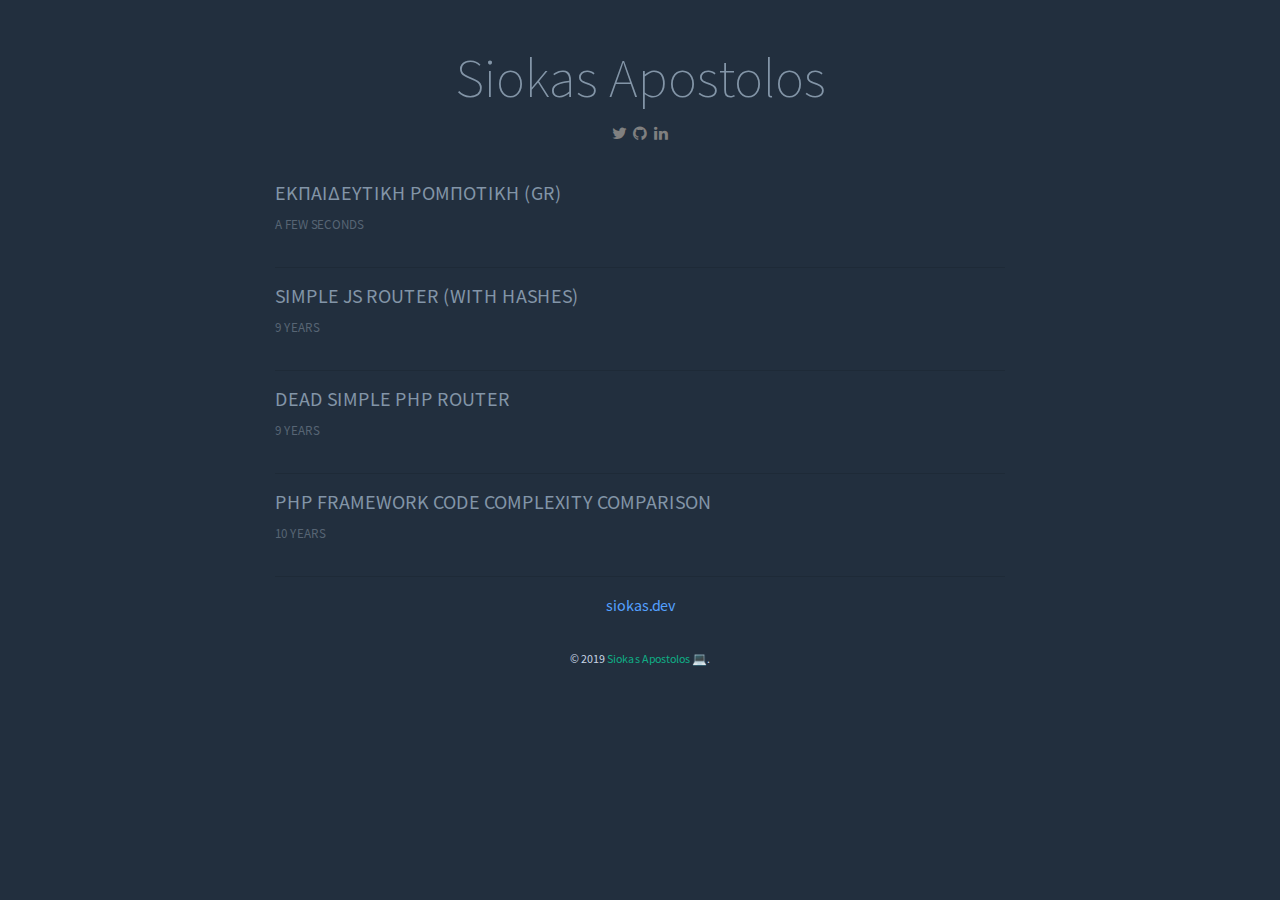
<file: index.html>
<!DOCTYPE html>
<html lang="en-US">
  <head>
    <meta charset="utf-8">
    <meta name="viewport" content="width=device-width,initial-scale=1">
    <title>Siokas Apostolos</title>
    <meta name="description" content="Web Developer">
    
    
    <link rel="preload" href="/assets/css/0.styles.3da053f5.css" as="style"><link rel="preload" href="/assets/js/app.16acf519.js" as="script"><link rel="prefetch" href="/assets/js/2.f928726d.js"><link rel="prefetch" href="/assets/js/3.016cfcdb.js"><link rel="prefetch" href="/assets/js/4.4dfbf852.js"><link rel="prefetch" href="/assets/js/5.325f3bdd.js"><link rel="prefetch" href="/assets/js/6.32c1d606.js"><link rel="prefetch" href="/assets/js/7.08c28e0e.js"><link rel="prefetch" href="/assets/js/8.53304658.js">
    <link rel="stylesheet" href="/assets/css/0.styles.3da053f5.css">
  </head>
  <body>
    <div id="app" data-server-rendered="true"><div class="container"><div id="head-c"><div class="row"><div class="offset-lg-2 col-lg-8 offset-md-1 col-md-10"><h1 id="blog-name"><a href="/" class="router-link-exact-active router-link-active">Siokas Apostolos</a></h1> <a href="https://twitter.com/siokas_" target="_blank" class="social"><i class="fa fa-fw fa-twitter"></i></a><a href="https://github.com/siokas" target="_blank" class="social"><i class="fa fa-fw fa-github"></i></a><a href="https://www.linkedin.com/in/siokas" target="_blank" class="social"><i class="fa fa-fw fa-linkedin"></i></a></div></div></div> <div class="row"><div class="offset-lg-2 col-lg-8 offset-md-1 col-md-10"><nav class="can-hide"><div><div class="post-preview"><h2 class="post-title"><a href="/robot-set-go.html" class="nav-link">
        Εκπαιδευτικη Ρομποτικη (GR)
    </a></h2> <p title="2019-05-02" class="post-meta">
    a few seconds
  </p></div> <hr></div><div><div class="post-preview"><h2 class="post-title"><a href="/simple-js-router.html" class="nav-link">
        Simple JS Router (with hashes)
    </a></h2> <p title="2017-12-20" class="post-meta">
    a year
  </p></div> <hr></div><div><div class="post-preview"><h2 class="post-title"><a href="/simple-php-router.html" class="nav-link">
        Dead Simple PHP Router
    </a></h2> <p title="2017-12-20" class="post-meta">
    a year
  </p></div> <hr></div><div><div class="post-preview"><h2 class="post-title"><a href="/php-code-complexity-comparison.html" class="nav-link">
        PHP Framework Code Complexity Comparison
    </a></h2> <p title="2017-01-13" class="post-meta">
    2 years
  </p></div> <hr></div></nav></div></div> <center><span id="subtitle"><a href="https://siokas.dev" style="color:#54a0ff;text-decoration:none;">siokas.dev</a></span> <div class="row"><div class="offset-lg-2 col-lg-8 offset-md-1 col-md-10"><p class="small">© 2019 <a href="https://siokas.dev">Siokas Apostolos</a> 💻.</p></div></div></center></div></div>
    <script src="/assets/js/app.16acf519.js" defer></script>
  </body>
</html>
</file>
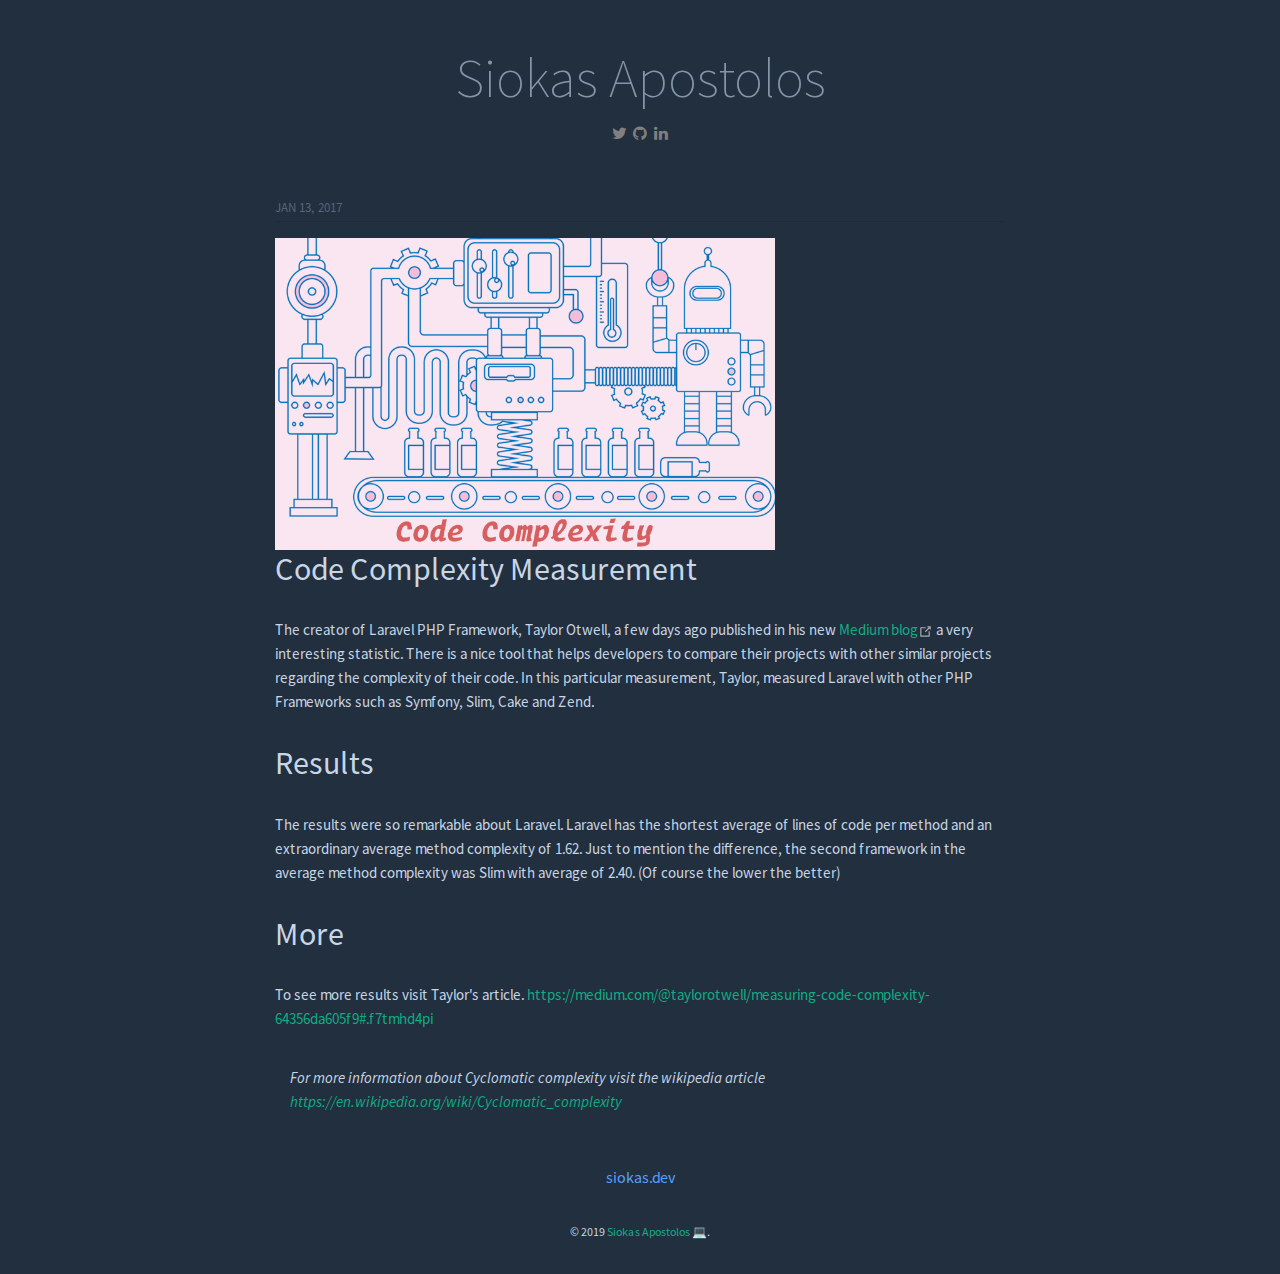
<file: php-code-complexity-comparison.html>
<!DOCTYPE html>
<html lang="en-US">
  <head>
    <meta charset="utf-8">
    <meta name="viewport" content="width=device-width,initial-scale=1">
    <title>PHP Framework Code Complexity Comparison | Siokas Apostolos</title>
    <meta name="description" content="Web Developer">
    
    
    <link rel="preload" href="/assets/css/0.styles.3da053f5.css" as="style"><link rel="preload" href="/assets/js/app.16acf519.js" as="script"><link rel="preload" href="/assets/js/4.4dfbf852.js" as="script"><link rel="prefetch" href="/assets/js/2.f928726d.js"><link rel="prefetch" href="/assets/js/3.016cfcdb.js"><link rel="prefetch" href="/assets/js/5.325f3bdd.js"><link rel="prefetch" href="/assets/js/6.32c1d606.js"><link rel="prefetch" href="/assets/js/7.08c28e0e.js"><link rel="prefetch" href="/assets/js/8.53304658.js">
    <link rel="stylesheet" href="/assets/css/0.styles.3da053f5.css">
  </head>
  <body>
    <div id="app" data-server-rendered="true"><div class="container"><div id="head-c"><div class="row"><div class="offset-lg-2 col-lg-8 offset-md-1 col-md-10"><h1 id="blog-name"><a href="/" class="router-link-active">Siokas Apostolos</a></h1> <a href="https://twitter.com/siokas_" target="_blank" class="social"><i class="fa fa-fw fa-twitter"></i></a><a href="https://github.com/siokas" target="_blank" class="social"><i class="fa fa-fw fa-github"></i></a><a href="https://www.linkedin.com/in/siokas" target="_blank" class="social"><i class="fa fa-fw fa-linkedin"></i></a></div></div></div> <div class="row"><div class="offset-lg-2 col-lg-8 offset-md-1 col-md-10"><div><article><p class="post-page-meta">Jan 13, 2017</p> <hr> <div class="content"><img src="/images/complexity.jpg" alt="Code Complexity" width="500px"> <h2 id="code-complexity-measurement"><a href="#code-complexity-measurement" aria-hidden="true" class="header-anchor">#</a> Code Complexity Measurement</h2> <p>The creator of Laravel PHP Framework, Taylor Otwell, a few days ago published in his new <a href="https://medium.com/@taylorotwell" target="_blank" rel="noopener noreferrer">Medium blog<svg xmlns="http://www.w3.org/2000/svg" aria-hidden="true" x="0px" y="0px" viewBox="0 0 100 100" width="15" height="15" class="icon outbound"><path fill="currentColor" d="M18.8,85.1h56l0,0c2.2,0,4-1.8,4-4v-32h-8v28h-48v-48h28v-8h-32l0,0c-2.2,0-4,1.8-4,4v56C14.8,83.3,16.6,85.1,18.8,85.1z"></path> <polygon fill="currentColor" points="45.7,48.7 51.3,54.3 77.2,28.5 77.2,37.2 85.2,37.2 85.2,14.9 62.8,14.9 62.8,22.9 71.5,22.9"></polygon></svg></a> a very interesting statistic.
There is a nice tool that helps developers to compare their projects with other similar projects regarding the complexity of their code. In this particular measurement, Taylor, measured Laravel with other PHP Frameworks such as Symfony, Slim, Cake and Zend.</p> <h2 id="results"><a href="#results" aria-hidden="true" class="header-anchor">#</a> Results</h2> <p>The results were so remarkable about Laravel. Laravel has the shortest average of lines of code per method and an extraordinary average method complexity of 1.62. Just to mention the difference, the second framework in the average method complexity was Slim with average of 2.40. (Of course the lower the better)</p> <h2 id="more"><a href="#more" aria-hidden="true" class="header-anchor">#</a> More</h2> <p>To see more results visit Taylor's article.
<a href="https://medium.com/@taylorotwell/measuring-code-complexity-64356da605f9#.f7tmhd4pi">https://medium.com/@taylorotwell/measuring-code-complexity-64356da605f9#.f7tmhd4pi</a></p> <blockquote><p>For more information about Cyclomatic complexity visit the wikipedia article <a href="https://en.wikipedia.org/wiki/Cyclomatic_complexity">https://en.wikipedia.org/wiki/Cyclomatic_complexity</a></p></blockquote></div></article> <!----> <!----></div></div></div> <center><span id="subtitle"><a href="https://siokas.dev" style="color:#54a0ff;text-decoration:none;">siokas.dev</a></span> <div class="row"><div class="offset-lg-2 col-lg-8 offset-md-1 col-md-10"><p class="small">© 2019 <a href="https://siokas.dev">Siokas Apostolos</a> 💻.</p></div></div></center></div></div>
    <script src="/assets/js/app.16acf519.js" defer></script><script src="/assets/js/4.4dfbf852.js" defer></script>
  </body>
</html>
</file>
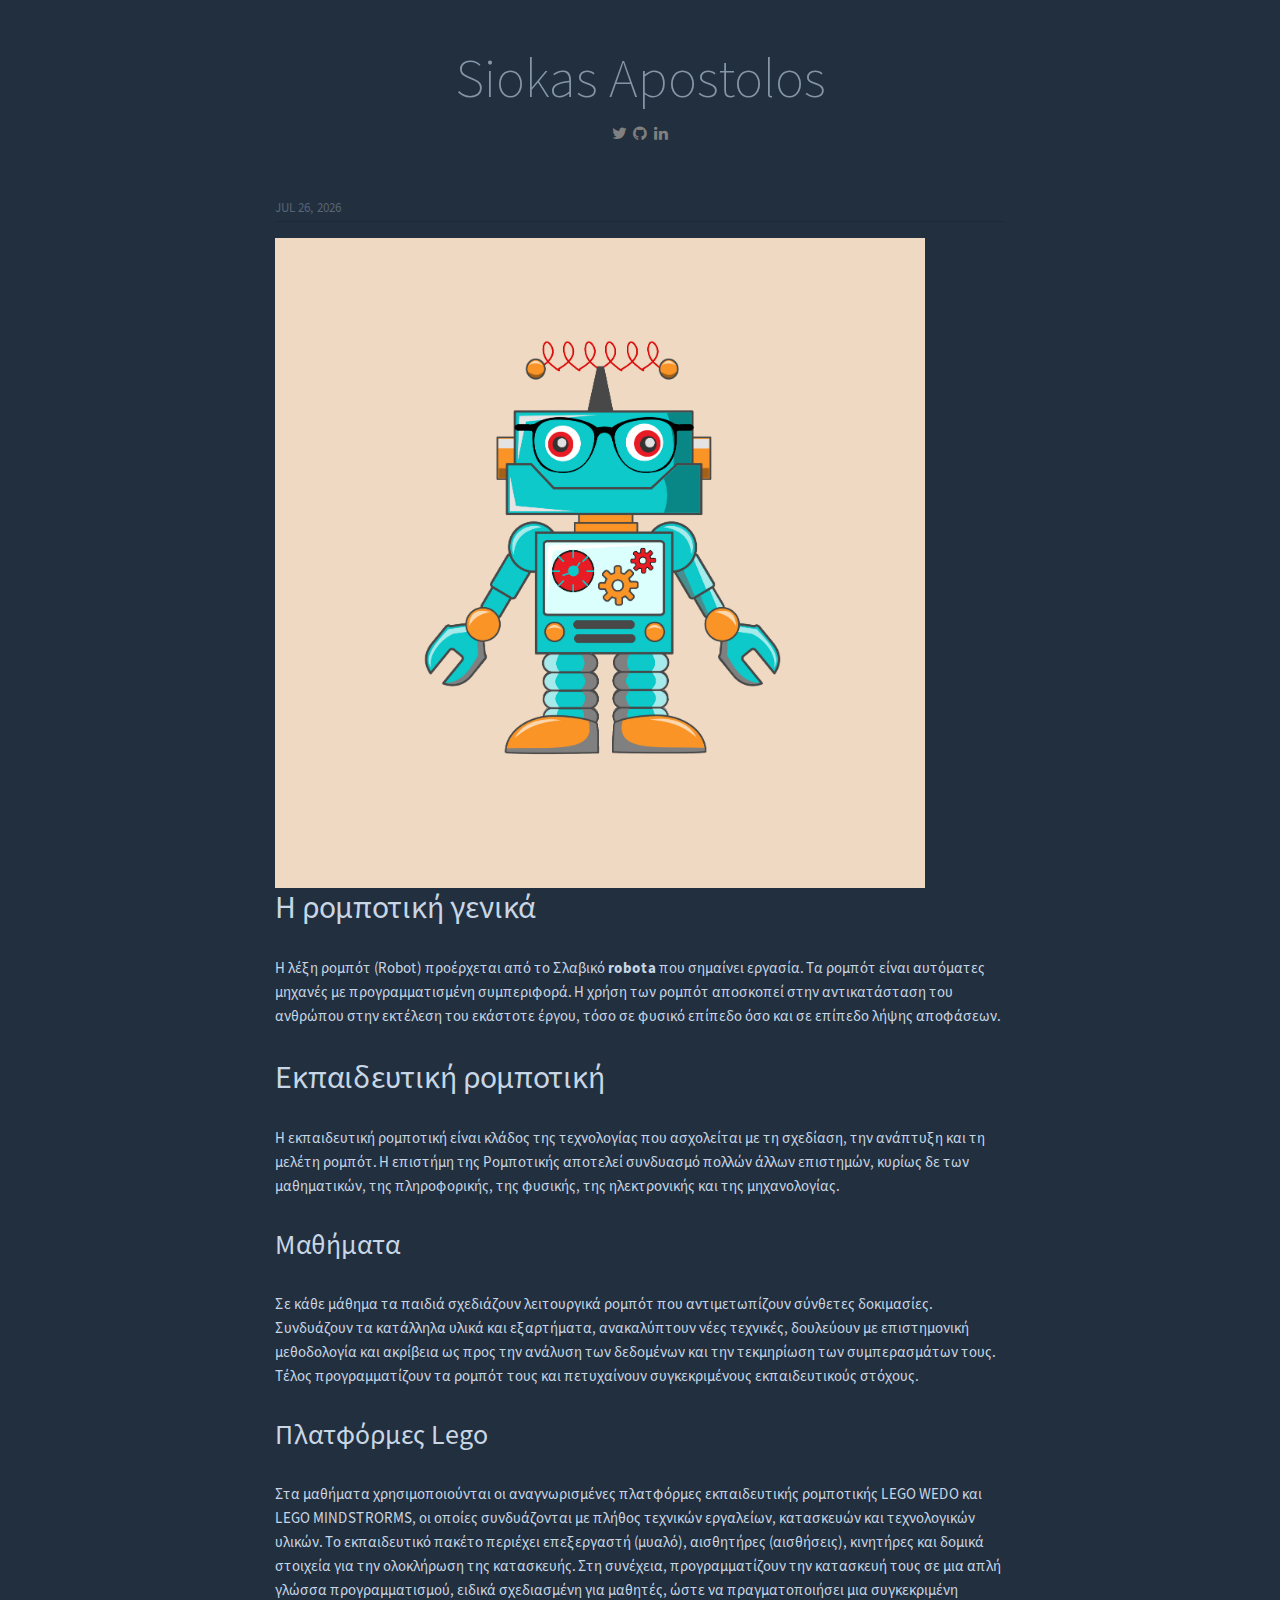
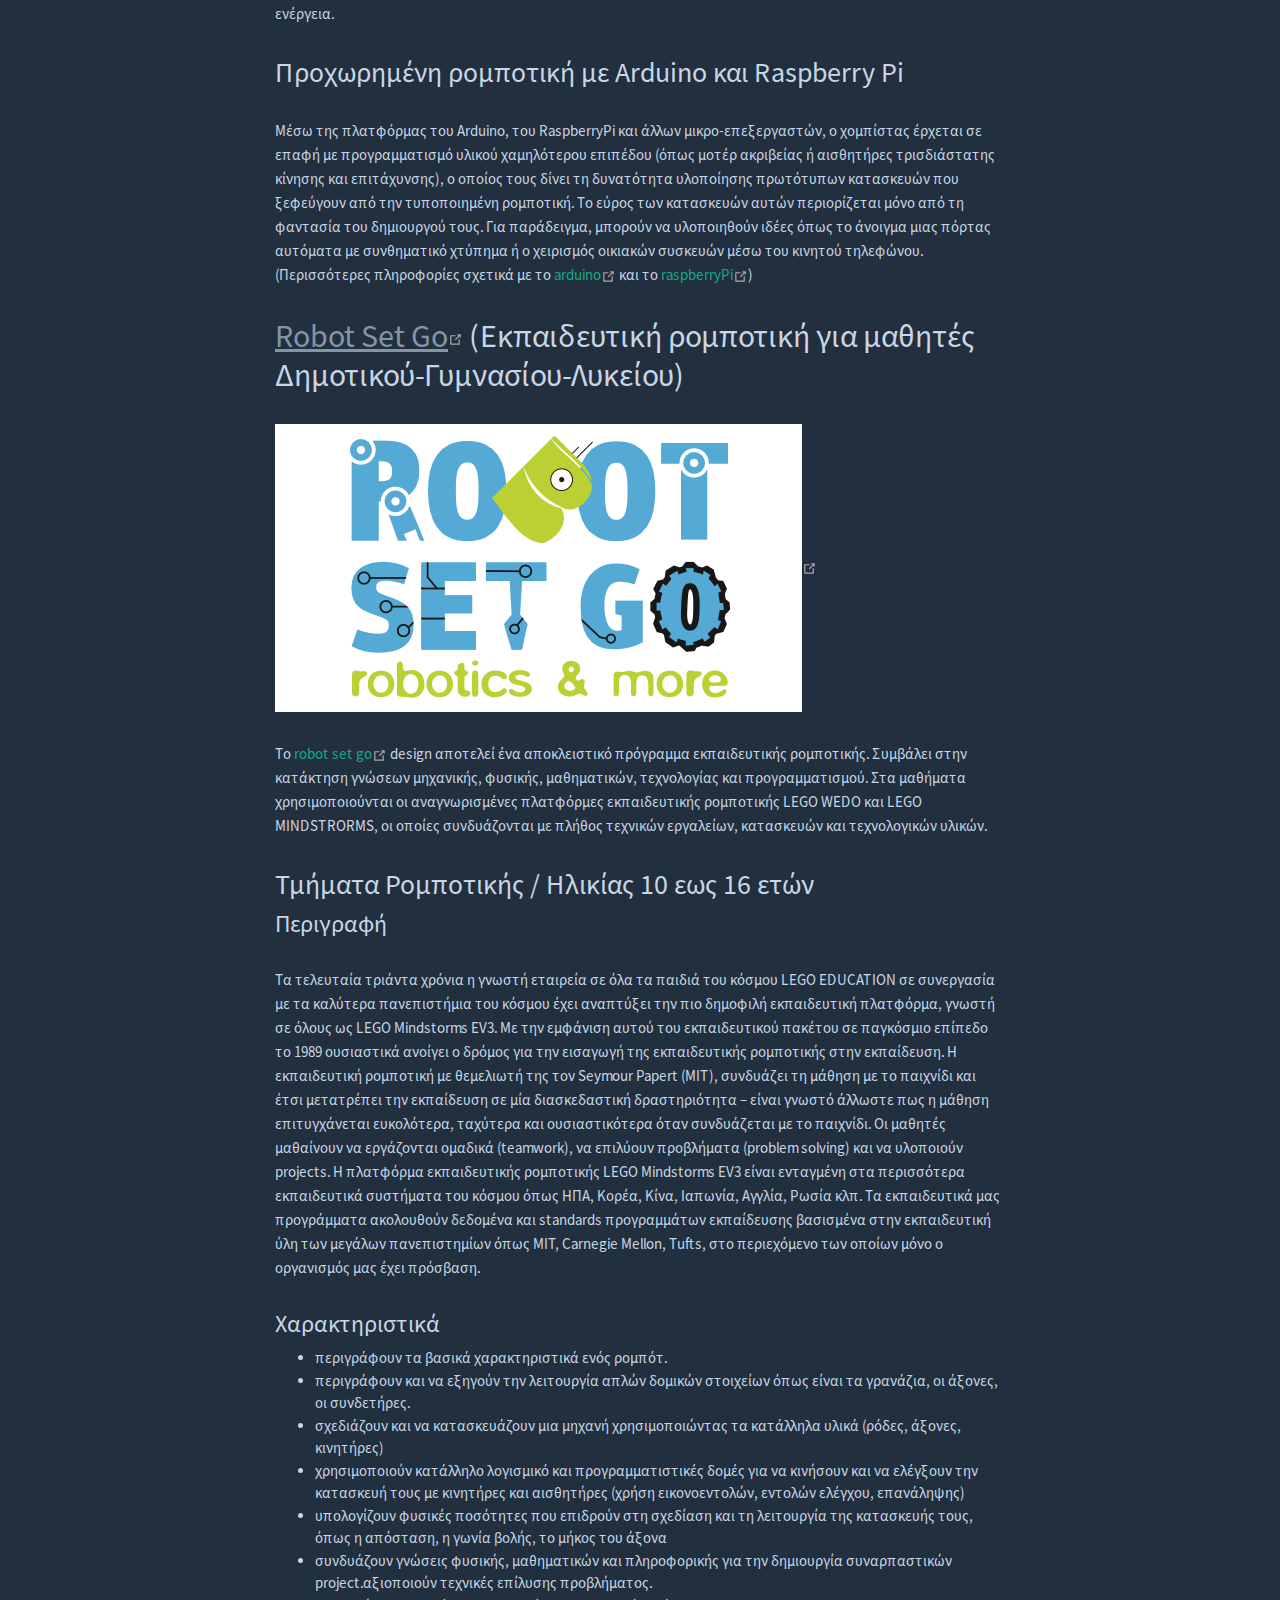
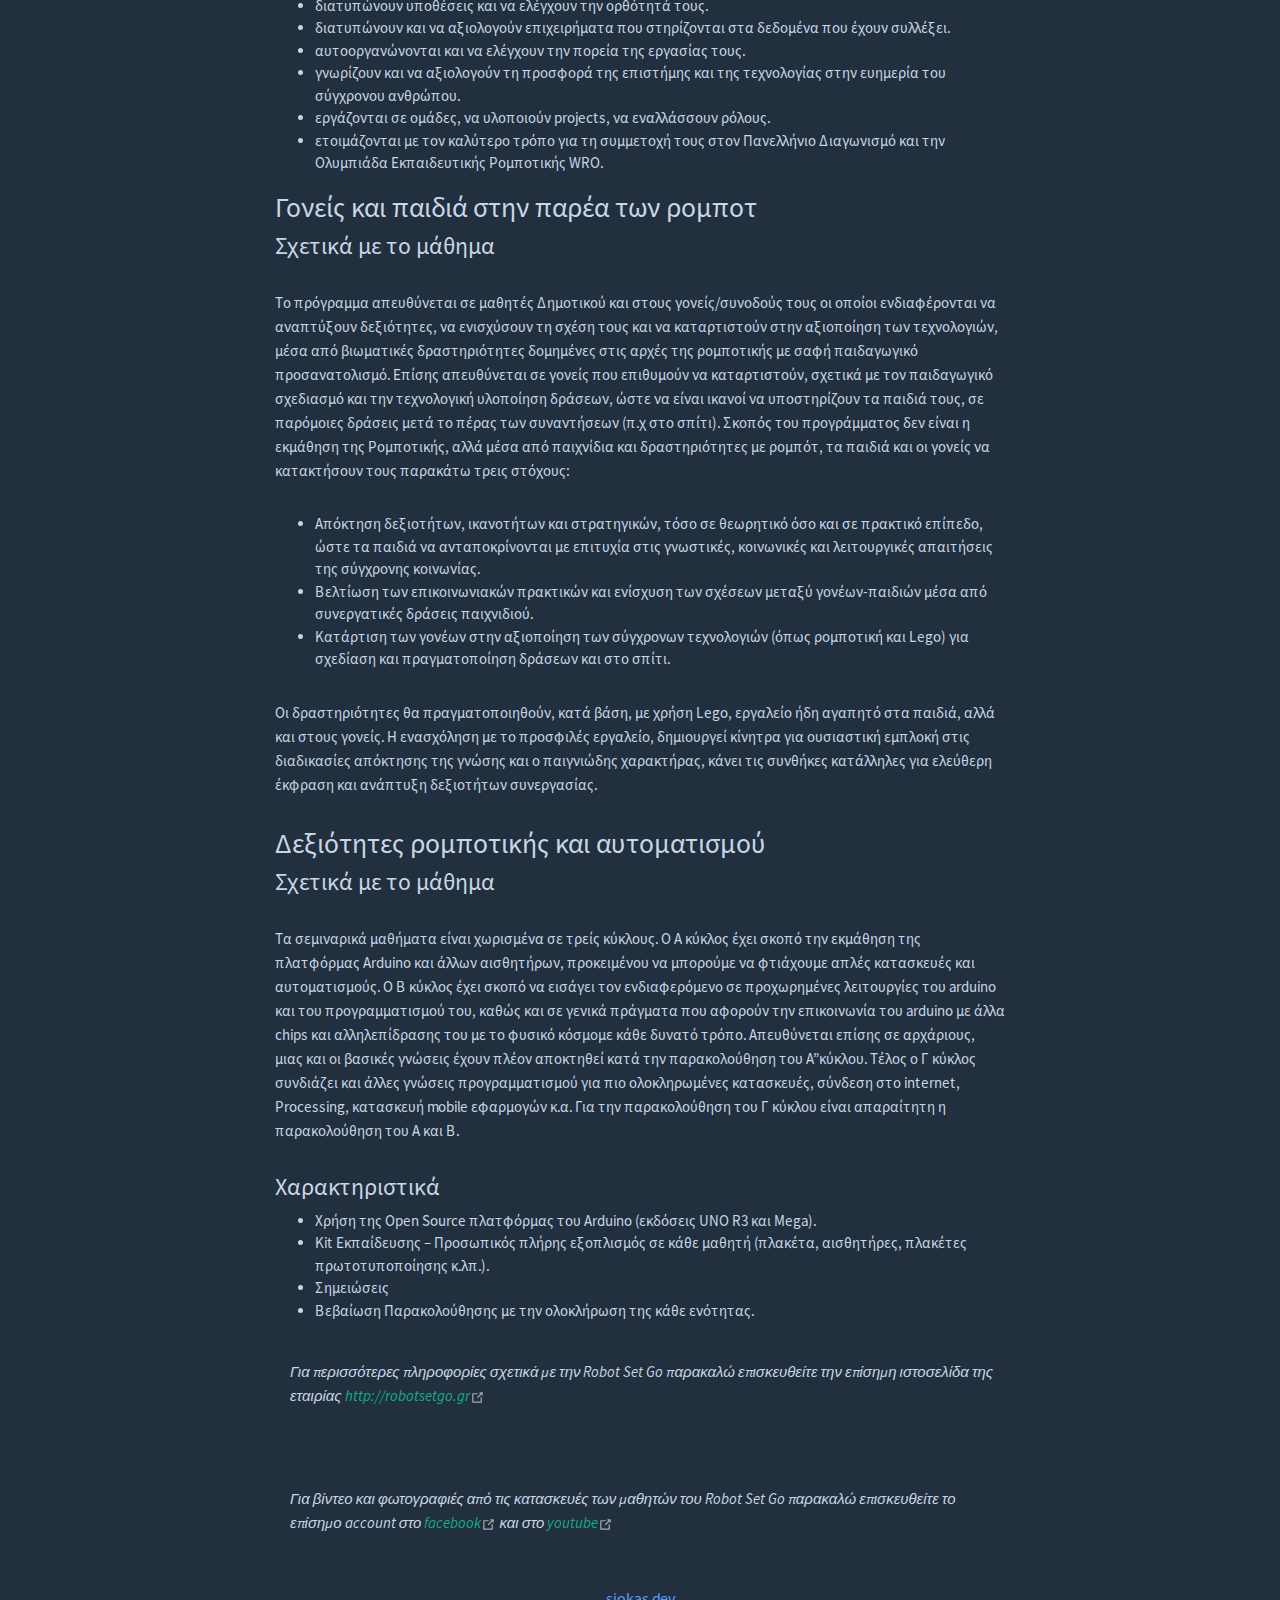
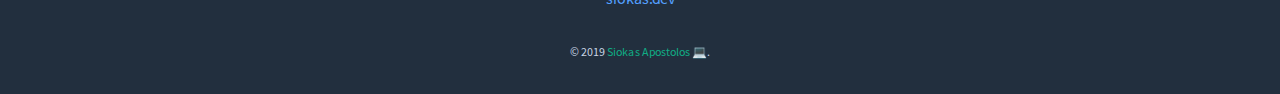
<file: robot-set-go.html>
<!DOCTYPE html>
<html lang="en-US">
  <head>
    <meta charset="utf-8">
    <meta name="viewport" content="width=device-width,initial-scale=1">
    <title>Εκπαιδευτικη Ρομποτικη (GR) | Siokas Apostolos</title>
    <meta name="description" content="Web Developer">
    
    
    <link rel="preload" href="/assets/css/0.styles.3da053f5.css" as="style"><link rel="preload" href="/assets/js/app.16acf519.js" as="script"><link rel="preload" href="/assets/js/5.325f3bdd.js" as="script"><link rel="prefetch" href="/assets/js/2.f928726d.js"><link rel="prefetch" href="/assets/js/3.016cfcdb.js"><link rel="prefetch" href="/assets/js/4.4dfbf852.js"><link rel="prefetch" href="/assets/js/6.32c1d606.js"><link rel="prefetch" href="/assets/js/7.08c28e0e.js"><link rel="prefetch" href="/assets/js/8.53304658.js">
    <link rel="stylesheet" href="/assets/css/0.styles.3da053f5.css">
  </head>
  <body>
    <div id="app" data-server-rendered="true"><div class="container"><div id="head-c"><div class="row"><div class="offset-lg-2 col-lg-8 offset-md-1 col-md-10"><h1 id="blog-name"><a href="/" class="router-link-active">Siokas Apostolos</a></h1> <a href="https://twitter.com/siokas_" target="_blank" class="social"><i class="fa fa-fw fa-twitter"></i></a><a href="https://github.com/siokas" target="_blank" class="social"><i class="fa fa-fw fa-github"></i></a><a href="https://www.linkedin.com/in/siokas" target="_blank" class="social"><i class="fa fa-fw fa-linkedin"></i></a></div></div></div> <div class="row"><div class="offset-lg-2 col-lg-8 offset-md-1 col-md-10"><div><article><p class="post-page-meta">May 02, 2019</p> <hr> <div class="content"><img src="/images/robot.jpg" alt="Simple Router" width="650px"> <h2 id="η-pομποτική-γενικά"><a href="#η-pομποτική-γενικά" aria-hidden="true" class="header-anchor">#</a> Η ρομποτική γενικά</h2> <p>Η λέξη ρομπότ (Robot) προέρχεται από το Σλαβικό <strong>robota</strong> που σημαίνει εργασία. Τα ρομπότ είναι αυτόματες μηχανές με προγραμματισμένη συμπεριφορά. H χρήση των ρομπότ αποσκοπεί στην αντικατάσταση του ανθρώπου στην εκτέλεση του εκάστοτε έργου, τόσο σε φυσικό επίπεδο όσο και σε επίπεδο λήψης αποφάσεων.</p> <h2 id="εκπαιδευτική-pομποτική"><a href="#εκπαιδευτική-pομποτική" aria-hidden="true" class="header-anchor">#</a> Εκπαιδευτική ρομποτική</h2> <p>Η εκπαιδευτική ρομποτική είναι κλάδος της τεχνολογίας που ασχολείται με τη σχεδίαση, την ανάπτυξη και τη μελέτη ρομπότ. Η επιστήμη της Ρομποτικής αποτελεί συνδυασμό πολλών άλλων επιστημών, κυρίως δε των μαθηματικών, της πληροφορικής, της φυσικής, της ηλεκτρονικής και της μηχανολογίας.</p> <h3 id="μαθήματα"><a href="#μαθήματα" aria-hidden="true" class="header-anchor">#</a> Μαθήματα</h3> <p>Σε κάθε μάθημα τα παιδιά σχεδιάζουν λειτουργικά ρομπότ που αντιμετωπίζουν σύνθετες δοκιμασίες. Συνδυάζουν τα κατάλληλα υλικά και εξαρτήματα, ανακαλύπτουν νέες τεχνικές, δουλεύουν με επιστημονική μεθοδολογία και ακρίβεια ως προς την ανάλυση των δεδομένων και την τεκμηρίωση των συμπερασμάτων τους. Τέλος προγραμματίζουν τα ρομπότ τους και πετυχαίνουν συγκεκριμένους εκπαιδευτικούς στόχους.</p> <h3 id="πλατφόpμες-lego"><a href="#πλατφόpμες-lego" aria-hidden="true" class="header-anchor">#</a> Πλατφόρμες Lego</h3> <p>Στα μαθήματα χρησιμοποιούνται οι αναγνωρισμένες πλατφόρμες εκπαιδευτικής ρομποτικής LEGO WEDO και LEGO MINDSTRORMS, οι οποίες συνδυάζονται με πλήθος τεχνικών εργαλείων, κατασκευών και τεχνολογικών υλικών. Το εκπαιδευτικό πακέτο περιέχει επεξεργαστή (μυαλό), αισθητήρες (αισθήσεις), κινητήρες και δομικά στοιχεία για την ολοκλήρωση της κατασκευής. Στη συνέχεια, προγραμματίζουν την κατασκευή τους σε μια απλή γλώσσα προγραμματισμού, ειδικά σχεδιασμένη για μαθητές, ώστε να πραγματοποιήσει μια συγκεκριμένη ενέργεια.</p> <h3 id="πpοχωpημένη-pομποτική-με-arduino-και-raspberry-pi"><a href="#πpοχωpημένη-pομποτική-με-arduino-και-raspberry-pi" aria-hidden="true" class="header-anchor">#</a> Προχωρημένη ρομποτική με Arduino και Raspberry Pi</h3> <p>Μέσω της πλατφόρμας του Arduino, του RaspberryPi και άλλων μικρο-επεξεργαστών, ο χομπίστας έρχεται σε επαφή με προγραμματισμό υλικού χαμηλότερου επιπέδου (όπως μοτέρ ακριβείας ή αισθητήρες τρισδιάστατης κίνησης και επιτάχυνσης), ο οποίος τους δίνει τη δυνατότητα υλοποίησης πρωτότυπων κατασκευών που ξεφεύγουν από την τυποποιημένη ρομποτική. Το εύρος των κατασκευών αυτών περιορίζεται μόνο από τη φαντασία του δημιουργού τους. Για παράδειγμα, μπορούν να υλοποιηθούν ιδέες όπως το άνοιγμα μιας πόρτας αυτόματα με συνθηματικό χτύπημα ή ο χειρισμός οικιακών συσκευών μέσω του κινητού τηλεφώνου. (Περισσότερες πληροφορίες σχετικά με το <a href="https://arduino.cc" target="_blank" rel="noopener noreferrer">arduino<svg xmlns="http://www.w3.org/2000/svg" aria-hidden="true" x="0px" y="0px" viewBox="0 0 100 100" width="15" height="15" class="icon outbound"><path fill="currentColor" d="M18.8,85.1h56l0,0c2.2,0,4-1.8,4-4v-32h-8v28h-48v-48h28v-8h-32l0,0c-2.2,0-4,1.8-4,4v56C14.8,83.3,16.6,85.1,18.8,85.1z"></path> <polygon fill="currentColor" points="45.7,48.7 51.3,54.3 77.2,28.5 77.2,37.2 85.2,37.2 85.2,14.9 62.8,14.9 62.8,22.9 71.5,22.9"></polygon></svg></a> και το <a href="https://www.raspberrypi.org/" target="_blank" rel="noopener noreferrer">raspberryPi<svg xmlns="http://www.w3.org/2000/svg" aria-hidden="true" x="0px" y="0px" viewBox="0 0 100 100" width="15" height="15" class="icon outbound"><path fill="currentColor" d="M18.8,85.1h56l0,0c2.2,0,4-1.8,4-4v-32h-8v28h-48v-48h28v-8h-32l0,0c-2.2,0-4,1.8-4,4v56C14.8,83.3,16.6,85.1,18.8,85.1z"></path> <polygon fill="currentColor" points="45.7,48.7 51.3,54.3 77.2,28.5 77.2,37.2 85.2,37.2 85.2,14.9 62.8,14.9 62.8,22.9 71.5,22.9"></polygon></svg></a>)</p> <h2 id="robot-set-go-εκπαιδευτική-pομποτική-για-μαθητές-δημοτικού-γυμνασίου-λυκείου"><a href="#robot-set-go-εκπαιδευτική-pομποτική-για-μαθητές-δημοτικού-γυμνασίου-λυκείου" aria-hidden="true" class="header-anchor">#</a> <a href="http://robotsetgo.gr" target="_blank" rel="noopener noreferrer">Robot Set Go<svg xmlns="http://www.w3.org/2000/svg" aria-hidden="true" x="0px" y="0px" viewBox="0 0 100 100" width="15" height="15" class="icon outbound"><path fill="currentColor" d="M18.8,85.1h56l0,0c2.2,0,4-1.8,4-4v-32h-8v28h-48v-48h28v-8h-32l0,0c-2.2,0-4,1.8-4,4v56C14.8,83.3,16.6,85.1,18.8,85.1z"></path> <polygon fill="currentColor" points="45.7,48.7 51.3,54.3 77.2,28.5 77.2,37.2 85.2,37.2 85.2,14.9 62.8,14.9 62.8,22.9 71.5,22.9"></polygon></svg></a> (Εκπαιδευτική ρομποτική για μαθητές Δημοτικού-Γυμνασίου-Λυκείου)</h2> <p><a href="http://robotsetgo.gr" target="_blank" rel="noopener noreferrer"><img src="/images/robotsetgo.png" alt="RobotSetGo image"><svg xmlns="http://www.w3.org/2000/svg" aria-hidden="true" x="0px" y="0px" viewBox="0 0 100 100" width="15" height="15" class="icon outbound"><path fill="currentColor" d="M18.8,85.1h56l0,0c2.2,0,4-1.8,4-4v-32h-8v28h-48v-48h28v-8h-32l0,0c-2.2,0-4,1.8-4,4v56C14.8,83.3,16.6,85.1,18.8,85.1z"></path> <polygon fill="currentColor" points="45.7,48.7 51.3,54.3 77.2,28.5 77.2,37.2 85.2,37.2 85.2,14.9 62.8,14.9 62.8,22.9 71.5,22.9"></polygon></svg></a></p> <p>Το <a href="http://robotsetgo.gr" target="_blank" rel="noopener noreferrer">robot set go<svg xmlns="http://www.w3.org/2000/svg" aria-hidden="true" x="0px" y="0px" viewBox="0 0 100 100" width="15" height="15" class="icon outbound"><path fill="currentColor" d="M18.8,85.1h56l0,0c2.2,0,4-1.8,4-4v-32h-8v28h-48v-48h28v-8h-32l0,0c-2.2,0-4,1.8-4,4v56C14.8,83.3,16.6,85.1,18.8,85.1z"></path> <polygon fill="currentColor" points="45.7,48.7 51.3,54.3 77.2,28.5 77.2,37.2 85.2,37.2 85.2,14.9 62.8,14.9 62.8,22.9 71.5,22.9"></polygon></svg></a> design αποτελεί ένα αποκλειστικό πρόγραμμα εκπαιδευτικής ρομποτικής. Συμβάλει στην κατάκτηση γνώσεων μηχανικής, φυσικής, μαθηματικών, τεχνολογίας και προγραμματισμού. Στα μαθήματα χρησιμοποιούνται οι αναγνωρισμένες πλατφόρμες εκπαιδευτικής ρομποτικής LEGO WEDO και LEGO MINDSTRORMS, οι οποίες συνδυάζονται με πλήθος τεχνικών εργαλείων, κατασκευών και τεχνολογικών υλικών.</p> <h3 id="τμήματα-ρομποτικής-ηλικίας-10-εως-16-ετών"><a href="#τμήματα-ρομποτικής-ηλικίας-10-εως-16-ετών" aria-hidden="true" class="header-anchor">#</a> Τμήματα Ρομποτικής / Ηλικίας 10 εως 16 ετών</h3> <h4 id="πεpιγpαφή"><a href="#πεpιγpαφή" aria-hidden="true" class="header-anchor">#</a> Περιγραφή</h4> <p>Τα τελευταία τριάντα χρόνια η γνωστή εταιρεία σε όλα τα παιδιά του κόσμου LEGO EDUCATION σε συνεργασία με τα καλύτερα πανεπιστήμια του κόσμου έχει αναπτύξει την πιο δημοφιλή εκπαιδευτική πλατφόρμα, γνωστή σε όλους ως  LEGO Mindstorms EV3.
Με την εμφάνιση αυτού του εκπαιδευτικού πακέτου σε παγκόσμιο επίπεδο το 1989 ουσιαστικά  ανοίγει ο δρόμος για την εισαγωγή της εκπαιδευτικής ρομποτικής στην εκπαίδευση.
Η εκπαιδευτική ρομποτική με θεμελιωτή της τον Seymour Papert  (MIT), συνδυάζει τη μάθηση με το παιχνίδι και έτσι μετατρέπει την εκπαίδευση σε μία διασκεδαστική δραστηριότητα – είναι γνωστό άλλωστε πως η μάθηση επιτυγχάνεται ευκολότερα, ταχύτερα και ουσιαστικότερα όταν συνδυάζεται με το παιχνίδι. Oι μαθητές μαθαίνουν να εργάζονται ομαδικά (teamwork), να επιλύουν προβλήματα (problem solving) και να υλοποιούν projects.
Η πλατφόρμα εκπαιδευτικής ρομποτικής LEGO Mindstorms EV3 είναι ενταγμένη στα περισσότερα εκπαιδευτικά συστήματα του κόσμου όπως ΗΠΑ, Κορέα, Κίνα, Ιαπωνία, Αγγλία, Ρωσία κλπ.
Τα εκπαιδευτικά μας προγράμματα ακολουθούν δεδομένα και standards προγραμμάτων εκπαίδευσης βασισμένα στην εκπαιδευτική ύλη των μεγάλων πανεπιστημίων όπως MIT, Carnegie Mellon, Tufts, στο περιεχόμενο των οποίων μόνο ο οργανισμός μας έχει πρόσβαση.</p> <h4 id="χαpακτηpιστικά"><a href="#χαpακτηpιστικά" aria-hidden="true" class="header-anchor">#</a> Χαρακτηριστικά</h4> <ul><li>περιγράφουν τα βασικά χαρακτηριστικά ενός ρομπότ.</li> <li>περιγράφουν και να εξηγούν την λειτουργία απλών δομικών στοιχείων όπως είναι τα γρανάζια, οι άξονες, οι συνδετήρες.</li> <li>σχεδιάζουν και να κατασκευάζουν μια μηχανή χρησιμοποιώντας τα κατάλληλα υλικά (ρόδες, άξονες, κινητήρες)</li> <li>χρησιμοποιούν κατάλληλο λογισμικό και προγραμματιστικές δομές για να κινήσουν και να ελέγξουν την κατασκευή τους με κινητήρες και αισθητήρες (χρήση εικονοεντολών, εντολών ελέγχου, επανάληψης)</li> <li>υπολογίζουν φυσικές ποσότητες που επιδρούν στη σχεδίαση και τη λειτουργία της κατασκευής τους, όπως η απόσταση, η γωνία βολής, το μήκος του άξονα</li> <li>συνδυάζουν γνώσεις φυσικής, μαθηματικών και πληροφορικής για την δημιουργία συναρπαστικών project.αξιοποιούν τεχνικές επίλυσης προβλήματος.</li> <li>διατυπώνουν υποθέσεις και να ελέγχουν την ορθότητά τους.</li> <li>διατυπώνουν και να αξιολογούν επιχειρήματα που στηρίζονται στα δεδομένα που έχουν συλλέξει.</li> <li>αυτοοργανώνονται και να ελέγχουν την πορεία της εργασίας τους.</li> <li>γνωρίζουν και να αξιολογούν τη προσφορά της επιστήμης και της τεχνολογίας στην ευημερία του σύγχρονου ανθρώπου.</li> <li>εργάζονται σε ομάδες, να υλοποιούν projects, να εναλλάσσουν ρόλους.</li> <li>ετοιμάζονται με τον καλύτερο τρόπο για τη συμμετοχή τους στον Πανελλήνιο Διαγωνισμό και την Ολυμπιάδα Εκπαιδευτικής Ρομποτικής WRO.</li></ul> <h3 id="γονείς-και-παιδιά-στην-παpέα-των-pομποτ"><a href="#γονείς-και-παιδιά-στην-παpέα-των-pομποτ" aria-hidden="true" class="header-anchor">#</a> Γονείς και παιδιά στην παρέα των ρομποτ</h3> <h4 id="σχετικά-με-το-μάθημα"><a href="#σχετικά-με-το-μάθημα" aria-hidden="true" class="header-anchor">#</a> Σχετικά με το μάθημα</h4> <p>Το πρόγραμμα απευθύνεται σε μαθητές Δημοτικού και στους γονείς/συνοδούς τους οι οποίοι ενδιαφέρονται να αναπτύξουν δεξιότητες, να ενισχύσουν τη σχέση τους και να καταρτιστούν στην αξιοποίηση των τεχνολογιών, μέσα από βιωματικές δραστηριότητες δομημένες στις αρχές της ρομποτικής με σαφή παιδαγωγικό προσανατολισμό.
Επίσης απευθύνεται σε γονείς που επιθυμούν να καταρτιστούν, σχετικά με τον παιδαγωγικό σχεδιασμό και την τεχνολογική υλοποίηση δράσεων, ώστε να είναι ικανοί να υποστηρίζουν τα παιδιά τους, σε παρόμοιες δράσεις μετά το πέρας των συναντήσεων (π.χ στο σπίτι).
Σκοπός του προγράμματος δεν είναι η εκμάθηση της Ρομποτικής, αλλά μέσα από παιχνίδια και δραστηριότητες με ρομπότ, τα παιδιά και οι γονείς να κατακτήσουν τους παρακάτω τρεις στόχους:</p> <ul><li>Απόκτηση δεξιοτήτων, ικανοτήτων και στρατηγικών, τόσο σε θεωρητικό όσο και σε πρακτικό επίπεδο, ώστε τα παιδιά να ανταποκρίνονται με επιτυχία στις γνωστικές, κοινωνικές και λειτουργικές απαιτήσεις της σύγχρονης κοινωνίας.</li> <li>Βελτίωση των επικοινωνιακών πρακτικών και ενίσχυση των σχέσεων μεταξύ γονέων-παιδιών μέσα από συνεργατικές δράσεις παιχνιδιού.</li> <li>Κατάρτιση των γονέων στην αξιοποίηση των σύγχρονων τεχνολογιών (όπως ρομποτική και Lego) για σχεδίαση και πραγματοποίηση δράσεων και στο σπίτι.</li></ul> <p>Οι δραστηριότητες θα πραγματοποιηθούν, κατά βάση, με χρήση Lego, εργαλείο ήδη αγαπητό στα παιδιά, αλλά και στους γονείς. Η ενασχόληση με το προσφιλές εργαλείο, δημιουργεί κίνητρα για ουσιαστική εμπλοκή στις διαδικασίες απόκτησης της γνώσης και ο παιγνιώδης χαρακτήρας, κάνει τις συνθήκες κατάλληλες για ελεύθερη έκφραση και ανάπτυξη δεξιοτήτων συνεργασίας.</p> <h3 id="δεξιότητες-pομποτικής-και-αυτοματισμού"><a href="#δεξιότητες-pομποτικής-και-αυτοματισμού" aria-hidden="true" class="header-anchor">#</a> Δεξιότητες ρομποτικής και αυτοματισμού</h3> <h4 id="σχετικά-με-το-μάθημα-2"><a href="#σχετικά-με-το-μάθημα-2" aria-hidden="true" class="header-anchor">#</a> Σχετικά με το μάθημα</h4> <p>Τα σεμιναρικά μαθήματα είναι χωρισμένα σε τρείς κύκλους.
Ο Α κύκλος έχει σκοπό την εκμάθηση της πλατφόρμας Arduino και άλλων αισθητήρων, προκειμένου να μπορούμε να φτιάχουμε απλές κατασκευές και αυτοματισμούς.
Ο Β κύκλος έχει σκοπό να εισάγει τον ενδιαφερόμενο σε προχωρημένες λειτουργίες του arduino και του προγραμματισμού του, καθώς και σε γενικά πράγματα που αφορούν την επικοινωνία του arduino με άλλα chips και αλληλεπίδρασης του με το φυσικό κόσμομε κάθε δυνατό τρόπο. Απευθύνεται επίσης σε αρχάριους, μιας και οι βασικές γνώσεις έχουν πλέον αποκτηθεί κατά την παρακολούθηση του Α” κύκλου.
Τέλος ο Γ κύκλος συνδιάζει και άλλες γνώσεις προγραμματισμού για πιο ολοκληρωμένες κατασκευές, σύνδεση στο internet, Ρrocessing, κατασκευή mobile εφαρμογών κ.α. Για την παρακολούθηση του Γ κύκλου είναι απαραίτητη η παρακολούθηση του Α και Β.</p> <h4 id="χαpακτηpιστικά-2"><a href="#χαpακτηpιστικά-2" aria-hidden="true" class="header-anchor">#</a> Χαρακτηριστικά</h4> <ul><li>Χρήση της Open Source πλατφόρμας του Arduino (εκδόσεις UNO R3 και Mega).</li> <li>Kit Εκπαίδευσης – Προσωπικός πλήρης εξοπλισμός σε κάθε μαθητή (πλακέτα, αισθητήρες, πλακέτες πρωτοτυποποίησης κ.λπ.).</li> <li>Σημειώσεις</li> <li>Βεβαίωση Παρακολούθησης με την ολοκλήρωση της κάθε ενότητας.</li></ul> <hr> <blockquote><p>Για περισσότερες πληροφορίες σχετικά με την Robot Set Go παρακαλώ επισκευθείτε την επίσημη ιστοσελίδα της εταιρίας <a href="http://robotsetgo.gr" target="_blank" rel="noopener noreferrer">http://robotsetgo.gr<svg xmlns="http://www.w3.org/2000/svg" aria-hidden="true" x="0px" y="0px" viewBox="0 0 100 100" width="15" height="15" class="icon outbound"><path fill="currentColor" d="M18.8,85.1h56l0,0c2.2,0,4-1.8,4-4v-32h-8v28h-48v-48h28v-8h-32l0,0c-2.2,0-4,1.8-4,4v56C14.8,83.3,16.6,85.1,18.8,85.1z"></path> <polygon fill="currentColor" points="45.7,48.7 51.3,54.3 77.2,28.5 77.2,37.2 85.2,37.2 85.2,14.9 62.8,14.9 62.8,22.9 71.5,22.9"></polygon></svg></a></p></blockquote> <br> <blockquote><p>Για βίντεο και φωτογραφιές από τις κατασκευές των μαθητών του Robot Set Go παρακαλώ επισκευθείτε το επίσημο account στο <a href="https://www.facebook.com/robotsetgo" target="_blank" rel="noopener noreferrer">facebook<svg xmlns="http://www.w3.org/2000/svg" aria-hidden="true" x="0px" y="0px" viewBox="0 0 100 100" width="15" height="15" class="icon outbound"><path fill="currentColor" d="M18.8,85.1h56l0,0c2.2,0,4-1.8,4-4v-32h-8v28h-48v-48h28v-8h-32l0,0c-2.2,0-4,1.8-4,4v56C14.8,83.3,16.6,85.1,18.8,85.1z"></path> <polygon fill="currentColor" points="45.7,48.7 51.3,54.3 77.2,28.5 77.2,37.2 85.2,37.2 85.2,14.9 62.8,14.9 62.8,22.9 71.5,22.9"></polygon></svg></a> και στο <a href="https://www.youtube.com/channel/UCxSRrd4JBJCL7hzwWcaPpAQ" target="_blank" rel="noopener noreferrer">youtube<svg xmlns="http://www.w3.org/2000/svg" aria-hidden="true" x="0px" y="0px" viewBox="0 0 100 100" width="15" height="15" class="icon outbound"><path fill="currentColor" d="M18.8,85.1h56l0,0c2.2,0,4-1.8,4-4v-32h-8v28h-48v-48h28v-8h-32l0,0c-2.2,0-4,1.8-4,4v56C14.8,83.3,16.6,85.1,18.8,85.1z"></path> <polygon fill="currentColor" points="45.7,48.7 51.3,54.3 77.2,28.5 77.2,37.2 85.2,37.2 85.2,14.9 62.8,14.9 62.8,22.9 71.5,22.9"></polygon></svg></a></p></blockquote></div></article> <!----> <!----></div></div></div> <center><span id="subtitle"><a href="https://siokas.dev" style="color:#54a0ff;text-decoration:none;">siokas.dev</a></span> <div class="row"><div class="offset-lg-2 col-lg-8 offset-md-1 col-md-10"><p class="small">© 2019 <a href="https://siokas.dev">Siokas Apostolos</a> 💻.</p></div></div></center></div></div>
    <script src="/assets/js/app.16acf519.js" defer></script><script src="/assets/js/5.325f3bdd.js" defer></script>
  </body>
</html>
</file>
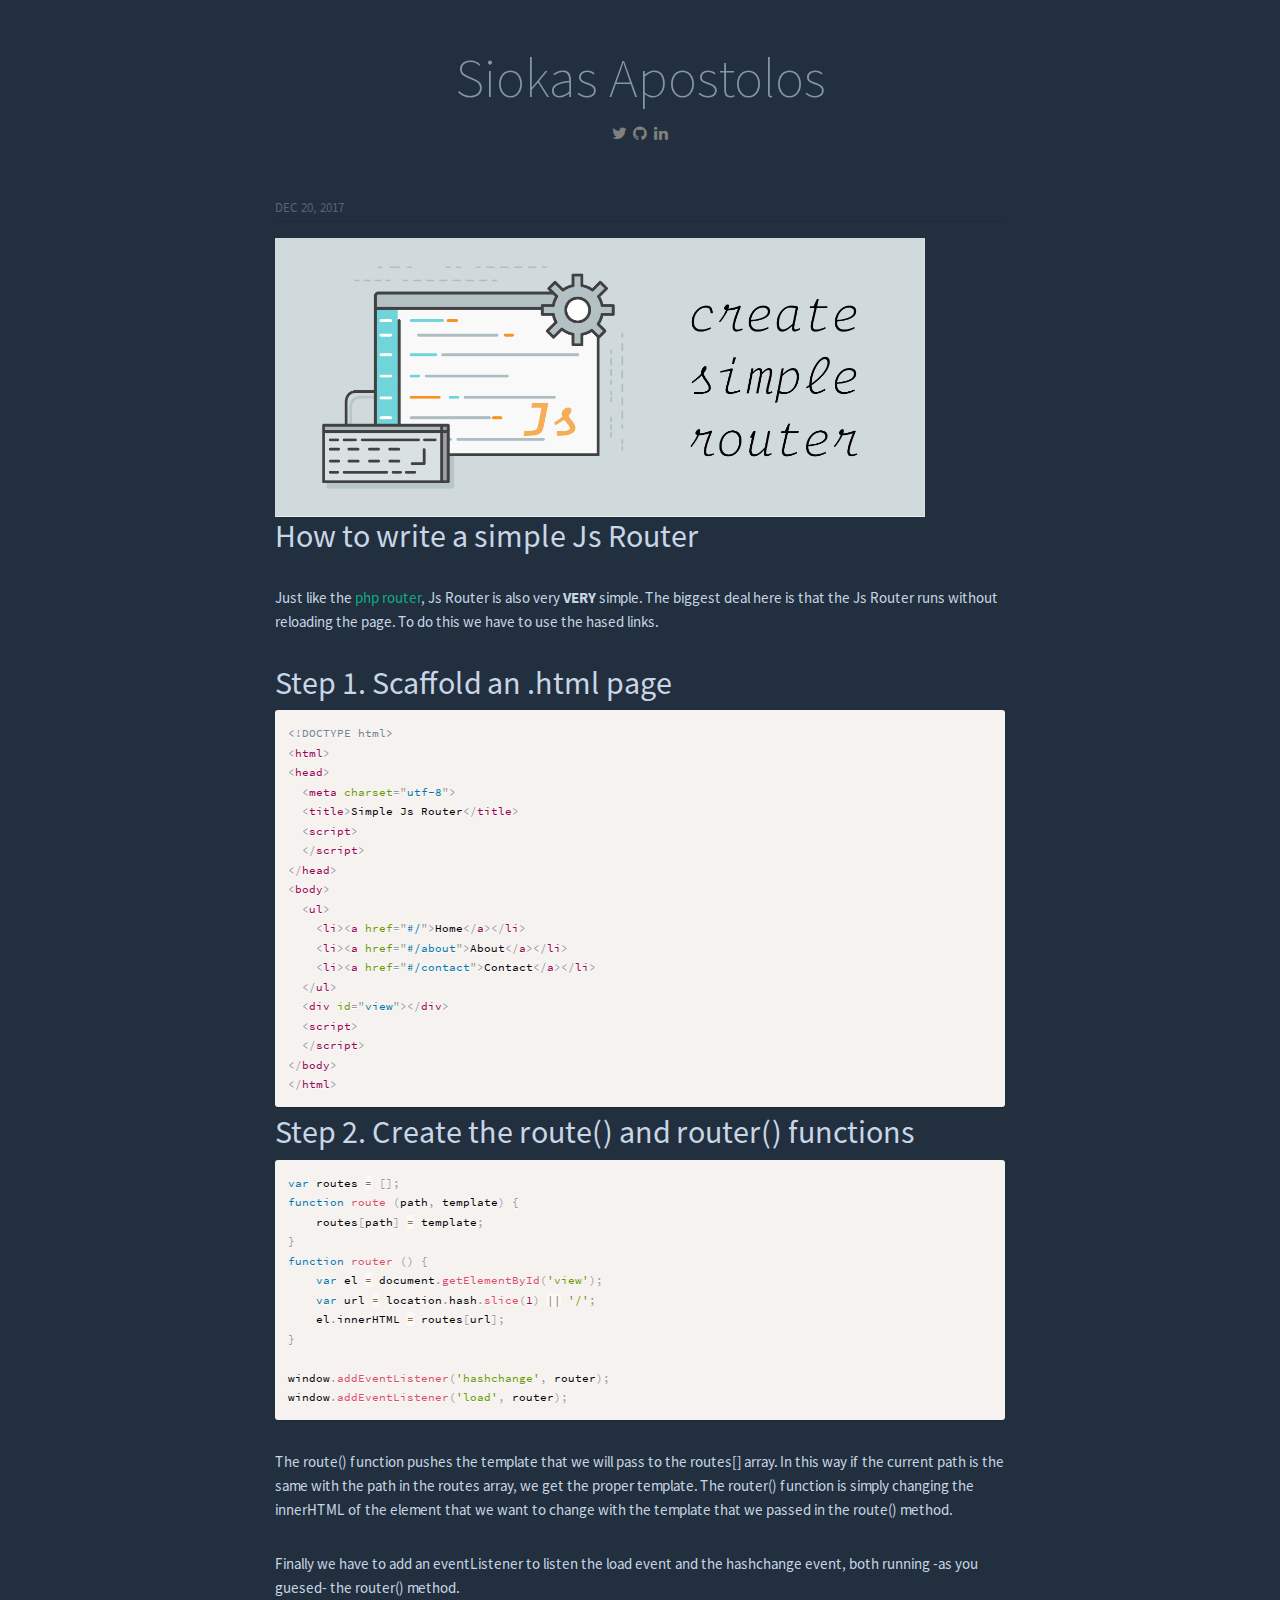
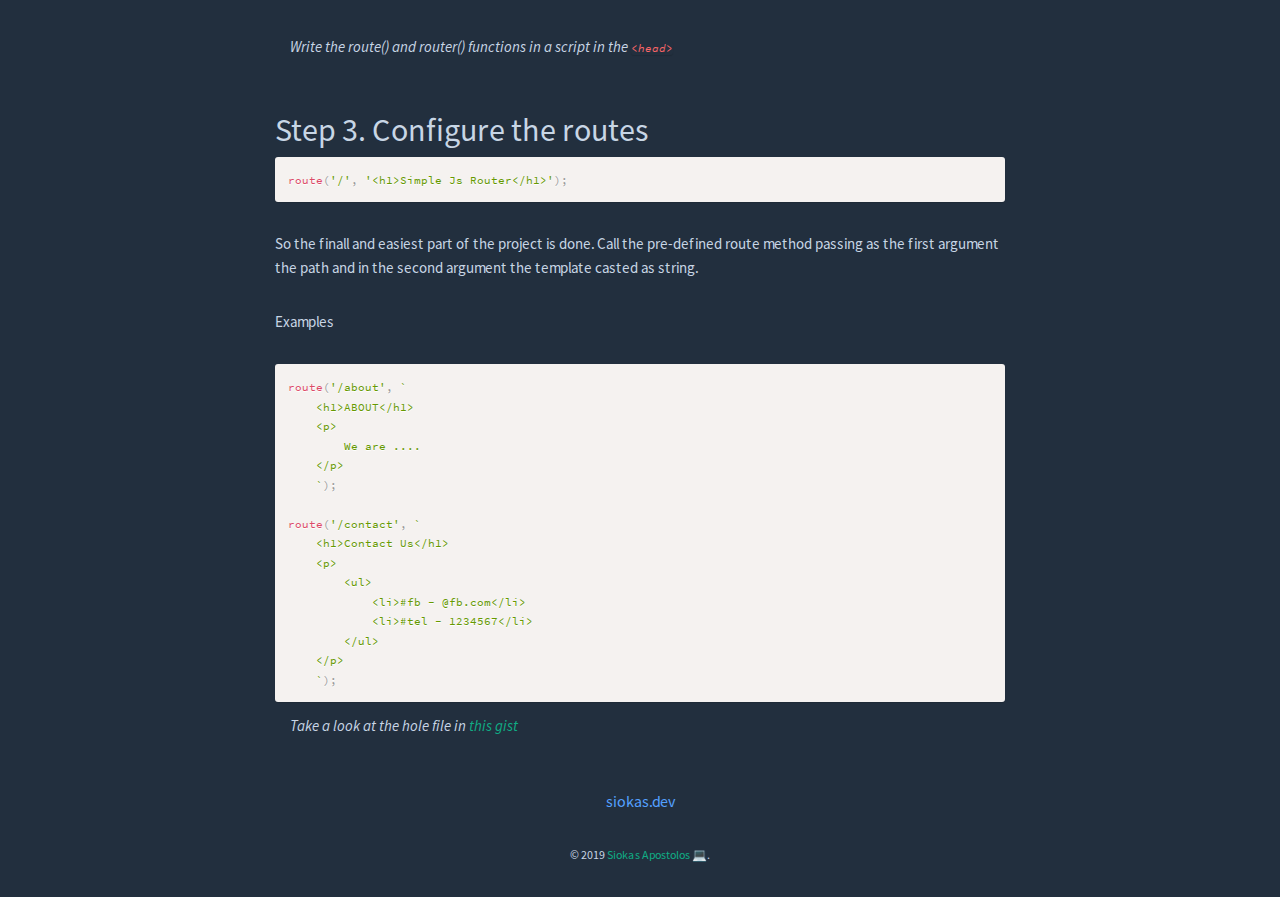
<file: simple-js-router.html>
<!DOCTYPE html>
<html lang="en-US">
  <head>
    <meta charset="utf-8">
    <meta name="viewport" content="width=device-width,initial-scale=1">
    <title>Simple JS Router (with hashes) | Siokas Apostolos</title>
    <meta name="description" content="Web Developer">
    
    
    <link rel="preload" href="/assets/css/0.styles.3da053f5.css" as="style"><link rel="preload" href="/assets/js/app.16acf519.js" as="script"><link rel="preload" href="/assets/js/6.32c1d606.js" as="script"><link rel="prefetch" href="/assets/js/2.f928726d.js"><link rel="prefetch" href="/assets/js/3.016cfcdb.js"><link rel="prefetch" href="/assets/js/4.4dfbf852.js"><link rel="prefetch" href="/assets/js/5.325f3bdd.js"><link rel="prefetch" href="/assets/js/7.08c28e0e.js"><link rel="prefetch" href="/assets/js/8.53304658.js">
    <link rel="stylesheet" href="/assets/css/0.styles.3da053f5.css">
  </head>
  <body>
    <div id="app" data-server-rendered="true"><div class="container"><div id="head-c"><div class="row"><div class="offset-lg-2 col-lg-8 offset-md-1 col-md-10"><h1 id="blog-name"><a href="/" class="router-link-active">Siokas Apostolos</a></h1> <a href="https://twitter.com/siokas_" target="_blank" class="social"><i class="fa fa-fw fa-twitter"></i></a><a href="https://github.com/siokas" target="_blank" class="social"><i class="fa fa-fw fa-github"></i></a><a href="https://www.linkedin.com/in/siokas" target="_blank" class="social"><i class="fa fa-fw fa-linkedin"></i></a></div></div></div> <div class="row"><div class="offset-lg-2 col-lg-8 offset-md-1 col-md-10"><div><article><p class="post-page-meta">Dec 20, 2017</p> <hr> <div class="content"><img src="/images/router-js.jpg" alt="Simple Router" width="650px"> <h2 id="how-to-write-a-simple-js-router"><a href="#how-to-write-a-simple-js-router" aria-hidden="true" class="header-anchor">#</a> How to write a simple Js Router</h2> <p>Just like the <a href="/dead-simple-php-router">php router</a>, Js Router is also very <strong>VERY</strong> simple. The biggest deal here is that the Js Router runs without reloading the page. To do this we have to use the hased links.</p> <h2 id="step-1-scaffold-an-html-page"><a href="#step-1-scaffold-an-html-page" aria-hidden="true" class="header-anchor">#</a> Step 1. Scaffold an .html page</h2> <div class="language-html extra-class"><pre class="language-html"><code><span class="token doctype">&lt;!DOCTYPE html&gt;</span>
<span class="token tag"><span class="token tag"><span class="token punctuation">&lt;</span>html</span><span class="token punctuation">&gt;</span></span>
<span class="token tag"><span class="token tag"><span class="token punctuation">&lt;</span>head</span><span class="token punctuation">&gt;</span></span>
  <span class="token tag"><span class="token tag"><span class="token punctuation">&lt;</span>meta</span> <span class="token attr-name">charset</span><span class="token attr-value"><span class="token punctuation">=</span><span class="token punctuation">&quot;</span>utf-8<span class="token punctuation">&quot;</span></span><span class="token punctuation">&gt;</span></span>
  <span class="token tag"><span class="token tag"><span class="token punctuation">&lt;</span>title</span><span class="token punctuation">&gt;</span></span>Simple Js Router<span class="token tag"><span class="token tag"><span class="token punctuation">&lt;/</span>title</span><span class="token punctuation">&gt;</span></span>
  <span class="token tag"><span class="token tag"><span class="token punctuation">&lt;</span>script</span><span class="token punctuation">&gt;</span></span><span class="token script"><span class="token language-javascript">
  </span></span><span class="token tag"><span class="token tag"><span class="token punctuation">&lt;/</span>script</span><span class="token punctuation">&gt;</span></span>
<span class="token tag"><span class="token tag"><span class="token punctuation">&lt;/</span>head</span><span class="token punctuation">&gt;</span></span>
<span class="token tag"><span class="token tag"><span class="token punctuation">&lt;</span>body</span><span class="token punctuation">&gt;</span></span>
  <span class="token tag"><span class="token tag"><span class="token punctuation">&lt;</span>ul</span><span class="token punctuation">&gt;</span></span>
    <span class="token tag"><span class="token tag"><span class="token punctuation">&lt;</span>li</span><span class="token punctuation">&gt;</span></span><span class="token tag"><span class="token tag"><span class="token punctuation">&lt;</span>a</span> <span class="token attr-name">href</span><span class="token attr-value"><span class="token punctuation">=</span><span class="token punctuation">&quot;</span>#/<span class="token punctuation">&quot;</span></span><span class="token punctuation">&gt;</span></span>Home<span class="token tag"><span class="token tag"><span class="token punctuation">&lt;/</span>a</span><span class="token punctuation">&gt;</span></span><span class="token tag"><span class="token tag"><span class="token punctuation">&lt;/</span>li</span><span class="token punctuation">&gt;</span></span>
    <span class="token tag"><span class="token tag"><span class="token punctuation">&lt;</span>li</span><span class="token punctuation">&gt;</span></span><span class="token tag"><span class="token tag"><span class="token punctuation">&lt;</span>a</span> <span class="token attr-name">href</span><span class="token attr-value"><span class="token punctuation">=</span><span class="token punctuation">&quot;</span>#/about<span class="token punctuation">&quot;</span></span><span class="token punctuation">&gt;</span></span>About<span class="token tag"><span class="token tag"><span class="token punctuation">&lt;/</span>a</span><span class="token punctuation">&gt;</span></span><span class="token tag"><span class="token tag"><span class="token punctuation">&lt;/</span>li</span><span class="token punctuation">&gt;</span></span>
    <span class="token tag"><span class="token tag"><span class="token punctuation">&lt;</span>li</span><span class="token punctuation">&gt;</span></span><span class="token tag"><span class="token tag"><span class="token punctuation">&lt;</span>a</span> <span class="token attr-name">href</span><span class="token attr-value"><span class="token punctuation">=</span><span class="token punctuation">&quot;</span>#/contact<span class="token punctuation">&quot;</span></span><span class="token punctuation">&gt;</span></span>Contact<span class="token tag"><span class="token tag"><span class="token punctuation">&lt;/</span>a</span><span class="token punctuation">&gt;</span></span><span class="token tag"><span class="token tag"><span class="token punctuation">&lt;/</span>li</span><span class="token punctuation">&gt;</span></span>
  <span class="token tag"><span class="token tag"><span class="token punctuation">&lt;/</span>ul</span><span class="token punctuation">&gt;</span></span>
  <span class="token tag"><span class="token tag"><span class="token punctuation">&lt;</span>div</span> <span class="token attr-name">id</span><span class="token attr-value"><span class="token punctuation">=</span><span class="token punctuation">&quot;</span>view<span class="token punctuation">&quot;</span></span><span class="token punctuation">&gt;</span></span><span class="token tag"><span class="token tag"><span class="token punctuation">&lt;/</span>div</span><span class="token punctuation">&gt;</span></span>
  <span class="token tag"><span class="token tag"><span class="token punctuation">&lt;</span>script</span><span class="token punctuation">&gt;</span></span><span class="token script"><span class="token language-javascript">
  </span></span><span class="token tag"><span class="token tag"><span class="token punctuation">&lt;/</span>script</span><span class="token punctuation">&gt;</span></span>
<span class="token tag"><span class="token tag"><span class="token punctuation">&lt;/</span>body</span><span class="token punctuation">&gt;</span></span>
<span class="token tag"><span class="token tag"><span class="token punctuation">&lt;/</span>html</span><span class="token punctuation">&gt;</span></span>
</code></pre></div><h2 id="step-2-create-the-route-and-router-functions"><a href="#step-2-create-the-route-and-router-functions" aria-hidden="true" class="header-anchor">#</a> Step 2. Create the route() and router() functions</h2> <div class="language-javascript extra-class"><pre class="language-javascript"><code><span class="token keyword">var</span> routes <span class="token operator">=</span> <span class="token punctuation">[</span><span class="token punctuation">]</span><span class="token punctuation">;</span>
<span class="token keyword">function</span> <span class="token function">route</span> <span class="token punctuation">(</span><span class="token parameter">path<span class="token punctuation">,</span> template</span><span class="token punctuation">)</span> <span class="token punctuation">{</span>
    routes<span class="token punctuation">[</span>path<span class="token punctuation">]</span> <span class="token operator">=</span> template<span class="token punctuation">;</span>
<span class="token punctuation">}</span>
<span class="token keyword">function</span> <span class="token function">router</span> <span class="token punctuation">(</span><span class="token punctuation">)</span> <span class="token punctuation">{</span>
    <span class="token keyword">var</span> el <span class="token operator">=</span> document<span class="token punctuation">.</span><span class="token function">getElementById</span><span class="token punctuation">(</span><span class="token string">'view'</span><span class="token punctuation">)</span><span class="token punctuation">;</span>
    <span class="token keyword">var</span> url <span class="token operator">=</span> location<span class="token punctuation">.</span>hash<span class="token punctuation">.</span><span class="token function">slice</span><span class="token punctuation">(</span><span class="token number">1</span><span class="token punctuation">)</span> <span class="token operator">||</span> <span class="token string">'/'</span><span class="token punctuation">;</span>
    el<span class="token punctuation">.</span>innerHTML <span class="token operator">=</span> routes<span class="token punctuation">[</span>url<span class="token punctuation">]</span><span class="token punctuation">;</span>
<span class="token punctuation">}</span>

window<span class="token punctuation">.</span><span class="token function">addEventListener</span><span class="token punctuation">(</span><span class="token string">'hashchange'</span><span class="token punctuation">,</span> router<span class="token punctuation">)</span><span class="token punctuation">;</span>
window<span class="token punctuation">.</span><span class="token function">addEventListener</span><span class="token punctuation">(</span><span class="token string">'load'</span><span class="token punctuation">,</span> router<span class="token punctuation">)</span><span class="token punctuation">;</span>
</code></pre></div><p>The route() function pushes the template that we will pass to the routes[] array. In this way if the current path is the same with the path in the routes array, we get the proper template. The router() function is simply changing the innerHTML of the element that we want to change with the template that we passed in the route() method.</p> <p>Finally we have to add an eventListener to listen the load event and the hashchange event, both running -as you guesed- the router() method.</p> <blockquote><p>Write the route() and router() functions in a script in the <code>&lt;head&gt;</code></p></blockquote> <h2 id="step-3-configure-the-routes"><a href="#step-3-configure-the-routes" aria-hidden="true" class="header-anchor">#</a> Step 3. Configure the routes</h2> <div class="language-javascript extra-class"><pre class="language-javascript"><code><span class="token function">route</span><span class="token punctuation">(</span><span class="token string">'/'</span><span class="token punctuation">,</span> <span class="token string">'&lt;h1&gt;Simple Js Router&lt;/h1&gt;'</span><span class="token punctuation">)</span><span class="token punctuation">;</span>
</code></pre></div><p>So the finall and easiest part of the project is done. Call the pre-defined route method passing as the first argument the path and in the second argument the template casted as string.</p> <p>Examples</p> <div class="language-javascript extra-class"><pre class="language-javascript"><code><span class="token function">route</span><span class="token punctuation">(</span><span class="token string">'/about'</span><span class="token punctuation">,</span> <span class="token template-string"><span class="token string">`
    &lt;h1&gt;ABOUT&lt;/h1&gt;
    &lt;p&gt;
        We are ....
    &lt;/p&gt;
    `</span></span><span class="token punctuation">)</span><span class="token punctuation">;</span>

<span class="token function">route</span><span class="token punctuation">(</span><span class="token string">'/contact'</span><span class="token punctuation">,</span> <span class="token template-string"><span class="token string">`
    &lt;h1&gt;Contact Us&lt;/h1&gt;
    &lt;p&gt;
        &lt;ul&gt;
            &lt;li&gt;#fb - @fb.com&lt;/li&gt;
            &lt;li&gt;#tel - 1234567&lt;/li&gt;
        &lt;/ul&gt;
    &lt;/p&gt;
    `</span></span><span class="token punctuation">)</span><span class="token punctuation">;</span>
</code></pre></div><blockquote><p>Take a look at the hole file in <a href="https://gist.github.com/siokas/7a68723b0ddabcb31806fce46923b67d">this gist</a></p></blockquote></div></article> <!----> <!----></div></div></div> <center><span id="subtitle"><a href="https://siokas.dev" style="color:#54a0ff;text-decoration:none;">siokas.dev</a></span> <div class="row"><div class="offset-lg-2 col-lg-8 offset-md-1 col-md-10"><p class="small">© 2019 <a href="https://siokas.dev">Siokas Apostolos</a> 💻.</p></div></div></center></div></div>
    <script src="/assets/js/app.16acf519.js" defer></script><script src="/assets/js/6.32c1d606.js" defer></script>
  </body>
</html>
</file>
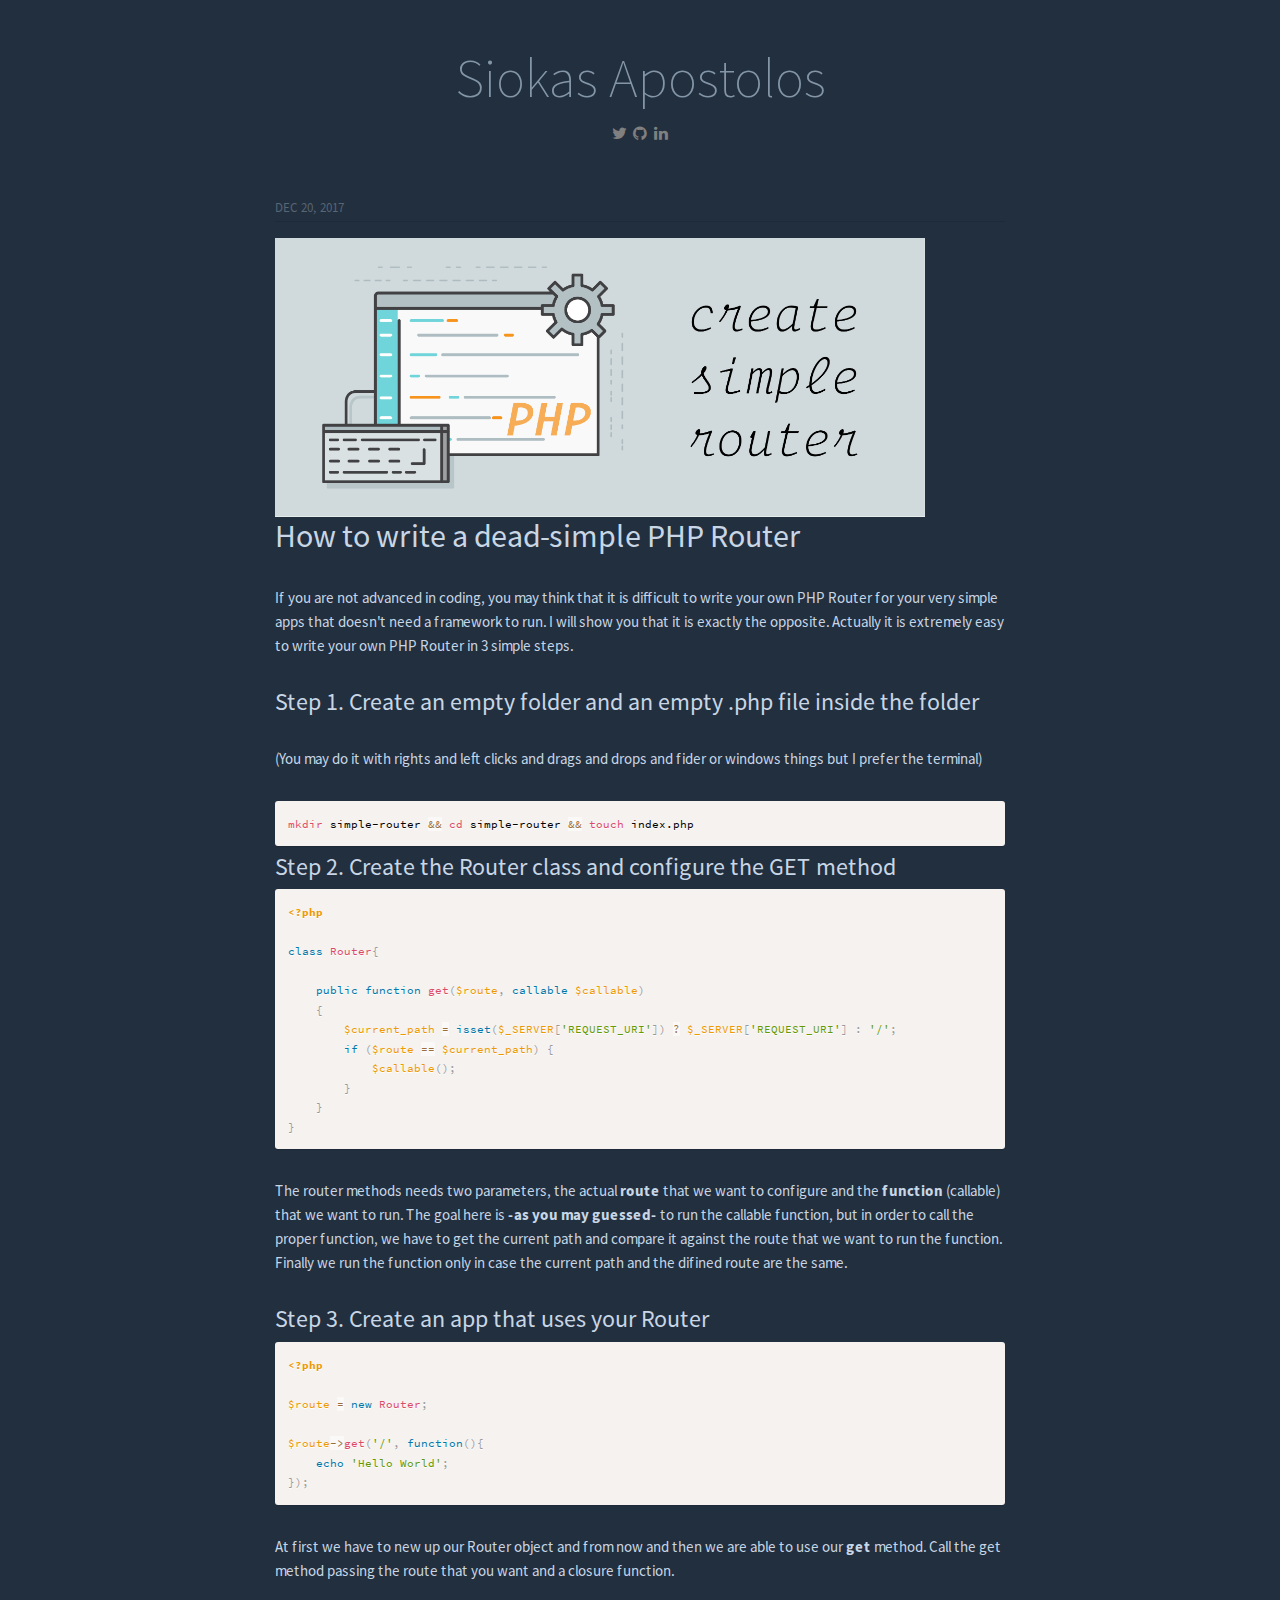
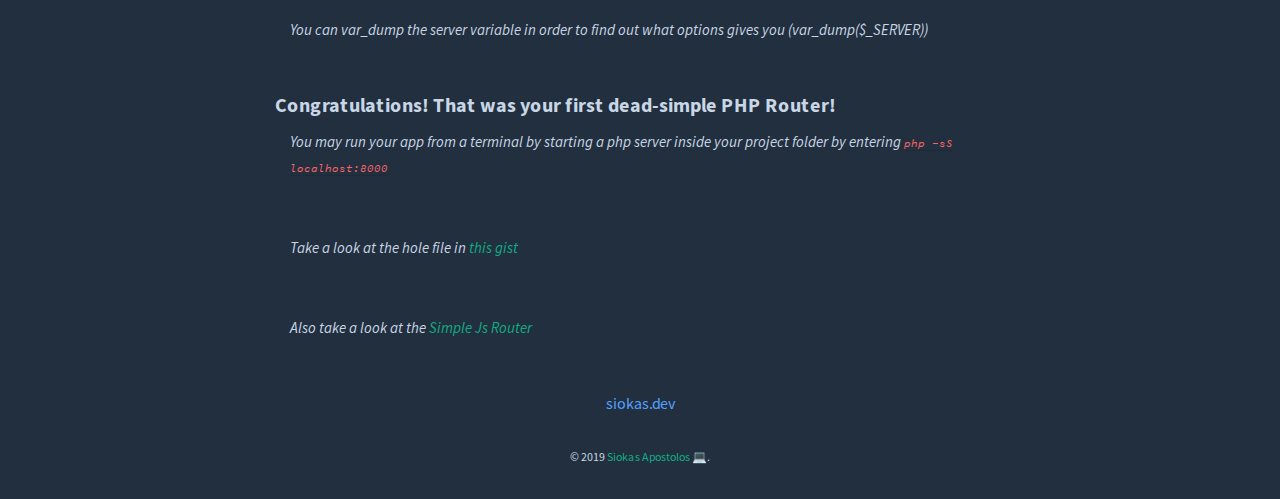
<file: simple-php-router.html>
<!DOCTYPE html>
<html lang="en-US">
  <head>
    <meta charset="utf-8">
    <meta name="viewport" content="width=device-width,initial-scale=1">
    <title>Dead Simple PHP Router | Siokas Apostolos</title>
    <meta name="description" content="Web Developer">
    
    
    <link rel="preload" href="/assets/css/0.styles.3da053f5.css" as="style"><link rel="preload" href="/assets/js/app.16acf519.js" as="script"><link rel="preload" href="/assets/js/7.08c28e0e.js" as="script"><link rel="prefetch" href="/assets/js/2.f928726d.js"><link rel="prefetch" href="/assets/js/3.016cfcdb.js"><link rel="prefetch" href="/assets/js/4.4dfbf852.js"><link rel="prefetch" href="/assets/js/5.325f3bdd.js"><link rel="prefetch" href="/assets/js/6.32c1d606.js"><link rel="prefetch" href="/assets/js/8.53304658.js">
    <link rel="stylesheet" href="/assets/css/0.styles.3da053f5.css">
  </head>
  <body>
    <div id="app" data-server-rendered="true"><div class="container"><div id="head-c"><div class="row"><div class="offset-lg-2 col-lg-8 offset-md-1 col-md-10"><h1 id="blog-name"><a href="/" class="router-link-active">Siokas Apostolos</a></h1> <a href="https://twitter.com/siokas_" target="_blank" class="social"><i class="fa fa-fw fa-twitter"></i></a><a href="https://github.com/siokas" target="_blank" class="social"><i class="fa fa-fw fa-github"></i></a><a href="https://www.linkedin.com/in/siokas" target="_blank" class="social"><i class="fa fa-fw fa-linkedin"></i></a></div></div></div> <div class="row"><div class="offset-lg-2 col-lg-8 offset-md-1 col-md-10"><div><article><p class="post-page-meta">Dec 20, 2017</p> <hr> <div class="content"><img src="/images/router-php.jpg" alt="Simple Router" width="650px"> <h2 id="how-to-write-a-dead-simple-php-router"><a href="#how-to-write-a-dead-simple-php-router" aria-hidden="true" class="header-anchor">#</a> How to write a dead-simple PHP Router</h2> <p>If you are not advanced in coding, you may think that it is difficult to write your own PHP Router for your very simple apps that doesn't need a framework to run. I will show you that it is exactly the opposite. Actually it is extremely easy to write your own PHP Router in 3 simple steps.</p> <h4 id="step-1-create-an-empty-folder-and-an-empty-php-file-inside-the-folder"><a href="#step-1-create-an-empty-folder-and-an-empty-php-file-inside-the-folder" aria-hidden="true" class="header-anchor">#</a> Step 1. Create an empty folder and an empty .php file inside the folder</h4> <p>(You may do it with rights and left clicks and drags and drops and fider or windows things but I prefer the terminal)</p> <div class="language-bash extra-class"><pre class="language-bash"><code><span class="token function">mkdir</span> simple-router <span class="token operator">&amp;&amp;</span> <span class="token function">cd</span> simple-router <span class="token operator">&amp;&amp;</span> <span class="token function">touch</span> index.php
</code></pre></div><h4 id="step-2-create-the-router-class-and-configure-the-get-method"><a href="#step-2-create-the-router-class-and-configure-the-get-method" aria-hidden="true" class="header-anchor">#</a> Step 2. Create the Router class and configure the GET method</h4> <div class="language-php extra-class"><pre class="language-php"><code><span class="token php language-php"><span class="token delimiter important">&lt;?php</span>

<span class="token keyword">class</span> <span class="token class-name">Router</span><span class="token punctuation">{</span>

    <span class="token keyword">public</span> <span class="token keyword">function</span> <span class="token function">get</span><span class="token punctuation">(</span><span class="token variable">$route</span><span class="token punctuation">,</span> <span class="token keyword">callable</span> <span class="token variable">$callable</span><span class="token punctuation">)</span>
    <span class="token punctuation">{</span>
        <span class="token variable">$current_path</span> <span class="token operator">=</span> <span class="token keyword">isset</span><span class="token punctuation">(</span><span class="token variable">$_SERVER</span><span class="token punctuation">[</span><span class="token single-quoted-string string">'REQUEST_URI'</span><span class="token punctuation">]</span><span class="token punctuation">)</span> <span class="token operator">?</span> <span class="token variable">$_SERVER</span><span class="token punctuation">[</span><span class="token single-quoted-string string">'REQUEST_URI'</span><span class="token punctuation">]</span> <span class="token punctuation">:</span> <span class="token single-quoted-string string">'/'</span><span class="token punctuation">;</span>
        <span class="token keyword">if</span> <span class="token punctuation">(</span><span class="token variable">$route</span> <span class="token operator">==</span> <span class="token variable">$current_path</span><span class="token punctuation">)</span> <span class="token punctuation">{</span>
            <span class="token variable">$callable</span><span class="token punctuation">(</span><span class="token punctuation">)</span><span class="token punctuation">;</span>
        <span class="token punctuation">}</span>
    <span class="token punctuation">}</span>
<span class="token punctuation">}</span>
</span></code></pre></div><p>The router methods needs two parameters, the actual <strong>route</strong> that we want to configure and the <strong>function</strong> (callable) that we want to run.
The goal here is <strong>-as you may guessed-</strong> to run the callable function, but in order to call the proper function, we have to get the current path and compare it against the route that we want to run the function. Finally we run the function only in case the current path and the difined route are the same.</p> <h4 id="step-3-create-an-app-that-uses-your-router"><a href="#step-3-create-an-app-that-uses-your-router" aria-hidden="true" class="header-anchor">#</a> Step 3. Create an app that uses your Router</h4> <div class="language-php extra-class"><pre class="language-php"><code><span class="token php language-php"><span class="token delimiter important">&lt;?php</span>

<span class="token variable">$route</span> <span class="token operator">=</span> <span class="token keyword">new</span> <span class="token class-name">Router</span><span class="token punctuation">;</span>

<span class="token variable">$route</span><span class="token operator">-</span><span class="token operator">&gt;</span><span class="token function">get</span><span class="token punctuation">(</span><span class="token single-quoted-string string">'/'</span><span class="token punctuation">,</span> <span class="token keyword">function</span><span class="token punctuation">(</span><span class="token punctuation">)</span><span class="token punctuation">{</span>
    <span class="token keyword">echo</span> <span class="token single-quoted-string string">'Hello World'</span><span class="token punctuation">;</span>
<span class="token punctuation">}</span><span class="token punctuation">)</span><span class="token punctuation">;</span>
</span></code></pre></div><p>At first we have to new up our Router object and from now and then we are able to use our <strong>get</strong> method. Call the get method passing the route that you want and a closure function.</p> <blockquote><p>You can var_dump the server variable in order to find out what options gives you (var_dump($_SERVER))</p></blockquote> <h5 id="congratulations-that-was-your-first-dead-simple-php-router"><a href="#congratulations-that-was-your-first-dead-simple-php-router" aria-hidden="true" class="header-anchor">#</a> <strong>Congratulations! That was your first dead-simple PHP Router!</strong></h5> <blockquote><p>You may run your app from a terminal by starting a php server inside your project folder by entering <code>php -sS localhost:8000</code></p></blockquote> <blockquote><p>Take a look at the hole file in <a href="https://gist.github.com/siokas/10dc267785964332d1ea45daeb41ee33">this gist</a></p></blockquote> <blockquote><p>Also take a look at the <a href="/Simple-JS-Router">Simple Js Router</a></p></blockquote></div></article> <!----> <!----></div></div></div> <center><span id="subtitle"><a href="https://siokas.dev" style="color:#54a0ff;text-decoration:none;">siokas.dev</a></span> <div class="row"><div class="offset-lg-2 col-lg-8 offset-md-1 col-md-10"><p class="small">© 2019 <a href="https://siokas.dev">Siokas Apostolos</a> 💻.</p></div></div></center></div></div>
    <script src="/assets/js/app.16acf519.js" defer></script><script src="/assets/js/7.08c28e0e.js" defer></script>
  </body>
</html>
</file>
<file: assets/css/0.styles.3da053f5.css>
.edit-link.content{padding-top:0!important}.edit-link.content a{color:#4e6e8e;margin-right:.25rem}.page-nav.content{padding-top:1rem!important;padding-bottom:0!important}.page-nav.content .inner{min-height:2rem;margin-top:0!important;border-top:1px solid #eaecef;padding-top:1rem}.page-nav.content .next{float:right}.badge[data-v-0ce9fcdc]{display:inline-block;font-size:14px;height:18px;line-height:18px;border-radius:3px;padding:0 6px;color:#fff;margin-right:5px;background-color:#42b983}.badge.middle[data-v-0ce9fcdc]{vertical-align:middle}.badge.top[data-v-0ce9fcdc]{vertical-align:top}.badge.green[data-v-0ce9fcdc],.badge.tip[data-v-0ce9fcdc]{background-color:#42b983}.badge.error[data-v-0ce9fcdc]{background-color:#da5961}.badge.warn[data-v-0ce9fcdc],.badge.warning[data-v-0ce9fcdc],.badge.yellow[data-v-0ce9fcdc]{background-color:#e7c000}@font-face{font-family:Source Code Pro;font-weight:200;font-style:normal;font-stretch:normal;src:url(/assets/fonts/SourceCodePro-ExtraLight.663b82ac.eot) format("embedded-opentype"),url(/assets/fonts/SourceCodePro-ExtraLight.ttf.6e5fd6d4.woff2) format("woff2"),url(/assets/fonts/SourceCodePro-ExtraLight.otf.2a9a3c98.woff) format("woff"),url(/assets/fonts/SourceCodePro-ExtraLight.c23505a5.otf) format("opentype"),url(/assets/fonts/SourceCodePro-ExtraLight.e91271c3.ttf) format("truetype")}@font-face{font-family:Source Code Pro;font-weight:200;font-style:italic;font-stretch:normal;src:url(/assets/fonts/SourceCodePro-ExtraLightIt.fbe84539.eot) format("embedded-opentype"),url(/assets/fonts/SourceCodePro-ExtraLightIt.ttf.bffdea70.woff2) format("woff2"),url(/assets/fonts/SourceCodePro-ExtraLightIt.otf.e2572504.woff) format("woff"),url(/assets/fonts/SourceCodePro-ExtraLightIt.d89fffe9.otf) format("opentype"),url(/assets/fonts/SourceCodePro-ExtraLightIt.871d88fb.ttf) format("truetype")}@font-face{font-family:Source Code Pro;font-weight:300;font-style:normal;font-stretch:normal;src:url(/assets/fonts/SourceCodePro-Light.ba12b31b.eot) format("embedded-opentype"),url(/assets/fonts/SourceCodePro-Light.ttf.10a6dcd4.woff2) format("woff2"),url(/assets/fonts/SourceCodePro-Light.otf.7229680e.woff) format("woff"),url(/assets/fonts/SourceCodePro-Light.2b369146.otf) format("opentype"),url(/assets/fonts/SourceCodePro-Light.cf1c1e30.ttf) format("truetype")}@font-face{font-family:Source Code Pro;font-weight:300;font-style:italic;font-stretch:normal;src:url(/assets/fonts/SourceCodePro-LightIt.a6007c13.eot) format("embedded-opentype"),url(/assets/fonts/SourceCodePro-LightIt.ttf.1f098640.woff2) format("woff2"),url(/assets/fonts/SourceCodePro-LightIt.otf.97910480.woff) format("woff"),url(/assets/fonts/SourceCodePro-LightIt.191657a5.otf) format("opentype"),url(/assets/fonts/SourceCodePro-LightIt.c053d3c5.ttf) format("truetype")}@font-face{font-family:Source Code Pro;font-weight:400;font-style:normal;font-stretch:normal;src:url(/assets/fonts/SourceCodePro-Regular.d5892edc.eot) format("embedded-opentype"),url(/assets/fonts/SourceCodePro-Regular.ttf.f43ea4c5.woff2) format("woff2"),url(/assets/fonts/SourceCodePro-Regular.otf.13ecee9d.woff) format("woff"),url(/assets/fonts/SourceCodePro-Regular.20964dde.otf) format("opentype"),url(/assets/fonts/SourceCodePro-Regular.1066e54d.ttf) format("truetype")}@font-face{font-family:Source Code Pro;font-weight:400;font-style:italic;font-stretch:normal;src:url(/assets/fonts/SourceCodePro-It.0b13a012.eot) format("embedded-opentype"),url(/assets/fonts/SourceCodePro-It.ttf.d3787f1d.woff2) format("woff2"),url(/assets/fonts/SourceCodePro-It.otf.bd9af36e.woff) format("woff"),url(/assets/fonts/SourceCodePro-It.13ed3db1.otf) format("opentype"),url(/assets/fonts/SourceCodePro-It.4f22015a.ttf) format("truetype")}@font-face{font-family:Source Code Pro;font-weight:500;font-style:normal;font-stretch:normal;src:url(/assets/fonts/SourceCodePro-Medium.358f7b28.eot) format("embedded-opentype"),url(/assets/fonts/SourceCodePro-Medium.ttf.8fcd3359.woff2) format("woff2"),url(/assets/fonts/SourceCodePro-Medium.otf.48629b50.woff) format("woff"),url(/assets/fonts/SourceCodePro-Medium.9db14b70.otf) format("opentype"),url(/assets/fonts/SourceCodePro-Medium.472c7e7a.ttf) format("truetype")}@font-face{font-family:Source Code Pro;font-weight:500;font-style:italic;font-stretch:normal;src:url(/assets/fonts/SourceCodePro-MediumIt.2af5b726.eot) format("embedded-opentype"),url(/assets/fonts/SourceCodePro-MediumIt.ttf.28c695fb.woff2) format("woff2"),url(/assets/fonts/SourceCodePro-MediumIt.otf.235130c2.woff) format("woff"),url(/assets/fonts/SourceCodePro-MediumIt.4e272d34.otf) format("opentype"),url(/assets/fonts/SourceCodePro-MediumIt.7289b325.ttf) format("truetype")}@font-face{font-family:Source Code Pro;font-weight:600;font-style:normal;font-stretch:normal;src:url(/assets/fonts/SourceCodePro-Semibold.b01ff9c3.eot) format("embedded-opentype"),url(/assets/fonts/SourceCodePro-Semibold.ttf.9744f877.woff2) format("woff2"),url(/assets/fonts/SourceCodePro-Semibold.otf.dcad5590.woff) format("woff"),url(/assets/fonts/SourceCodePro-Semibold.fd020cec.otf) format("opentype"),url(/assets/fonts/SourceCodePro-Semibold.0f54274d.ttf) format("truetype")}@font-face{font-family:Source Code Pro;font-weight:600;font-style:italic;font-stretch:normal;src:url(/assets/fonts/SourceCodePro-SemiboldIt.1b78a6d8.eot) format("embedded-opentype"),url(/assets/fonts/SourceCodePro-SemiboldIt.ttf.b2c9b70e.woff2) format("woff2"),url(/assets/fonts/SourceCodePro-SemiboldIt.otf.39da3019.woff) format("woff"),url(/assets/fonts/SourceCodePro-SemiboldIt.cb99819f.otf) format("opentype"),url(/assets/fonts/SourceCodePro-SemiboldIt.83893e6b.ttf) format("truetype")}@font-face{font-family:Source Code Pro;font-weight:700;font-style:normal;font-stretch:normal;src:url(/assets/fonts/SourceCodePro-Bold.32cdd791.eot) format("embedded-opentype"),url(/assets/fonts/SourceCodePro-Bold.ttf.dcedf356.woff2) format("woff2"),url(/assets/fonts/SourceCodePro-Bold.otf.c78ec902.woff) format("woff"),url(/assets/fonts/SourceCodePro-Bold.51ada6ce.otf) format("opentype"),url(/assets/fonts/SourceCodePro-Bold.a3c30828.ttf) format("truetype")}@font-face{font-family:Source Code Pro;font-weight:700;font-style:italic;font-stretch:normal;src:url(/assets/fonts/SourceCodePro-BoldIt.29759126.eot) format("embedded-opentype"),url(/assets/fonts/SourceCodePro-BoldIt.ttf.950bc426.woff2) format("woff2"),url(/assets/fonts/SourceCodePro-BoldIt.otf.dc4c805b.woff) format("woff"),url(/assets/fonts/SourceCodePro-BoldIt.ebb7f769.otf) format("opentype"),url(/assets/fonts/SourceCodePro-BoldIt.d77c7593.ttf) format("truetype")}@font-face{font-family:Source Code Pro;font-weight:900;font-style:normal;font-stretch:normal;src:url(/assets/fonts/SourceCodePro-Black.0297c60f.eot) format("embedded-opentype"),url(/assets/fonts/SourceCodePro-Black.ttf.f56baef8.woff2) format("woff2"),url(/assets/fonts/SourceCodePro-Black.otf.15225489.woff) format("woff"),url(/assets/fonts/SourceCodePro-Black.f141a8e3.otf) format("opentype"),url(/assets/fonts/SourceCodePro-Black.e84e1034.ttf) format("truetype")}@font-face{font-family:Source Code Pro;font-weight:900;font-style:italic;font-stretch:normal;src:url(/assets/fonts/SourceCodePro-BlackIt.c7c4bc85.eot) format("embedded-opentype"),url(/assets/fonts/SourceCodePro-BlackIt.ttf.6c036584.woff2) format("woff2"),url(/assets/fonts/SourceCodePro-BlackIt.otf.c41d6417.woff) format("woff"),url(/assets/fonts/SourceCodePro-BlackIt.ef61c0a4.otf) format("opentype"),url(/assets/fonts/SourceCodePro-BlackIt.b4c4286f.ttf) format("truetype")}@font-face{font-family:Source Sans Pro;font-weight:200;font-style:normal;font-stretch:normal;src:url(/assets/fonts/SourceSansPro-ExtraLight.ttf.9b9194a9.woff2) format("woff2"),url(/assets/fonts/SourceSansPro-ExtraLight.otf.d1e4abae.woff) format("woff"),url(/assets/fonts/SourceSansPro-ExtraLight.945bbe0d.otf) format("opentype"),url(/assets/fonts/SourceSansPro-ExtraLight.b41c2590.ttf) format("truetype")}@font-face{font-family:Source Sans Pro;font-weight:200;font-style:italic;font-stretch:normal;src:url(/assets/fonts/SourceSansPro-ExtraLightIt.ttf.15582fb9.woff2) format("woff2"),url(/assets/fonts/SourceSansPro-ExtraLightIt.otf.32f94be5.woff) format("woff"),url(/assets/fonts/SourceSansPro-ExtraLightIt.fd1c0b2e.otf) format("opentype"),url(/assets/fonts/SourceSansPro-ExtraLightIt.55264fef.ttf) format("truetype")}@font-face{font-family:Source Sans Pro;font-weight:300;font-style:normal;font-stretch:normal;src:url(/assets/fonts/SourceSansPro-Light.ttf.44148ed5.woff2) format("woff2"),url(/assets/fonts/SourceSansPro-Light.otf.b8372501.woff) format("woff"),url(/assets/fonts/SourceSansPro-Light.81492862.otf) format("opentype"),url(/assets/fonts/SourceSansPro-Light.7fb9d6df.ttf) format("truetype")}@font-face{font-family:Source Sans Pro;font-weight:300;font-style:italic;font-stretch:normal;src:url(/assets/fonts/SourceSansPro-LightIt.ttf.9174bc25.woff2) format("woff2"),url(/assets/fonts/SourceSansPro-LightIt.otf.bf4b6077.woff) format("woff"),url(/assets/fonts/SourceSansPro-LightIt.fc1667ad.otf) format("opentype"),url(/assets/fonts/SourceSansPro-LightIt.a81bf4e3.ttf) format("truetype")}@font-face{font-family:Source Sans Pro;font-weight:400;font-style:normal;font-stretch:normal;src:url(/assets/fonts/SourceSansPro-Regular.ttf.c01959f3.woff2) format("woff2"),url(/assets/fonts/SourceSansPro-Regular.otf.93ad6f4a.woff) format("woff"),url(/assets/fonts/SourceSansPro-Regular.8a07bf82.otf) format("opentype"),url(/assets/fonts/SourceSansPro-Regular.ccfcf0c0.ttf) format("truetype")}@font-face{font-family:Source Sans Pro;font-weight:400;font-style:italic;font-stretch:normal;src:url(/assets/fonts/SourceSansPro-It.ttf.9372b66e.woff2) format("woff2"),url(/assets/fonts/SourceSansPro-It.otf.e1e03bf1.woff) format("woff"),url(/assets/fonts/SourceSansPro-It.5798c9ff.otf) format("opentype"),url(/assets/fonts/SourceSansPro-It.28a20445.ttf) format("truetype")}@font-face{font-family:Source Sans Pro;font-weight:600;font-style:normal;font-stretch:normal;src:url(/assets/fonts/SourceSansPro-Semibold.ttf.ece49457.woff2) format("woff2"),url(/assets/fonts/SourceSansPro-Semibold.otf.52e3b830.woff) format("woff"),url(/assets/fonts/SourceSansPro-Semibold.0f0e9905.otf) format("opentype"),url(/assets/fonts/SourceSansPro-Semibold.e27edbc2.ttf) format("truetype")}@font-face{font-family:Source Sans Pro;font-weight:600;font-style:italic;font-stretch:normal;src:url(/assets/fonts/SourceSansPro-SemiboldIt.ttf.7042686e.woff2) format("woff2"),url(/assets/fonts/SourceSansPro-SemiboldIt.otf.98e0e080.woff) format("woff"),url(/assets/fonts/SourceSansPro-SemiboldIt.0cf93152.otf) format("opentype"),url(/assets/fonts/SourceSansPro-SemiboldIt.b08c0f3a.ttf) format("truetype")}@font-face{font-family:Source Sans Pro;font-weight:700;font-style:normal;font-stretch:normal;src:url(/assets/fonts/SourceSansPro-Bold.ttf.202ab4b9.woff2) format("woff2"),url(/assets/fonts/SourceSansPro-Bold.otf.65e56647.woff) format("woff"),url(/assets/fonts/SourceSansPro-Bold.17373feb.otf) format("opentype"),url(/assets/fonts/SourceSansPro-Bold.58b131e1.ttf) format("truetype")}@font-face{font-family:Source Sans Pro;font-weight:700;font-style:italic;font-stretch:normal;src:url(/assets/fonts/SourceSansPro-BoldIt.ttf.e4e5cf5d.woff2) format("woff2"),url(/assets/fonts/SourceSansPro-BoldIt.otf.3eb8f34d.woff) format("woff"),url(/assets/fonts/SourceSansPro-BoldIt.00781910.otf) format("opentype"),url(/assets/fonts/SourceSansPro-BoldIt.c2ab977d.ttf) format("truetype")}@font-face{font-family:Source Sans Pro;font-weight:900;font-style:normal;font-stretch:normal;src:url(/assets/fonts/SourceSansPro-Black.ttf.cafb2eb7.woff2) format("woff2"),url(/assets/fonts/SourceSansPro-Black.otf.f3a0b7a4.woff) format("woff"),url(/assets/fonts/SourceSansPro-Black.fdeb5bb0.otf) format("opentype"),url(/assets/fonts/SourceSansPro-Black.31230d62.ttf) format("truetype")}@font-face{font-family:Source Sans Pro;font-weight:900;font-style:italic;font-stretch:normal;src:url(/assets/fonts/SourceSansPro-BlackIt.ttf.305cc58f.woff2) format("woff2"),url(/assets/fonts/SourceSansPro-BlackIt.otf.e2003b92.woff) format("woff"),url(/assets/fonts/SourceSansPro-BlackIt.931f0e0c.otf) format("opentype"),url(/assets/fonts/SourceSansPro-BlackIt.10c88f1b.ttf) format("truetype")}

/*!
 * Bootstrap v4.1.3 (https://getbootstrap.com/)
 * Copyright 2011-2018 The Bootstrap Authors
 * Copyright 2011-2018 Twitter, Inc.
 * Licensed under MIT (https://github.com/twbs/bootstrap/blob/master/LICENSE)
 */:root{--blue:#007bff;--indigo:#6610f2;--purple:#6f42c1;--pink:#e83e8c;--red:#dc3545;--orange:#fd7e14;--yellow:#ffc107;--green:#28a745;--teal:#20c997;--cyan:#17a2b8;--white:#fff;--gray:#6c757d;--gray-dark:#343a40;--primary:#007bff;--secondary:#6c757d;--success:#28a745;--info:#17a2b8;--warning:#ffc107;--danger:#dc3545;--light:#f8f9fa;--dark:#343a40;--breakpoint-xs:0;--breakpoint-sm:576px;--breakpoint-md:768px;--breakpoint-lg:992px;--breakpoint-xl:1200px;--font-family-sans-serif:-apple-system,BlinkMacSystemFont,"Segoe UI",Roboto,"Helvetica Neue",Arial,sans-serif,"Apple Color Emoji","Segoe UI Emoji","Segoe UI Symbol","Noto Color Emoji";--font-family-monospace:SFMono-Regular,Menlo,Monaco,Consolas,"Liberation Mono","Courier New",monospace}*,:after,:before{box-sizing:border-box}html{font-family:sans-serif;line-height:1.15;-webkit-text-size-adjust:100%;-ms-text-size-adjust:100%;-ms-overflow-style:scrollbar;-webkit-tap-highlight-color:rgba(0,0,0,0)}@-ms-viewport{width:device-width}article,aside,figcaption,figure,footer,header,hgroup,main,nav,section{display:block}body{margin:0;font-family:-apple-system,BlinkMacSystemFont,Segoe UI,Roboto,Helvetica Neue,Arial,sans-serif;font-size:1rem;font-weight:400;line-height:1.5;color:#212529;text-align:left;background-color:#fff}[tabindex="-1"]:focus{outline:0!important}hr{box-sizing:content-box;height:0;overflow:visible}h1,h2,h3,h4,h5,h6{margin-top:0;margin-bottom:.5rem}p{margin-top:0;margin-bottom:1rem}abbr[data-original-title],abbr[title]{text-decoration:underline;-webkit-text-decoration:underline dotted;text-decoration:underline dotted;cursor:help;border-bottom:0}address{font-style:normal;line-height:inherit}address,dl,ol,ul{margin-bottom:1rem}dl,ol,ul{margin-top:0}ol ol,ol ul,ul ol,ul ul{margin-bottom:0}dt{font-weight:700}dd{margin-bottom:.5rem;margin-left:0}blockquote{margin:0 0 1rem}dfn{font-style:italic}b,strong{font-weight:bolder}small{font-size:80%}sub,sup{position:relative;font-size:75%;line-height:0;vertical-align:baseline}sub{bottom:-.25em}sup{top:-.5em}a{color:#007bff;text-decoration:none;background-color:transparent;-webkit-text-decoration-skip:objects}a:hover{color:#0056b3;text-decoration:underline}a:not([href]):not([tabindex]),a:not([href]):not([tabindex]):focus,a:not([href]):not([tabindex]):hover{color:inherit;text-decoration:none}a:not([href]):not([tabindex]):focus{outline:0}code,kbd,pre,samp{font-family:SFMono-Regular,Menlo,Monaco,Consolas,Liberation Mono,Courier New,monospace;font-size:1em}pre{margin-top:0;margin-bottom:1rem;overflow:auto;-ms-overflow-style:scrollbar}figure{margin:0 0 1rem}img{border-style:none}img,svg{vertical-align:middle}svg{overflow:hidden}caption{padding-top:.75rem;padding-bottom:.75rem;color:#6c757d;text-align:left;caption-side:bottom}th{text-align:inherit}label{display:inline-block;margin-bottom:.5rem}button{border-radius:0}button:focus{outline:1px dotted;outline:5px auto -webkit-focus-ring-color}button,input,optgroup,select,textarea{margin:0;font-family:inherit;font-size:inherit;line-height:inherit}button,input{overflow:visible}button,select{text-transform:none}[type=reset],[type=submit],button,html [type=button]{-webkit-appearance:button}[type=button]::-moz-focus-inner,[type=reset]::-moz-focus-inner,[type=submit]::-moz-focus-inner,button::-moz-focus-inner{padding:0;border-style:none}input[type=checkbox],input[type=radio]{box-sizing:border-box;padding:0}input[type=date],input[type=datetime-local],input[type=month],input[type=time]{-webkit-appearance:listbox}textarea{overflow:auto;resize:vertical}fieldset{min-width:0;padding:0;margin:0;border:0}legend{display:block;width:100%;max-width:100%;padding:0;margin-bottom:.5rem;font-size:1.5rem;line-height:inherit;color:inherit;white-space:normal}progress{vertical-align:baseline}[type=number]::-webkit-inner-spin-button,[type=number]::-webkit-outer-spin-button{height:auto}[type=search]{outline-offset:-2px;-webkit-appearance:none}[type=search]::-webkit-search-cancel-button,[type=search]::-webkit-search-decoration{-webkit-appearance:none}::-webkit-file-upload-button{font:inherit;-webkit-appearance:button}output{display:inline-block}summary{display:list-item;cursor:pointer}template{display:none}[hidden]{display:none!important}.h1,.h2,.h3,.h4,.h5,.h6,h1,h2,h3,h4,h5,h6{margin-bottom:.5rem;font-family:inherit;font-weight:500;line-height:1.2;color:inherit}.h1,h1{font-size:2.5rem}.h2,h2{font-size:2rem}.h3,h3{font-size:1.75rem}.h4,h4{font-size:1.5rem}.h5,h5{font-size:1.25rem}.h6,h6{font-size:1rem}.lead{font-size:1.25rem;font-weight:300}.display-1{font-size:6rem}.display-1,.display-2{font-weight:300;line-height:1.2}.display-2{font-size:5.5rem}.display-3{font-size:4.5rem}.display-3,.display-4{font-weight:300;line-height:1.2}.display-4{font-size:3.5rem}hr{margin-top:1rem;margin-bottom:1rem;border:0;border-top:1px solid rgba(0,0,0,.1)}.small,small{font-size:80%;font-weight:400}.mark,mark{padding:.2em;background-color:#fcf8e3}.list-inline,.list-unstyled{padding-left:0;list-style:none}.list-inline-item{display:inline-block}.list-inline-item:not(:last-child){margin-right:.5rem}.initialism{font-size:90%;text-transform:uppercase}.blockquote{margin-bottom:1rem;font-size:1.25rem}.blockquote-footer{display:block;font-size:80%;color:#6c757d}.blockquote-footer:before{content:"\2014   \A0"}.img-fluid,.img-thumbnail{max-width:100%;height:auto}.img-thumbnail{padding:.25rem;background-color:#fff;border:1px solid #dee2e6;border-radius:.25rem}.figure{display:inline-block}.figure-img{margin-bottom:.5rem;line-height:1}.figure-caption{font-size:90%;color:#6c757d}code{font-size:87.5%;color:#e83e8c;word-break:break-word}a>code{color:inherit}kbd{padding:.2rem .4rem;font-size:87.5%;color:#fff;background-color:#212529;border-radius:.2rem}kbd kbd{padding:0;font-size:100%;font-weight:700}pre{display:block;font-size:87.5%;color:#212529}pre code{font-size:inherit;color:inherit;word-break:normal}.pre-scrollable{max-height:340px;overflow-y:scroll}.container{width:100%;padding-right:15px;padding-left:15px;margin-right:auto;margin-left:auto}@media (min-width:576px){.container{max-width:540px}}@media (min-width:768px){.container{max-width:720px}}@media (min-width:992px){.container{max-width:960px}}@media (min-width:1200px){.container{max-width:1140px}}.container-fluid{width:100%;padding-right:15px;padding-left:15px;margin-right:auto;margin-left:auto}.row{display:-ms-flexbox;display:flex;-ms-flex-wrap:wrap;flex-wrap:wrap;margin-right:-15px;margin-left:-15px}.no-gutters{margin-right:0;margin-left:0}.no-gutters>.col,.no-gutters>[class*=col-]{padding-right:0;padding-left:0}.col,.col-1,.col-2,.col-3,.col-4,.col-5,.col-6,.col-7,.col-8,.col-9,.col-10,.col-11,.col-12,.col-auto,.col-lg,.col-lg-1,.col-lg-2,.col-lg-3,.col-lg-4,.col-lg-5,.col-lg-6,.col-lg-7,.col-lg-8,.col-lg-9,.col-lg-10,.col-lg-11,.col-lg-12,.col-lg-auto,.col-md,.col-md-1,.col-md-2,.col-md-3,.col-md-4,.col-md-5,.col-md-6,.col-md-7,.col-md-8,.col-md-9,.col-md-10,.col-md-11,.col-md-12,.col-md-auto,.col-sm,.col-sm-1,.col-sm-2,.col-sm-3,.col-sm-4,.col-sm-5,.col-sm-6,.col-sm-7,.col-sm-8,.col-sm-9,.col-sm-10,.col-sm-11,.col-sm-12,.col-sm-auto,.col-xl,.col-xl-1,.col-xl-2,.col-xl-3,.col-xl-4,.col-xl-5,.col-xl-6,.col-xl-7,.col-xl-8,.col-xl-9,.col-xl-10,.col-xl-11,.col-xl-12,.col-xl-auto{position:relative;width:100%;min-height:1px;padding-right:15px;padding-left:15px}.col{-ms-flex-preferred-size:0;flex-basis:0;-ms-flex-positive:1;flex-grow:1;max-width:100%}.col-auto{-ms-flex:0 0 auto;flex:0 0 auto;width:auto;max-width:none}.col-1{-ms-flex:0 0 8.333333%;flex:0 0 8.333333%;max-width:8.333333%}.col-2{-ms-flex:0 0 16.666667%;flex:0 0 16.666667%;max-width:16.666667%}.col-3{-ms-flex:0 0 25%;flex:0 0 25%;max-width:25%}.col-4{-ms-flex:0 0 33.333333%;flex:0 0 33.333333%;max-width:33.333333%}.col-5{-ms-flex:0 0 41.666667%;flex:0 0 41.666667%;max-width:41.666667%}.col-6{-ms-flex:0 0 50%;flex:0 0 50%;max-width:50%}.col-7{-ms-flex:0 0 58.333333%;flex:0 0 58.333333%;max-width:58.333333%}.col-8{-ms-flex:0 0 66.666667%;flex:0 0 66.666667%;max-width:66.666667%}.col-9{-ms-flex:0 0 75%;flex:0 0 75%;max-width:75%}.col-10{-ms-flex:0 0 83.333333%;flex:0 0 83.333333%;max-width:83.333333%}.col-11{-ms-flex:0 0 91.666667%;flex:0 0 91.666667%;max-width:91.666667%}.col-12{-ms-flex:0 0 100%;flex:0 0 100%;max-width:100%}.order-first{-ms-flex-order:-1;order:-1}.order-last{-ms-flex-order:13;order:13}.order-0{-ms-flex-order:0;order:0}.order-1{-ms-flex-order:1;order:1}.order-2{-ms-flex-order:2;order:2}.order-3{-ms-flex-order:3;order:3}.order-4{-ms-flex-order:4;order:4}.order-5{-ms-flex-order:5;order:5}.order-6{-ms-flex-order:6;order:6}.order-7{-ms-flex-order:7;order:7}.order-8{-ms-flex-order:8;order:8}.order-9{-ms-flex-order:9;order:9}.order-10{-ms-flex-order:10;order:10}.order-11{-ms-flex-order:11;order:11}.order-12{-ms-flex-order:12;order:12}.offset-1{margin-left:8.333333%}.offset-2{margin-left:16.666667%}.offset-3{margin-left:25%}.offset-4{margin-left:33.333333%}.offset-5{margin-left:41.666667%}.offset-6{margin-left:50%}.offset-7{margin-left:58.333333%}.offset-8{margin-left:66.666667%}.offset-9{margin-left:75%}.offset-10{margin-left:83.333333%}.offset-11{margin-left:91.666667%}@media (min-width:576px){.col-sm{-ms-flex-preferred-size:0;flex-basis:0;-ms-flex-positive:1;flex-grow:1;max-width:100%}.col-sm-auto{-ms-flex:0 0 auto;flex:0 0 auto;width:auto;max-width:none}.col-sm-1{-ms-flex:0 0 8.333333%;flex:0 0 8.333333%;max-width:8.333333%}.col-sm-2{-ms-flex:0 0 16.666667%;flex:0 0 16.666667%;max-width:16.666667%}.col-sm-3{-ms-flex:0 0 25%;flex:0 0 25%;max-width:25%}.col-sm-4{-ms-flex:0 0 33.333333%;flex:0 0 33.333333%;max-width:33.333333%}.col-sm-5{-ms-flex:0 0 41.666667%;flex:0 0 41.666667%;max-width:41.666667%}.col-sm-6{-ms-flex:0 0 50%;flex:0 0 50%;max-width:50%}.col-sm-7{-ms-flex:0 0 58.333333%;flex:0 0 58.333333%;max-width:58.333333%}.col-sm-8{-ms-flex:0 0 66.666667%;flex:0 0 66.666667%;max-width:66.666667%}.col-sm-9{-ms-flex:0 0 75%;flex:0 0 75%;max-width:75%}.col-sm-10{-ms-flex:0 0 83.333333%;flex:0 0 83.333333%;max-width:83.333333%}.col-sm-11{-ms-flex:0 0 91.666667%;flex:0 0 91.666667%;max-width:91.666667%}.col-sm-12{-ms-flex:0 0 100%;flex:0 0 100%;max-width:100%}.order-sm-first{-ms-flex-order:-1;order:-1}.order-sm-last{-ms-flex-order:13;order:13}.order-sm-0{-ms-flex-order:0;order:0}.order-sm-1{-ms-flex-order:1;order:1}.order-sm-2{-ms-flex-order:2;order:2}.order-sm-3{-ms-flex-order:3;order:3}.order-sm-4{-ms-flex-order:4;order:4}.order-sm-5{-ms-flex-order:5;order:5}.order-sm-6{-ms-flex-order:6;order:6}.order-sm-7{-ms-flex-order:7;order:7}.order-sm-8{-ms-flex-order:8;order:8}.order-sm-9{-ms-flex-order:9;order:9}.order-sm-10{-ms-flex-order:10;order:10}.order-sm-11{-ms-flex-order:11;order:11}.order-sm-12{-ms-flex-order:12;order:12}.offset-sm-0{margin-left:0}.offset-sm-1{margin-left:8.333333%}.offset-sm-2{margin-left:16.666667%}.offset-sm-3{margin-left:25%}.offset-sm-4{margin-left:33.333333%}.offset-sm-5{margin-left:41.666667%}.offset-sm-6{margin-left:50%}.offset-sm-7{margin-left:58.333333%}.offset-sm-8{margin-left:66.666667%}.offset-sm-9{margin-left:75%}.offset-sm-10{margin-left:83.333333%}.offset-sm-11{margin-left:91.666667%}}@media (min-width:768px){.col-md{-ms-flex-preferred-size:0;flex-basis:0;-ms-flex-positive:1;flex-grow:1;max-width:100%}.col-md-auto{-ms-flex:0 0 auto;flex:0 0 auto;width:auto;max-width:none}.col-md-1{-ms-flex:0 0 8.333333%;flex:0 0 8.333333%;max-width:8.333333%}.col-md-2{-ms-flex:0 0 16.666667%;flex:0 0 16.666667%;max-width:16.666667%}.col-md-3{-ms-flex:0 0 25%;flex:0 0 25%;max-width:25%}.col-md-4{-ms-flex:0 0 33.333333%;flex:0 0 33.333333%;max-width:33.333333%}.col-md-5{-ms-flex:0 0 41.666667%;flex:0 0 41.666667%;max-width:41.666667%}.col-md-6{-ms-flex:0 0 50%;flex:0 0 50%;max-width:50%}.col-md-7{-ms-flex:0 0 58.333333%;flex:0 0 58.333333%;max-width:58.333333%}.col-md-8{-ms-flex:0 0 66.666667%;flex:0 0 66.666667%;max-width:66.666667%}.col-md-9{-ms-flex:0 0 75%;flex:0 0 75%;max-width:75%}.col-md-10{-ms-flex:0 0 83.333333%;flex:0 0 83.333333%;max-width:83.333333%}.col-md-11{-ms-flex:0 0 91.666667%;flex:0 0 91.666667%;max-width:91.666667%}.col-md-12{-ms-flex:0 0 100%;flex:0 0 100%;max-width:100%}.order-md-first{-ms-flex-order:-1;order:-1}.order-md-last{-ms-flex-order:13;order:13}.order-md-0{-ms-flex-order:0;order:0}.order-md-1{-ms-flex-order:1;order:1}.order-md-2{-ms-flex-order:2;order:2}.order-md-3{-ms-flex-order:3;order:3}.order-md-4{-ms-flex-order:4;order:4}.order-md-5{-ms-flex-order:5;order:5}.order-md-6{-ms-flex-order:6;order:6}.order-md-7{-ms-flex-order:7;order:7}.order-md-8{-ms-flex-order:8;order:8}.order-md-9{-ms-flex-order:9;order:9}.order-md-10{-ms-flex-order:10;order:10}.order-md-11{-ms-flex-order:11;order:11}.order-md-12{-ms-flex-order:12;order:12}.offset-md-0{margin-left:0}.offset-md-1{margin-left:8.333333%}.offset-md-2{margin-left:16.666667%}.offset-md-3{margin-left:25%}.offset-md-4{margin-left:33.333333%}.offset-md-5{margin-left:41.666667%}.offset-md-6{margin-left:50%}.offset-md-7{margin-left:58.333333%}.offset-md-8{margin-left:66.666667%}.offset-md-9{margin-left:75%}.offset-md-10{margin-left:83.333333%}.offset-md-11{margin-left:91.666667%}}@media (min-width:992px){.col-lg{-ms-flex-preferred-size:0;flex-basis:0;-ms-flex-positive:1;flex-grow:1;max-width:100%}.col-lg-auto{-ms-flex:0 0 auto;flex:0 0 auto;width:auto;max-width:none}.col-lg-1{-ms-flex:0 0 8.333333%;flex:0 0 8.333333%;max-width:8.333333%}.col-lg-2{-ms-flex:0 0 16.666667%;flex:0 0 16.666667%;max-width:16.666667%}.col-lg-3{-ms-flex:0 0 25%;flex:0 0 25%;max-width:25%}.col-lg-4{-ms-flex:0 0 33.333333%;flex:0 0 33.333333%;max-width:33.333333%}.col-lg-5{-ms-flex:0 0 41.666667%;flex:0 0 41.666667%;max-width:41.666667%}.col-lg-6{-ms-flex:0 0 50%;flex:0 0 50%;max-width:50%}.col-lg-7{-ms-flex:0 0 58.333333%;flex:0 0 58.333333%;max-width:58.333333%}.col-lg-8{-ms-flex:0 0 66.666667%;flex:0 0 66.666667%;max-width:66.666667%}.col-lg-9{-ms-flex:0 0 75%;flex:0 0 75%;max-width:75%}.col-lg-10{-ms-flex:0 0 83.333333%;flex:0 0 83.333333%;max-width:83.333333%}.col-lg-11{-ms-flex:0 0 91.666667%;flex:0 0 91.666667%;max-width:91.666667%}.col-lg-12{-ms-flex:0 0 100%;flex:0 0 100%;max-width:100%}.order-lg-first{-ms-flex-order:-1;order:-1}.order-lg-last{-ms-flex-order:13;order:13}.order-lg-0{-ms-flex-order:0;order:0}.order-lg-1{-ms-flex-order:1;order:1}.order-lg-2{-ms-flex-order:2;order:2}.order-lg-3{-ms-flex-order:3;order:3}.order-lg-4{-ms-flex-order:4;order:4}.order-lg-5{-ms-flex-order:5;order:5}.order-lg-6{-ms-flex-order:6;order:6}.order-lg-7{-ms-flex-order:7;order:7}.order-lg-8{-ms-flex-order:8;order:8}.order-lg-9{-ms-flex-order:9;order:9}.order-lg-10{-ms-flex-order:10;order:10}.order-lg-11{-ms-flex-order:11;order:11}.order-lg-12{-ms-flex-order:12;order:12}.offset-lg-0{margin-left:0}.offset-lg-1{margin-left:8.333333%}.offset-lg-2{margin-left:16.666667%}.offset-lg-3{margin-left:25%}.offset-lg-4{margin-left:33.333333%}.offset-lg-5{margin-left:41.666667%}.offset-lg-6{margin-left:50%}.offset-lg-7{margin-left:58.333333%}.offset-lg-8{margin-left:66.666667%}.offset-lg-9{margin-left:75%}.offset-lg-10{margin-left:83.333333%}.offset-lg-11{margin-left:91.666667%}}@media (min-width:1200px){.col-xl{-ms-flex-preferred-size:0;flex-basis:0;-ms-flex-positive:1;flex-grow:1;max-width:100%}.col-xl-auto{-ms-flex:0 0 auto;flex:0 0 auto;width:auto;max-width:none}.col-xl-1{-ms-flex:0 0 8.333333%;flex:0 0 8.333333%;max-width:8.333333%}.col-xl-2{-ms-flex:0 0 16.666667%;flex:0 0 16.666667%;max-width:16.666667%}.col-xl-3{-ms-flex:0 0 25%;flex:0 0 25%;max-width:25%}.col-xl-4{-ms-flex:0 0 33.333333%;flex:0 0 33.333333%;max-width:33.333333%}.col-xl-5{-ms-flex:0 0 41.666667%;flex:0 0 41.666667%;max-width:41.666667%}.col-xl-6{-ms-flex:0 0 50%;flex:0 0 50%;max-width:50%}.col-xl-7{-ms-flex:0 0 58.333333%;flex:0 0 58.333333%;max-width:58.333333%}.col-xl-8{-ms-flex:0 0 66.666667%;flex:0 0 66.666667%;max-width:66.666667%}.col-xl-9{-ms-flex:0 0 75%;flex:0 0 75%;max-width:75%}.col-xl-10{-ms-flex:0 0 83.333333%;flex:0 0 83.333333%;max-width:83.333333%}.col-xl-11{-ms-flex:0 0 91.666667%;flex:0 0 91.666667%;max-width:91.666667%}.col-xl-12{-ms-flex:0 0 100%;flex:0 0 100%;max-width:100%}.order-xl-first{-ms-flex-order:-1;order:-1}.order-xl-last{-ms-flex-order:13;order:13}.order-xl-0{-ms-flex-order:0;order:0}.order-xl-1{-ms-flex-order:1;order:1}.order-xl-2{-ms-flex-order:2;order:2}.order-xl-3{-ms-flex-order:3;order:3}.order-xl-4{-ms-flex-order:4;order:4}.order-xl-5{-ms-flex-order:5;order:5}.order-xl-6{-ms-flex-order:6;order:6}.order-xl-7{-ms-flex-order:7;order:7}.order-xl-8{-ms-flex-order:8;order:8}.order-xl-9{-ms-flex-order:9;order:9}.order-xl-10{-ms-flex-order:10;order:10}.order-xl-11{-ms-flex-order:11;order:11}.order-xl-12{-ms-flex-order:12;order:12}.offset-xl-0{margin-left:0}.offset-xl-1{margin-left:8.333333%}.offset-xl-2{margin-left:16.666667%}.offset-xl-3{margin-left:25%}.offset-xl-4{margin-left:33.333333%}.offset-xl-5{margin-left:41.666667%}.offset-xl-6{margin-left:50%}.offset-xl-7{margin-left:58.333333%}.offset-xl-8{margin-left:66.666667%}.offset-xl-9{margin-left:75%}.offset-xl-10{margin-left:83.333333%}.offset-xl-11{margin-left:91.666667%}}.table{width:100%;margin-bottom:1rem;background-color:transparent}.table td,.table th{padding:.75rem;vertical-align:top;border-top:1px solid #dee2e6}.table thead th{vertical-align:bottom;border-bottom:2px solid #dee2e6}.table tbody+tbody{border-top:2px solid #dee2e6}.table .table{background-color:#fff}.table-sm td,.table-sm th{padding:.3rem}.table-bordered,.table-bordered td,.table-bordered th{border:1px solid #dee2e6}.table-bordered thead td,.table-bordered thead th{border-bottom-width:2px}.table-borderless tbody+tbody,.table-borderless td,.table-borderless th,.table-borderless thead th{border:0}.table-striped tbody tr:nth-of-type(odd){background-color:rgba(0,0,0,.05)}.table-hover tbody tr:hover{background-color:rgba(0,0,0,.075)}.table-primary,.table-primary>td,.table-primary>th{background-color:#b8daff}.table-hover .table-primary:hover,.table-hover .table-primary:hover>td,.table-hover .table-primary:hover>th{background-color:#9fcdff}.table-secondary,.table-secondary>td,.table-secondary>th{background-color:#d6d8db}.table-hover .table-secondary:hover,.table-hover .table-secondary:hover>td,.table-hover .table-secondary:hover>th{background-color:#c8cbcf}.table-success,.table-success>td,.table-success>th{background-color:#c3e6cb}.table-hover .table-success:hover,.table-hover .table-success:hover>td,.table-hover .table-success:hover>th{background-color:#b1dfbb}.table-info,.table-info>td,.table-info>th{background-color:#bee5eb}.table-hover .table-info:hover,.table-hover .table-info:hover>td,.table-hover .table-info:hover>th{background-color:#abdde5}.table-warning,.table-warning>td,.table-warning>th{background-color:#ffeeba}.table-hover .table-warning:hover,.table-hover .table-warning:hover>td,.table-hover .table-warning:hover>th{background-color:#ffe8a1}.table-danger,.table-danger>td,.table-danger>th{background-color:#f5c6cb}.table-hover .table-danger:hover,.table-hover .table-danger:hover>td,.table-hover .table-danger:hover>th{background-color:#f1b0b7}.table-light,.table-light>td,.table-light>th{background-color:#fdfdfe}.table-hover .table-light:hover,.table-hover .table-light:hover>td,.table-hover .table-light:hover>th{background-color:#ececf6}.table-dark,.table-dark>td,.table-dark>th{background-color:#c6c8ca}.table-hover .table-dark:hover,.table-hover .table-dark:hover>td,.table-hover .table-dark:hover>th{background-color:#b9bbbe}.table-active,.table-active>td,.table-active>th,.table-hover .table-active:hover,.table-hover .table-active:hover>td,.table-hover .table-active:hover>th{background-color:rgba(0,0,0,.075)}.table .thead-dark th{color:#fff;background-color:#212529;border-color:#32383e}.table .thead-light th{color:#495057;background-color:#e9ecef;border-color:#dee2e6}.table-dark{color:#fff;background-color:#212529}.table-dark td,.table-dark th,.table-dark thead th{border-color:#32383e}.table-dark.table-bordered{border:0}.table-dark.table-striped tbody tr:nth-of-type(odd){background-color:hsla(0,0%,100%,.05)}.table-dark.table-hover tbody tr:hover{background-color:hsla(0,0%,100%,.075)}@media (max-width:575.98px){.table-responsive-sm{display:block;width:100%;overflow-x:auto;-webkit-overflow-scrolling:touch;-ms-overflow-style:-ms-autohiding-scrollbar}.table-responsive-sm>.table-bordered{border:0}}@media (max-width:767.98px){.table-responsive-md{display:block;width:100%;overflow-x:auto;-webkit-overflow-scrolling:touch;-ms-overflow-style:-ms-autohiding-scrollbar}.table-responsive-md>.table-bordered{border:0}}@media (max-width:991.98px){.table-responsive-lg{display:block;width:100%;overflow-x:auto;-webkit-overflow-scrolling:touch;-ms-overflow-style:-ms-autohiding-scrollbar}.table-responsive-lg>.table-bordered{border:0}}@media (max-width:1199.98px){.table-responsive-xl{display:block;width:100%;overflow-x:auto;-webkit-overflow-scrolling:touch;-ms-overflow-style:-ms-autohiding-scrollbar}.table-responsive-xl>.table-bordered{border:0}}.table-responsive{display:block;width:100%;overflow-x:auto;-webkit-overflow-scrolling:touch;-ms-overflow-style:-ms-autohiding-scrollbar}.table-responsive>.table-bordered{border:0}.form-control{display:block;width:100%;height:calc(2.25rem + 2px);padding:.375rem .75rem;font-size:1rem;line-height:1.5;color:#495057;background-color:#fff;background-clip:padding-box;border:1px solid #ced4da;border-radius:.25rem;transition:border-color .15s ease-in-out,box-shadow .15s ease-in-out}@media screen and (prefers-reduced-motion:reduce){.form-control{transition:none}}.form-control::-ms-expand{background-color:transparent;border:0}.form-control:focus{color:#495057;background-color:#fff;border-color:#80bdff;outline:0;box-shadow:0 0 0 .2rem rgba(0,123,255,.25)}.form-control::-webkit-input-placeholder{color:#6c757d;opacity:1}.form-control::-moz-placeholder{color:#6c757d;opacity:1}.form-control:-ms-input-placeholder,.form-control::-ms-input-placeholder{color:#6c757d;opacity:1}.form-control::placeholder{color:#6c757d;opacity:1}.form-control:disabled,.form-control[readonly]{background-color:#e9ecef;opacity:1}select.form-control:focus::-ms-value{color:#495057;background-color:#fff}.form-control-file,.form-control-range{display:block;width:100%}.col-form-label{padding-top:calc(.375rem + 1px);padding-bottom:calc(.375rem + 1px);margin-bottom:0;font-size:inherit;line-height:1.5}.col-form-label-lg{padding-top:calc(.5rem + 1px);padding-bottom:calc(.5rem + 1px);font-size:1.25rem;line-height:1.5}.col-form-label-sm{padding-top:calc(.25rem + 1px);padding-bottom:calc(.25rem + 1px);font-size:.875rem;line-height:1.5}.form-control-plaintext{display:block;width:100%;padding-top:.375rem;padding-bottom:.375rem;margin-bottom:0;line-height:1.5;color:#212529;background-color:transparent;border:solid transparent;border-width:1px 0}.form-control-plaintext.form-control-lg,.form-control-plaintext.form-control-sm{padding-right:0;padding-left:0}.form-control-sm{height:calc(1.8125rem + 2px);padding:.25rem .5rem;font-size:.875rem;line-height:1.5;border-radius:.2rem}.form-control-lg{height:calc(2.875rem + 2px);padding:.5rem 1rem;font-size:1.25rem;line-height:1.5;border-radius:.3rem}select.form-control[multiple],select.form-control[size],textarea.form-control{height:auto}.form-group{margin-bottom:1rem}.form-text{display:block;margin-top:.25rem}.form-row{display:-ms-flexbox;display:flex;-ms-flex-wrap:wrap;flex-wrap:wrap;margin-right:-5px;margin-left:-5px}.form-row>.col,.form-row>[class*=col-]{padding-right:5px;padding-left:5px}.form-check{position:relative;display:block;padding-left:1.25rem}.form-check-input{position:absolute;margin-top:.3rem;margin-left:-1.25rem}.form-check-input:disabled~.form-check-label{color:#6c757d}.form-check-label{margin-bottom:0}.form-check-inline{display:-ms-inline-flexbox;display:inline-flex;-ms-flex-align:center;align-items:center;padding-left:0;margin-right:.75rem}.form-check-inline .form-check-input{position:static;margin-top:0;margin-right:.3125rem;margin-left:0}.valid-feedback{display:none;width:100%;margin-top:.25rem;font-size:80%;color:#28a745}.valid-tooltip{position:absolute;top:100%;z-index:5;display:none;max-width:100%;padding:.25rem .5rem;margin-top:.1rem;font-size:.875rem;line-height:1.5;color:#fff;background-color:rgba(40,167,69,.9);border-radius:.25rem}.custom-select.is-valid,.form-control.is-valid,.was-validated .custom-select:valid,.was-validated .form-control:valid{border-color:#28a745}.custom-select.is-valid:focus,.form-control.is-valid:focus,.was-validated .custom-select:valid:focus,.was-validated .form-control:valid:focus{border-color:#28a745;box-shadow:0 0 0 .2rem rgba(40,167,69,.25)}.custom-select.is-valid~.valid-feedback,.custom-select.is-valid~.valid-tooltip,.form-control-file.is-valid~.valid-feedback,.form-control-file.is-valid~.valid-tooltip,.form-control.is-valid~.valid-feedback,.form-control.is-valid~.valid-tooltip,.was-validated .custom-select:valid~.valid-feedback,.was-validated .custom-select:valid~.valid-tooltip,.was-validated .form-control-file:valid~.valid-feedback,.was-validated .form-control-file:valid~.valid-tooltip,.was-validated .form-control:valid~.valid-feedback,.was-validated .form-control:valid~.valid-tooltip{display:block}.form-check-input.is-valid~.form-check-label,.was-validated .form-check-input:valid~.form-check-label{color:#28a745}.form-check-input.is-valid~.valid-feedback,.form-check-input.is-valid~.valid-tooltip,.was-validated .form-check-input:valid~.valid-feedback,.was-validated .form-check-input:valid~.valid-tooltip{display:block}.custom-control-input.is-valid~.custom-control-label,.was-validated .custom-control-input:valid~.custom-control-label{color:#28a745}.custom-control-input.is-valid~.custom-control-label:before,.was-validated .custom-control-input:valid~.custom-control-label:before{background-color:#71dd8a}.custom-control-input.is-valid~.valid-feedback,.custom-control-input.is-valid~.valid-tooltip,.was-validated .custom-control-input:valid~.valid-feedback,.was-validated .custom-control-input:valid~.valid-tooltip{display:block}.custom-control-input.is-valid:checked~.custom-control-label:before,.was-validated .custom-control-input:valid:checked~.custom-control-label:before{background-color:#34ce57}.custom-control-input.is-valid:focus~.custom-control-label:before,.was-validated .custom-control-input:valid:focus~.custom-control-label:before{box-shadow:0 0 0 1px #fff,0 0 0 .2rem rgba(40,167,69,.25)}.custom-file-input.is-valid~.custom-file-label,.was-validated .custom-file-input:valid~.custom-file-label{border-color:#28a745}.custom-file-input.is-valid~.custom-file-label:after,.was-validated .custom-file-input:valid~.custom-file-label:after{border-color:inherit}.custom-file-input.is-valid~.valid-feedback,.custom-file-input.is-valid~.valid-tooltip,.was-validated .custom-file-input:valid~.valid-feedback,.was-validated .custom-file-input:valid~.valid-tooltip{display:block}.custom-file-input.is-valid:focus~.custom-file-label,.was-validated .custom-file-input:valid:focus~.custom-file-label{box-shadow:0 0 0 .2rem rgba(40,167,69,.25)}.invalid-feedback{display:none;width:100%;margin-top:.25rem;font-size:80%;color:#dc3545}.invalid-tooltip{position:absolute;top:100%;z-index:5;display:none;max-width:100%;padding:.25rem .5rem;margin-top:.1rem;font-size:.875rem;line-height:1.5;color:#fff;background-color:rgba(220,53,69,.9);border-radius:.25rem}.custom-select.is-invalid,.form-control.is-invalid,.was-validated .custom-select:invalid,.was-validated .form-control:invalid{border-color:#dc3545}.custom-select.is-invalid:focus,.form-control.is-invalid:focus,.was-validated .custom-select:invalid:focus,.was-validated .form-control:invalid:focus{border-color:#dc3545;box-shadow:0 0 0 .2rem rgba(220,53,69,.25)}.custom-select.is-invalid~.invalid-feedback,.custom-select.is-invalid~.invalid-tooltip,.form-control-file.is-invalid~.invalid-feedback,.form-control-file.is-invalid~.invalid-tooltip,.form-control.is-invalid~.invalid-feedback,.form-control.is-invalid~.invalid-tooltip,.was-validated .custom-select:invalid~.invalid-feedback,.was-validated .custom-select:invalid~.invalid-tooltip,.was-validated .form-control-file:invalid~.invalid-feedback,.was-validated .form-control-file:invalid~.invalid-tooltip,.was-validated .form-control:invalid~.invalid-feedback,.was-validated .form-control:invalid~.invalid-tooltip{display:block}.form-check-input.is-invalid~.form-check-label,.was-validated .form-check-input:invalid~.form-check-label{color:#dc3545}.form-check-input.is-invalid~.invalid-feedback,.form-check-input.is-invalid~.invalid-tooltip,.was-validated .form-check-input:invalid~.invalid-feedback,.was-validated .form-check-input:invalid~.invalid-tooltip{display:block}.custom-control-input.is-invalid~.custom-control-label,.was-validated .custom-control-input:invalid~.custom-control-label{color:#dc3545}.custom-control-input.is-invalid~.custom-control-label:before,.was-validated .custom-control-input:invalid~.custom-control-label:before{background-color:#efa2a9}.custom-control-input.is-invalid~.invalid-feedback,.custom-control-input.is-invalid~.invalid-tooltip,.was-validated .custom-control-input:invalid~.invalid-feedback,.was-validated .custom-control-input:invalid~.invalid-tooltip{display:block}.custom-control-input.is-invalid:checked~.custom-control-label:before,.was-validated .custom-control-input:invalid:checked~.custom-control-label:before{background-color:#e4606d}.custom-control-input.is-invalid:focus~.custom-control-label:before,.was-validated .custom-control-input:invalid:focus~.custom-control-label:before{box-shadow:0 0 0 1px #fff,0 0 0 .2rem rgba(220,53,69,.25)}.custom-file-input.is-invalid~.custom-file-label,.was-validated .custom-file-input:invalid~.custom-file-label{border-color:#dc3545}.custom-file-input.is-invalid~.custom-file-label:after,.was-validated .custom-file-input:invalid~.custom-file-label:after{border-color:inherit}.custom-file-input.is-invalid~.invalid-feedback,.custom-file-input.is-invalid~.invalid-tooltip,.was-validated .custom-file-input:invalid~.invalid-feedback,.was-validated .custom-file-input:invalid~.invalid-tooltip{display:block}.custom-file-input.is-invalid:focus~.custom-file-label,.was-validated .custom-file-input:invalid:focus~.custom-file-label{box-shadow:0 0 0 .2rem rgba(220,53,69,.25)}.form-inline{display:-ms-flexbox;display:flex;-ms-flex-flow:row wrap;flex-flow:row wrap;-ms-flex-align:center;align-items:center}.form-inline .form-check{width:100%}@media (min-width:576px){.form-inline label{-ms-flex-align:center;-ms-flex-pack:center;justify-content:center}.form-inline .form-group,.form-inline label{display:-ms-flexbox;display:flex;align-items:center;margin-bottom:0}.form-inline .form-group{-ms-flex:0 0 auto;flex:0 0 auto;-ms-flex-flow:row wrap;flex-flow:row wrap;-ms-flex-align:center}.form-inline .form-control{display:inline-block;width:auto;vertical-align:middle}.form-inline .form-control-plaintext{display:inline-block}.form-inline .custom-select,.form-inline .input-group{width:auto}.form-inline .form-check{display:-ms-flexbox;display:flex;-ms-flex-align:center;align-items:center;-ms-flex-pack:center;justify-content:center;width:auto;padding-left:0}.form-inline .form-check-input{position:relative;margin-top:0;margin-right:.25rem;margin-left:0}.form-inline .custom-control{-ms-flex-align:center;align-items:center;-ms-flex-pack:center;justify-content:center}.form-inline .custom-control-label{margin-bottom:0}}.btn{display:inline-block;font-weight:400;text-align:center;white-space:nowrap;vertical-align:middle;-webkit-user-select:none;-moz-user-select:none;-ms-user-select:none;user-select:none;border:1px solid transparent;padding:.375rem .75rem;font-size:1rem;line-height:1.5;border-radius:.25rem;transition:color .15s ease-in-out,background-color .15s ease-in-out,border-color .15s ease-in-out,box-shadow .15s ease-in-out}@media screen and (prefers-reduced-motion:reduce){.btn{transition:none}}.btn:focus,.btn:hover{text-decoration:none}.btn.focus,.btn:focus{outline:0;box-shadow:0 0 0 .2rem rgba(0,123,255,.25)}.btn.disabled,.btn:disabled{opacity:.65}.btn:not(:disabled):not(.disabled){cursor:pointer}a.btn.disabled,fieldset:disabled a.btn{pointer-events:none}.btn-primary{color:#fff;background-color:#007bff;border-color:#007bff}.btn-primary:hover{color:#fff;background-color:#0069d9;border-color:#0062cc}.btn-primary.focus,.btn-primary:focus{box-shadow:0 0 0 .2rem rgba(0,123,255,.5)}.btn-primary.disabled,.btn-primary:disabled{color:#fff;background-color:#007bff;border-color:#007bff}.btn-primary:not(:disabled):not(.disabled).active,.btn-primary:not(:disabled):not(.disabled):active,.show>.btn-primary.dropdown-toggle{color:#fff;background-color:#0062cc;border-color:#005cbf}.btn-primary:not(:disabled):not(.disabled).active:focus,.btn-primary:not(:disabled):not(.disabled):active:focus,.show>.btn-primary.dropdown-toggle:focus{box-shadow:0 0 0 .2rem rgba(0,123,255,.5)}.btn-secondary{color:#fff;background-color:#6c757d;border-color:#6c757d}.btn-secondary:hover{color:#fff;background-color:#5a6268;border-color:#545b62}.btn-secondary.focus,.btn-secondary:focus{box-shadow:0 0 0 .2rem hsla(208,7%,46%,.5)}.btn-secondary.disabled,.btn-secondary:disabled{color:#fff;background-color:#6c757d;border-color:#6c757d}.btn-secondary:not(:disabled):not(.disabled).active,.btn-secondary:not(:disabled):not(.disabled):active,.show>.btn-secondary.dropdown-toggle{color:#fff;background-color:#545b62;border-color:#4e555b}.btn-secondary:not(:disabled):not(.disabled).active:focus,.btn-secondary:not(:disabled):not(.disabled):active:focus,.show>.btn-secondary.dropdown-toggle:focus{box-shadow:0 0 0 .2rem hsla(208,7%,46%,.5)}.btn-success{color:#fff;background-color:#28a745;border-color:#28a745}.btn-success:hover{color:#fff;background-color:#218838;border-color:#1e7e34}.btn-success.focus,.btn-success:focus{box-shadow:0 0 0 .2rem rgba(40,167,69,.5)}.btn-success.disabled,.btn-success:disabled{color:#fff;background-color:#28a745;border-color:#28a745}.btn-success:not(:disabled):not(.disabled).active,.btn-success:not(:disabled):not(.disabled):active,.show>.btn-success.dropdown-toggle{color:#fff;background-color:#1e7e34;border-color:#1c7430}.btn-success:not(:disabled):not(.disabled).active:focus,.btn-success:not(:disabled):not(.disabled):active:focus,.show>.btn-success.dropdown-toggle:focus{box-shadow:0 0 0 .2rem rgba(40,167,69,.5)}.btn-info{color:#fff;background-color:#17a2b8;border-color:#17a2b8}.btn-info:hover{color:#fff;background-color:#138496;border-color:#117a8b}.btn-info.focus,.btn-info:focus{box-shadow:0 0 0 .2rem rgba(23,162,184,.5)}.btn-info.disabled,.btn-info:disabled{color:#fff;background-color:#17a2b8;border-color:#17a2b8}.btn-info:not(:disabled):not(.disabled).active,.btn-info:not(:disabled):not(.disabled):active,.show>.btn-info.dropdown-toggle{color:#fff;background-color:#117a8b;border-color:#10707f}.btn-info:not(:disabled):not(.disabled).active:focus,.btn-info:not(:disabled):not(.disabled):active:focus,.show>.btn-info.dropdown-toggle:focus{box-shadow:0 0 0 .2rem rgba(23,162,184,.5)}.btn-warning{color:#212529;background-color:#ffc107;border-color:#ffc107}.btn-warning:hover{color:#212529;background-color:#e0a800;border-color:#d39e00}.btn-warning.focus,.btn-warning:focus{box-shadow:0 0 0 .2rem rgba(255,193,7,.5)}.btn-warning.disabled,.btn-warning:disabled{color:#212529;background-color:#ffc107;border-color:#ffc107}.btn-warning:not(:disabled):not(.disabled).active,.btn-warning:not(:disabled):not(.disabled):active,.show>.btn-warning.dropdown-toggle{color:#212529;background-color:#d39e00;border-color:#c69500}.btn-warning:not(:disabled):not(.disabled).active:focus,.btn-warning:not(:disabled):not(.disabled):active:focus,.show>.btn-warning.dropdown-toggle:focus{box-shadow:0 0 0 .2rem rgba(255,193,7,.5)}.btn-danger{color:#fff;background-color:#dc3545;border-color:#dc3545}.btn-danger:hover{color:#fff;background-color:#c82333;border-color:#bd2130}.btn-danger.focus,.btn-danger:focus{box-shadow:0 0 0 .2rem rgba(220,53,69,.5)}.btn-danger.disabled,.btn-danger:disabled{color:#fff;background-color:#dc3545;border-color:#dc3545}.btn-danger:not(:disabled):not(.disabled).active,.btn-danger:not(:disabled):not(.disabled):active,.show>.btn-danger.dropdown-toggle{color:#fff;background-color:#bd2130;border-color:#b21f2d}.btn-danger:not(:disabled):not(.disabled).active:focus,.btn-danger:not(:disabled):not(.disabled):active:focus,.show>.btn-danger.dropdown-toggle:focus{box-shadow:0 0 0 .2rem rgba(220,53,69,.5)}.btn-light{color:#212529;background-color:#f8f9fa;border-color:#f8f9fa}.btn-light:hover{color:#212529;background-color:#e2e6ea;border-color:#dae0e5}.btn-light.focus,.btn-light:focus{box-shadow:0 0 0 .2rem rgba(248,249,250,.5)}.btn-light.disabled,.btn-light:disabled{color:#212529;background-color:#f8f9fa;border-color:#f8f9fa}.btn-light:not(:disabled):not(.disabled).active,.btn-light:not(:disabled):not(.disabled):active,.show>.btn-light.dropdown-toggle{color:#212529;background-color:#dae0e5;border-color:#d3d9df}.btn-light:not(:disabled):not(.disabled).active:focus,.btn-light:not(:disabled):not(.disabled):active:focus,.show>.btn-light.dropdown-toggle:focus{box-shadow:0 0 0 .2rem rgba(248,249,250,.5)}.btn-dark{color:#fff;background-color:#343a40;border-color:#343a40}.btn-dark:hover{color:#fff;background-color:#23272b;border-color:#1d2124}.btn-dark.focus,.btn-dark:focus{box-shadow:0 0 0 .2rem rgba(52,58,64,.5)}.btn-dark.disabled,.btn-dark:disabled{color:#fff;background-color:#343a40;border-color:#343a40}.btn-dark:not(:disabled):not(.disabled).active,.btn-dark:not(:disabled):not(.disabled):active,.show>.btn-dark.dropdown-toggle{color:#fff;background-color:#1d2124;border-color:#171a1d}.btn-dark:not(:disabled):not(.disabled).active:focus,.btn-dark:not(:disabled):not(.disabled):active:focus,.show>.btn-dark.dropdown-toggle:focus{box-shadow:0 0 0 .2rem rgba(52,58,64,.5)}.btn-outline-primary{color:#007bff;background-color:transparent;background-image:none;border-color:#007bff}.btn-outline-primary:hover{color:#fff;background-color:#007bff;border-color:#007bff}.btn-outline-primary.focus,.btn-outline-primary:focus{box-shadow:0 0 0 .2rem rgba(0,123,255,.5)}.btn-outline-primary.disabled,.btn-outline-primary:disabled{color:#007bff;background-color:transparent}.btn-outline-primary:not(:disabled):not(.disabled).active,.btn-outline-primary:not(:disabled):not(.disabled):active,.show>.btn-outline-primary.dropdown-toggle{color:#fff;background-color:#007bff;border-color:#007bff}.btn-outline-primary:not(:disabled):not(.disabled).active:focus,.btn-outline-primary:not(:disabled):not(.disabled):active:focus,.show>.btn-outline-primary.dropdown-toggle:focus{box-shadow:0 0 0 .2rem rgba(0,123,255,.5)}.btn-outline-secondary{color:#6c757d;background-color:transparent;background-image:none;border-color:#6c757d}.btn-outline-secondary:hover{color:#fff;background-color:#6c757d;border-color:#6c757d}.btn-outline-secondary.focus,.btn-outline-secondary:focus{box-shadow:0 0 0 .2rem hsla(208,7%,46%,.5)}.btn-outline-secondary.disabled,.btn-outline-secondary:disabled{color:#6c757d;background-color:transparent}.btn-outline-secondary:not(:disabled):not(.disabled).active,.btn-outline-secondary:not(:disabled):not(.disabled):active,.show>.btn-outline-secondary.dropdown-toggle{color:#fff;background-color:#6c757d;border-color:#6c757d}.btn-outline-secondary:not(:disabled):not(.disabled).active:focus,.btn-outline-secondary:not(:disabled):not(.disabled):active:focus,.show>.btn-outline-secondary.dropdown-toggle:focus{box-shadow:0 0 0 .2rem hsla(208,7%,46%,.5)}.btn-outline-success{color:#28a745;background-color:transparent;background-image:none;border-color:#28a745}.btn-outline-success:hover{color:#fff;background-color:#28a745;border-color:#28a745}.btn-outline-success.focus,.btn-outline-success:focus{box-shadow:0 0 0 .2rem rgba(40,167,69,.5)}.btn-outline-success.disabled,.btn-outline-success:disabled{color:#28a745;background-color:transparent}.btn-outline-success:not(:disabled):not(.disabled).active,.btn-outline-success:not(:disabled):not(.disabled):active,.show>.btn-outline-success.dropdown-toggle{color:#fff;background-color:#28a745;border-color:#28a745}.btn-outline-success:not(:disabled):not(.disabled).active:focus,.btn-outline-success:not(:disabled):not(.disabled):active:focus,.show>.btn-outline-success.dropdown-toggle:focus{box-shadow:0 0 0 .2rem rgba(40,167,69,.5)}.btn-outline-info{color:#17a2b8;background-color:transparent;background-image:none;border-color:#17a2b8}.btn-outline-info:hover{color:#fff;background-color:#17a2b8;border-color:#17a2b8}.btn-outline-info.focus,.btn-outline-info:focus{box-shadow:0 0 0 .2rem rgba(23,162,184,.5)}.btn-outline-info.disabled,.btn-outline-info:disabled{color:#17a2b8;background-color:transparent}.btn-outline-info:not(:disabled):not(.disabled).active,.btn-outline-info:not(:disabled):not(.disabled):active,.show>.btn-outline-info.dropdown-toggle{color:#fff;background-color:#17a2b8;border-color:#17a2b8}.btn-outline-info:not(:disabled):not(.disabled).active:focus,.btn-outline-info:not(:disabled):not(.disabled):active:focus,.show>.btn-outline-info.dropdown-toggle:focus{box-shadow:0 0 0 .2rem rgba(23,162,184,.5)}.btn-outline-warning{color:#ffc107;background-color:transparent;background-image:none;border-color:#ffc107}.btn-outline-warning:hover{color:#212529;background-color:#ffc107;border-color:#ffc107}.btn-outline-warning.focus,.btn-outline-warning:focus{box-shadow:0 0 0 .2rem rgba(255,193,7,.5)}.btn-outline-warning.disabled,.btn-outline-warning:disabled{color:#ffc107;background-color:transparent}.btn-outline-warning:not(:disabled):not(.disabled).active,.btn-outline-warning:not(:disabled):not(.disabled):active,.show>.btn-outline-warning.dropdown-toggle{color:#212529;background-color:#ffc107;border-color:#ffc107}.btn-outline-warning:not(:disabled):not(.disabled).active:focus,.btn-outline-warning:not(:disabled):not(.disabled):active:focus,.show>.btn-outline-warning.dropdown-toggle:focus{box-shadow:0 0 0 .2rem rgba(255,193,7,.5)}.btn-outline-danger{color:#dc3545;background-color:transparent;background-image:none;border-color:#dc3545}.btn-outline-danger:hover{color:#fff;background-color:#dc3545;border-color:#dc3545}.btn-outline-danger.focus,.btn-outline-danger:focus{box-shadow:0 0 0 .2rem rgba(220,53,69,.5)}.btn-outline-danger.disabled,.btn-outline-danger:disabled{color:#dc3545;background-color:transparent}.btn-outline-danger:not(:disabled):not(.disabled).active,.btn-outline-danger:not(:disabled):not(.disabled):active,.show>.btn-outline-danger.dropdown-toggle{color:#fff;background-color:#dc3545;border-color:#dc3545}.btn-outline-danger:not(:disabled):not(.disabled).active:focus,.btn-outline-danger:not(:disabled):not(.disabled):active:focus,.show>.btn-outline-danger.dropdown-toggle:focus{box-shadow:0 0 0 .2rem rgba(220,53,69,.5)}.btn-outline-light{color:#f8f9fa;background-color:transparent;background-image:none;border-color:#f8f9fa}.btn-outline-light:hover{color:#212529;background-color:#f8f9fa;border-color:#f8f9fa}.btn-outline-light.focus,.btn-outline-light:focus{box-shadow:0 0 0 .2rem rgba(248,249,250,.5)}.btn-outline-light.disabled,.btn-outline-light:disabled{color:#f8f9fa;background-color:transparent}.btn-outline-light:not(:disabled):not(.disabled).active,.btn-outline-light:not(:disabled):not(.disabled):active,.show>.btn-outline-light.dropdown-toggle{color:#212529;background-color:#f8f9fa;border-color:#f8f9fa}.btn-outline-light:not(:disabled):not(.disabled).active:focus,.btn-outline-light:not(:disabled):not(.disabled):active:focus,.show>.btn-outline-light.dropdown-toggle:focus{box-shadow:0 0 0 .2rem rgba(248,249,250,.5)}.btn-outline-dark{color:#343a40;background-color:transparent;background-image:none;border-color:#343a40}.btn-outline-dark:hover{color:#fff;background-color:#343a40;border-color:#343a40}.btn-outline-dark.focus,.btn-outline-dark:focus{box-shadow:0 0 0 .2rem rgba(52,58,64,.5)}.btn-outline-dark.disabled,.btn-outline-dark:disabled{color:#343a40;background-color:transparent}.btn-outline-dark:not(:disabled):not(.disabled).active,.btn-outline-dark:not(:disabled):not(.disabled):active,.show>.btn-outline-dark.dropdown-toggle{color:#fff;background-color:#343a40;border-color:#343a40}.btn-outline-dark:not(:disabled):not(.disabled).active:focus,.btn-outline-dark:not(:disabled):not(.disabled):active:focus,.show>.btn-outline-dark.dropdown-toggle:focus{box-shadow:0 0 0 .2rem rgba(52,58,64,.5)}.btn-link{font-weight:400;color:#007bff;background-color:transparent}.btn-link:hover{color:#0056b3;background-color:transparent}.btn-link.focus,.btn-link:focus,.btn-link:hover{text-decoration:underline;border-color:transparent}.btn-link.focus,.btn-link:focus{box-shadow:none}.btn-link.disabled,.btn-link:disabled{color:#6c757d;pointer-events:none}.btn-group-lg>.btn,.btn-lg{padding:.5rem 1rem;font-size:1.25rem;line-height:1.5;border-radius:.3rem}.btn-group-sm>.btn,.btn-sm{padding:.25rem .5rem;font-size:.875rem;line-height:1.5;border-radius:.2rem}.btn-block{display:block;width:100%}.btn-block+.btn-block{margin-top:.5rem}input[type=button].btn-block,input[type=reset].btn-block,input[type=submit].btn-block{width:100%}.fade{transition:opacity .15s linear}@media screen and (prefers-reduced-motion:reduce){.fade{transition:none}}.fade:not(.show){opacity:0}.collapse:not(.show){display:none}.collapsing{position:relative;height:0;overflow:hidden;transition:height .35s ease}@media screen and (prefers-reduced-motion:reduce){.collapsing{transition:none}}.dropdown,.dropleft,.dropright,.dropup{position:relative}.dropdown-toggle:after{display:inline-block;width:0;height:0;margin-left:.255em;vertical-align:.255em;content:"";border-top:.3em solid;border-right:.3em solid transparent;border-bottom:0;border-left:.3em solid transparent}.dropdown-toggle:empty:after{margin-left:0}.dropdown-menu{position:absolute;top:100%;left:0;z-index:1000;display:none;float:left;min-width:10rem;padding:.5rem 0;margin:.125rem 0 0;font-size:1rem;color:#212529;text-align:left;list-style:none;background-color:#fff;background-clip:padding-box;border:1px solid rgba(0,0,0,.15);border-radius:.25rem}.dropdown-menu-right{right:0;left:auto}.dropup .dropdown-menu{top:auto;bottom:100%;margin-top:0;margin-bottom:.125rem}.dropup .dropdown-toggle:after{display:inline-block;width:0;height:0;margin-left:.255em;vertical-align:.255em;content:"";border-top:0;border-right:.3em solid transparent;border-bottom:.3em solid;border-left:.3em solid transparent}.dropup .dropdown-toggle:empty:after{margin-left:0}.dropright .dropdown-menu{top:0;right:auto;left:100%;margin-top:0;margin-left:.125rem}.dropright .dropdown-toggle:after{display:inline-block;width:0;height:0;margin-left:.255em;vertical-align:.255em;content:"";border-top:.3em solid transparent;border-right:0;border-bottom:.3em solid transparent;border-left:.3em solid}.dropright .dropdown-toggle:empty:after{margin-left:0}.dropright .dropdown-toggle:after{vertical-align:0}.dropleft .dropdown-menu{top:0;right:100%;left:auto;margin-top:0;margin-right:.125rem}.dropleft .dropdown-toggle:after{display:inline-block;width:0;height:0;margin-left:.255em;vertical-align:.255em;content:"";display:none}.dropleft .dropdown-toggle:before{display:inline-block;width:0;height:0;margin-right:.255em;vertical-align:.255em;content:"";border-top:.3em solid transparent;border-right:.3em solid;border-bottom:.3em solid transparent}.dropleft .dropdown-toggle:empty:after{margin-left:0}.dropleft .dropdown-toggle:before{vertical-align:0}.dropdown-menu[x-placement^=bottom],.dropdown-menu[x-placement^=left],.dropdown-menu[x-placement^=right],.dropdown-menu[x-placement^=top]{right:auto;bottom:auto}.dropdown-divider{height:0;margin:.5rem 0;overflow:hidden;border-top:1px solid #e9ecef}.dropdown-item{display:block;width:100%;padding:.25rem 1.5rem;clear:both;font-weight:400;color:#212529;text-align:inherit;white-space:nowrap;background-color:transparent;border:0}.dropdown-item:focus,.dropdown-item:hover{color:#16181b;text-decoration:none;background-color:#f8f9fa}.dropdown-item.active,.dropdown-item:active{color:#fff;text-decoration:none;background-color:#007bff}.dropdown-item.disabled,.dropdown-item:disabled{color:#6c757d;background-color:transparent}.dropdown-menu.show{display:block}.dropdown-header{display:block;padding:.5rem 1.5rem;margin-bottom:0;font-size:.875rem;color:#6c757d;white-space:nowrap}.dropdown-item-text{display:block;padding:.25rem 1.5rem;color:#212529}.btn-group,.btn-group-vertical{position:relative;display:-ms-inline-flexbox;display:inline-flex;vertical-align:middle}.btn-group-vertical>.btn,.btn-group>.btn{position:relative;-ms-flex:0 1 auto;flex:0 1 auto}.btn-group-vertical>.btn.active,.btn-group-vertical>.btn:active,.btn-group-vertical>.btn:focus,.btn-group-vertical>.btn:hover,.btn-group>.btn.active,.btn-group>.btn:active,.btn-group>.btn:focus,.btn-group>.btn:hover{z-index:1}.btn-group-vertical .btn+.btn,.btn-group-vertical .btn+.btn-group,.btn-group-vertical .btn-group+.btn,.btn-group-vertical .btn-group+.btn-group,.btn-group .btn+.btn,.btn-group .btn+.btn-group,.btn-group .btn-group+.btn,.btn-group .btn-group+.btn-group{margin-left:-1px}.btn-toolbar{display:-ms-flexbox;display:flex;-ms-flex-wrap:wrap;flex-wrap:wrap;-ms-flex-pack:start;justify-content:flex-start}.btn-toolbar .input-group{width:auto}.btn-group>.btn:first-child{margin-left:0}.btn-group>.btn-group:not(:last-child)>.btn,.btn-group>.btn:not(:last-child):not(.dropdown-toggle){border-top-right-radius:0;border-bottom-right-radius:0}.btn-group>.btn-group:not(:first-child)>.btn,.btn-group>.btn:not(:first-child){border-top-left-radius:0;border-bottom-left-radius:0}.dropdown-toggle-split{padding-right:.5625rem;padding-left:.5625rem}.dropdown-toggle-split:after,.dropright .dropdown-toggle-split:after,.dropup .dropdown-toggle-split:after{margin-left:0}.dropleft .dropdown-toggle-split:before{margin-right:0}.btn-group-sm>.btn+.dropdown-toggle-split,.btn-sm+.dropdown-toggle-split{padding-right:.375rem;padding-left:.375rem}.btn-group-lg>.btn+.dropdown-toggle-split,.btn-lg+.dropdown-toggle-split{padding-right:.75rem;padding-left:.75rem}.btn-group-vertical{-ms-flex-direction:column;flex-direction:column;-ms-flex-align:start;align-items:flex-start;-ms-flex-pack:center;justify-content:center}.btn-group-vertical .btn,.btn-group-vertical .btn-group{width:100%}.btn-group-vertical>.btn+.btn,.btn-group-vertical>.btn+.btn-group,.btn-group-vertical>.btn-group+.btn,.btn-group-vertical>.btn-group+.btn-group{margin-top:-1px;margin-left:0}.btn-group-vertical>.btn-group:not(:last-child)>.btn,.btn-group-vertical>.btn:not(:last-child):not(.dropdown-toggle){border-bottom-right-radius:0;border-bottom-left-radius:0}.btn-group-vertical>.btn-group:not(:first-child)>.btn,.btn-group-vertical>.btn:not(:first-child){border-top-left-radius:0;border-top-right-radius:0}.btn-group-toggle>.btn,.btn-group-toggle>.btn-group>.btn{margin-bottom:0}.btn-group-toggle>.btn-group>.btn input[type=checkbox],.btn-group-toggle>.btn-group>.btn input[type=radio],.btn-group-toggle>.btn input[type=checkbox],.btn-group-toggle>.btn input[type=radio]{position:absolute;clip:rect(0,0,0,0);pointer-events:none}.input-group{position:relative;display:-ms-flexbox;display:flex;-ms-flex-wrap:wrap;flex-wrap:wrap;-ms-flex-align:stretch;align-items:stretch;width:100%}.input-group>.custom-file,.input-group>.custom-select,.input-group>.form-control{position:relative;-ms-flex:1 1 auto;flex:1 1 auto;width:1%;margin-bottom:0}.input-group>.custom-file+.custom-file,.input-group>.custom-file+.custom-select,.input-group>.custom-file+.form-control,.input-group>.custom-select+.custom-file,.input-group>.custom-select+.custom-select,.input-group>.custom-select+.form-control,.input-group>.form-control+.custom-file,.input-group>.form-control+.custom-select,.input-group>.form-control+.form-control{margin-left:-1px}.input-group>.custom-file .custom-file-input:focus~.custom-file-label,.input-group>.custom-select:focus,.input-group>.form-control:focus{z-index:3}.input-group>.custom-file .custom-file-input:focus{z-index:4}.input-group>.custom-select:not(:last-child),.input-group>.form-control:not(:last-child){border-top-right-radius:0;border-bottom-right-radius:0}.input-group>.custom-select:not(:first-child),.input-group>.form-control:not(:first-child){border-top-left-radius:0;border-bottom-left-radius:0}.input-group>.custom-file{display:-ms-flexbox;display:flex;-ms-flex-align:center;align-items:center}.input-group>.custom-file:not(:last-child) .custom-file-label,.input-group>.custom-file:not(:last-child) .custom-file-label:after{border-top-right-radius:0;border-bottom-right-radius:0}.input-group>.custom-file:not(:first-child) .custom-file-label{border-top-left-radius:0;border-bottom-left-radius:0}.input-group-append,.input-group-prepend{display:-ms-flexbox;display:flex}.input-group-append .btn,.input-group-prepend .btn{position:relative;z-index:2}.input-group-append .btn+.btn,.input-group-append .btn+.input-group-text,.input-group-append .input-group-text+.btn,.input-group-append .input-group-text+.input-group-text,.input-group-prepend .btn+.btn,.input-group-prepend .btn+.input-group-text,.input-group-prepend .input-group-text+.btn,.input-group-prepend .input-group-text+.input-group-text{margin-left:-1px}.input-group-prepend{margin-right:-1px}.input-group-append{margin-left:-1px}.input-group-text{display:-ms-flexbox;display:flex;-ms-flex-align:center;align-items:center;padding:.375rem .75rem;margin-bottom:0;font-size:1rem;font-weight:400;line-height:1.5;color:#495057;text-align:center;white-space:nowrap;background-color:#e9ecef;border:1px solid #ced4da;border-radius:.25rem}.input-group-text input[type=checkbox],.input-group-text input[type=radio]{margin-top:0}.input-group-lg>.form-control,.input-group-lg>.input-group-append>.btn,.input-group-lg>.input-group-append>.input-group-text,.input-group-lg>.input-group-prepend>.btn,.input-group-lg>.input-group-prepend>.input-group-text{height:calc(2.875rem + 2px);padding:.5rem 1rem;font-size:1.25rem;line-height:1.5;border-radius:.3rem}.input-group-sm>.form-control,.input-group-sm>.input-group-append>.btn,.input-group-sm>.input-group-append>.input-group-text,.input-group-sm>.input-group-prepend>.btn,.input-group-sm>.input-group-prepend>.input-group-text{height:calc(1.8125rem + 2px);padding:.25rem .5rem;font-size:.875rem;line-height:1.5;border-radius:.2rem}.input-group>.input-group-append:last-child>.btn:not(:last-child):not(.dropdown-toggle),.input-group>.input-group-append:last-child>.input-group-text:not(:last-child),.input-group>.input-group-append:not(:last-child)>.btn,.input-group>.input-group-append:not(:last-child)>.input-group-text,.input-group>.input-group-prepend>.btn,.input-group>.input-group-prepend>.input-group-text{border-top-right-radius:0;border-bottom-right-radius:0}.input-group>.input-group-append>.btn,.input-group>.input-group-append>.input-group-text,.input-group>.input-group-prepend:first-child>.btn:not(:first-child),.input-group>.input-group-prepend:first-child>.input-group-text:not(:first-child),.input-group>.input-group-prepend:not(:first-child)>.btn,.input-group>.input-group-prepend:not(:first-child)>.input-group-text{border-top-left-radius:0;border-bottom-left-radius:0}.custom-control{position:relative;display:block;min-height:1.5rem;padding-left:1.5rem}.custom-control-inline{display:-ms-inline-flexbox;display:inline-flex;margin-right:1rem}.custom-control-input{position:absolute;z-index:-1;opacity:0}.custom-control-input:checked~.custom-control-label:before{color:#fff;background-color:#007bff}.custom-control-input:focus~.custom-control-label:before{box-shadow:0 0 0 1px #fff,0 0 0 .2rem rgba(0,123,255,.25)}.custom-control-input:active~.custom-control-label:before{color:#fff;background-color:#b3d7ff}.custom-control-input:disabled~.custom-control-label{color:#6c757d}.custom-control-input:disabled~.custom-control-label:before{background-color:#e9ecef}.custom-control-label{position:relative;margin-bottom:0}.custom-control-label:before{pointer-events:none;-webkit-user-select:none;-moz-user-select:none;-ms-user-select:none;user-select:none;background-color:#dee2e6}.custom-control-label:after,.custom-control-label:before{position:absolute;top:.25rem;left:-1.5rem;display:block;width:1rem;height:1rem;content:""}.custom-control-label:after{background-repeat:no-repeat;background-position:50%;background-size:50% 50%}.custom-checkbox .custom-control-label:before{border-radius:.25rem}.custom-checkbox .custom-control-input:checked~.custom-control-label:before{background-color:#007bff}.custom-checkbox .custom-control-input:checked~.custom-control-label:after{background-image:url("data:image/svg+xml;charset=utf8,%3Csvg xmlns='http://www.w3.org/2000/svg' viewBox='0 0 8 8'%3E%3Cpath fill='%23fff' d='M6.564.75l-3.59 3.612-1.538-1.55L0 4.26 2.974 7.25 8 2.193z'/%3E%3C/svg%3E")}.custom-checkbox .custom-control-input:indeterminate~.custom-control-label:before{background-color:#007bff}.custom-checkbox .custom-control-input:indeterminate~.custom-control-label:after{background-image:url("data:image/svg+xml;charset=utf8,%3Csvg xmlns='http://www.w3.org/2000/svg' viewBox='0 0 4 4'%3E%3Cpath stroke='%23fff' d='M0 2h4'/%3E%3C/svg%3E")}.custom-checkbox .custom-control-input:disabled:checked~.custom-control-label:before{background-color:rgba(0,123,255,.5)}.custom-checkbox .custom-control-input:disabled:indeterminate~.custom-control-label:before{background-color:rgba(0,123,255,.5)}.custom-radio .custom-control-label:before{border-radius:50%}.custom-radio .custom-control-input:checked~.custom-control-label:before{background-color:#007bff}.custom-radio .custom-control-input:checked~.custom-control-label:after{background-image:url("data:image/svg+xml;charset=utf8,%3Csvg xmlns='http://www.w3.org/2000/svg' viewBox='-4 -4 8 8'%3E%3Ccircle r='3' fill='%23fff'/%3E%3C/svg%3E")}.custom-radio .custom-control-input:disabled:checked~.custom-control-label:before{background-color:rgba(0,123,255,.5)}.custom-select{display:inline-block;width:100%;height:calc(2.25rem + 2px);padding:.375rem 1.75rem .375rem .75rem;line-height:1.5;color:#495057;vertical-align:middle;background:#fff url("data:image/svg+xml;charset=utf8,%3Csvg xmlns='http://www.w3.org/2000/svg' viewBox='0 0 4 5'%3E%3Cpath fill='%23343a40' d='M2 0L0 2h4zm0 5L0 3h4z'/%3E%3C/svg%3E") no-repeat right .75rem center;background-size:8px 10px;border:1px solid #ced4da;border-radius:.25rem;-webkit-appearance:none;-moz-appearance:none;appearance:none}.custom-select:focus{border-color:#80bdff;outline:0;box-shadow:0 0 0 .2rem rgba(128,189,255,.5)}.custom-select:focus::-ms-value{color:#495057;background-color:#fff}.custom-select[multiple],.custom-select[size]:not([size="1"]){height:auto;padding-right:.75rem;background-image:none}.custom-select:disabled{color:#6c757d;background-color:#e9ecef}.custom-select::-ms-expand{opacity:0}.custom-select-sm{height:calc(1.8125rem + 2px);font-size:75%}.custom-select-lg,.custom-select-sm{padding-top:.375rem;padding-bottom:.375rem}.custom-select-lg{height:calc(2.875rem + 2px);font-size:125%}.custom-file{display:inline-block;margin-bottom:0}.custom-file,.custom-file-input{position:relative;width:100%;height:calc(2.25rem + 2px)}.custom-file-input{z-index:2;margin:0;opacity:0}.custom-file-input:focus~.custom-file-label{border-color:#80bdff;box-shadow:0 0 0 .2rem rgba(0,123,255,.25)}.custom-file-input:focus~.custom-file-label:after{border-color:#80bdff}.custom-file-input:disabled~.custom-file-label{background-color:#e9ecef}.custom-file-input:lang(en)~.custom-file-label:after{content:"Browse"}.custom-file-label{left:0;z-index:1;height:calc(2.25rem + 2px);background-color:#fff;border:1px solid #ced4da;border-radius:.25rem}.custom-file-label,.custom-file-label:after{position:absolute;top:0;right:0;padding:.375rem .75rem;line-height:1.5;color:#495057}.custom-file-label:after{bottom:0;z-index:3;display:block;height:2.25rem;content:"Browse";background-color:#e9ecef;border-left:1px solid #ced4da;border-radius:0 .25rem .25rem 0}.custom-range{width:100%;padding-left:0;background-color:transparent;-webkit-appearance:none;-moz-appearance:none;appearance:none}.custom-range:focus{outline:none}.custom-range:focus::-webkit-slider-thumb{box-shadow:0 0 0 1px #fff,0 0 0 .2rem rgba(0,123,255,.25)}.custom-range:focus::-moz-range-thumb{box-shadow:0 0 0 1px #fff,0 0 0 .2rem rgba(0,123,255,.25)}.custom-range:focus::-ms-thumb{box-shadow:0 0 0 1px #fff,0 0 0 .2rem rgba(0,123,255,.25)}.custom-range::-moz-focus-outer{border:0}.custom-range::-webkit-slider-thumb{width:1rem;height:1rem;margin-top:-.25rem;background-color:#007bff;border:0;border-radius:1rem;transition:background-color .15s ease-in-out,border-color .15s ease-in-out,box-shadow .15s ease-in-out;-webkit-appearance:none;appearance:none}@media screen and (prefers-reduced-motion:reduce){.custom-range::-webkit-slider-thumb{transition:none}}.custom-range::-webkit-slider-thumb:active{background-color:#b3d7ff}.custom-range::-webkit-slider-runnable-track{width:100%;height:.5rem;color:transparent;cursor:pointer;background-color:#dee2e6;border-color:transparent;border-radius:1rem}.custom-range::-moz-range-thumb{width:1rem;height:1rem;background-color:#007bff;border:0;border-radius:1rem;transition:background-color .15s ease-in-out,border-color .15s ease-in-out,box-shadow .15s ease-in-out;-moz-appearance:none;appearance:none}@media screen and (prefers-reduced-motion:reduce){.custom-range::-moz-range-thumb{transition:none}}.custom-range::-moz-range-thumb:active{background-color:#b3d7ff}.custom-range::-moz-range-track{width:100%;height:.5rem;color:transparent;cursor:pointer;background-color:#dee2e6;border-color:transparent;border-radius:1rem}.custom-range::-ms-thumb{width:1rem;height:1rem;margin-top:0;margin-right:.2rem;margin-left:.2rem;background-color:#007bff;border:0;border-radius:1rem;transition:background-color .15s ease-in-out,border-color .15s ease-in-out,box-shadow .15s ease-in-out;appearance:none}@media screen and (prefers-reduced-motion:reduce){.custom-range::-ms-thumb{transition:none}}.custom-range::-ms-thumb:active{background-color:#b3d7ff}.custom-range::-ms-track{width:100%;height:.5rem;color:transparent;cursor:pointer;background-color:transparent;border-color:transparent;border-width:.5rem}.custom-range::-ms-fill-lower,.custom-range::-ms-fill-upper{background-color:#dee2e6;border-radius:1rem}.custom-range::-ms-fill-upper{margin-right:15px}.custom-control-label:before,.custom-file-label,.custom-select{transition:background-color .15s ease-in-out,border-color .15s ease-in-out,box-shadow .15s ease-in-out}@media screen and (prefers-reduced-motion:reduce){.custom-control-label:before,.custom-file-label,.custom-select{transition:none}}.nav{display:-ms-flexbox;display:flex;-ms-flex-wrap:wrap;flex-wrap:wrap;padding-left:0;margin-bottom:0;list-style:none}.nav-link{display:block;padding:.5rem 1rem}.nav-link:focus,.nav-link:hover{text-decoration:none}.nav-link.disabled{color:#6c757d}.nav-tabs{border-bottom:1px solid #dee2e6}.nav-tabs .nav-item{margin-bottom:-1px}.nav-tabs .nav-link{border:1px solid transparent;border-top-left-radius:.25rem;border-top-right-radius:.25rem}.nav-tabs .nav-link:focus,.nav-tabs .nav-link:hover{border-color:#e9ecef #e9ecef #dee2e6}.nav-tabs .nav-link.disabled{color:#6c757d;background-color:transparent;border-color:transparent}.nav-tabs .nav-item.show .nav-link,.nav-tabs .nav-link.active{color:#495057;background-color:#fff;border-color:#dee2e6 #dee2e6 #fff}.nav-tabs .dropdown-menu{margin-top:-1px;border-top-left-radius:0;border-top-right-radius:0}.nav-pills .nav-link{border-radius:.25rem}.nav-pills .nav-link.active,.nav-pills .show>.nav-link{color:#fff;background-color:#007bff}.nav-fill .nav-item{-ms-flex:1 1 auto;flex:1 1 auto;text-align:center}.nav-justified .nav-item{-ms-flex-preferred-size:0;flex-basis:0;-ms-flex-positive:1;flex-grow:1;text-align:center}.tab-content>.tab-pane{display:none}.tab-content>.active{display:block}.navbar{position:relative;padding:.5rem 1rem}.navbar,.navbar>.container,.navbar>.container-fluid{display:-ms-flexbox;display:flex;-ms-flex-wrap:wrap;flex-wrap:wrap;-ms-flex-align:center;align-items:center;-ms-flex-pack:justify;justify-content:space-between}.navbar-brand{display:inline-block;padding-top:.3125rem;padding-bottom:.3125rem;margin-right:1rem;font-size:1.25rem;line-height:inherit;white-space:nowrap}.navbar-brand:focus,.navbar-brand:hover{text-decoration:none}.navbar-nav{display:-ms-flexbox;display:flex;-ms-flex-direction:column;flex-direction:column;padding-left:0;margin-bottom:0;list-style:none}.navbar-nav .nav-link{padding-right:0;padding-left:0}.navbar-nav .dropdown-menu{position:static;float:none}.navbar-text{display:inline-block;padding-top:.5rem;padding-bottom:.5rem}.navbar-collapse{-ms-flex-preferred-size:100%;flex-basis:100%;-ms-flex-positive:1;flex-grow:1;-ms-flex-align:center;align-items:center}.navbar-toggler{padding:.25rem .75rem;font-size:1.25rem;line-height:1;background-color:transparent;border:1px solid transparent;border-radius:.25rem}.navbar-toggler:focus,.navbar-toggler:hover{text-decoration:none}.navbar-toggler:not(:disabled):not(.disabled){cursor:pointer}.navbar-toggler-icon{display:inline-block;width:1.5em;height:1.5em;vertical-align:middle;content:"";background:no-repeat 50%;background-size:100% 100%}@media (max-width:575.98px){.navbar-expand-sm>.container,.navbar-expand-sm>.container-fluid{padding-right:0;padding-left:0}}@media (min-width:576px){.navbar-expand-sm{-ms-flex-flow:row nowrap;flex-flow:row nowrap;-ms-flex-pack:start;justify-content:flex-start}.navbar-expand-sm .navbar-nav{-ms-flex-direction:row;flex-direction:row}.navbar-expand-sm .navbar-nav .dropdown-menu{position:absolute}.navbar-expand-sm .navbar-nav .nav-link{padding-right:.5rem;padding-left:.5rem}.navbar-expand-sm>.container,.navbar-expand-sm>.container-fluid{-ms-flex-wrap:nowrap;flex-wrap:nowrap}.navbar-expand-sm .navbar-collapse{display:-ms-flexbox!important;display:flex!important;-ms-flex-preferred-size:auto;flex-basis:auto}.navbar-expand-sm .navbar-toggler{display:none}}@media (max-width:767.98px){.navbar-expand-md>.container,.navbar-expand-md>.container-fluid{padding-right:0;padding-left:0}}@media (min-width:768px){.navbar-expand-md{-ms-flex-flow:row nowrap;flex-flow:row nowrap;-ms-flex-pack:start;justify-content:flex-start}.navbar-expand-md .navbar-nav{-ms-flex-direction:row;flex-direction:row}.navbar-expand-md .navbar-nav .dropdown-menu{position:absolute}.navbar-expand-md .navbar-nav .nav-link{padding-right:.5rem;padding-left:.5rem}.navbar-expand-md>.container,.navbar-expand-md>.container-fluid{-ms-flex-wrap:nowrap;flex-wrap:nowrap}.navbar-expand-md .navbar-collapse{display:-ms-flexbox!important;display:flex!important;-ms-flex-preferred-size:auto;flex-basis:auto}.navbar-expand-md .navbar-toggler{display:none}}@media (max-width:991.98px){.navbar-expand-lg>.container,.navbar-expand-lg>.container-fluid{padding-right:0;padding-left:0}}@media (min-width:992px){.navbar-expand-lg{-ms-flex-flow:row nowrap;flex-flow:row nowrap;-ms-flex-pack:start;justify-content:flex-start}.navbar-expand-lg .navbar-nav{-ms-flex-direction:row;flex-direction:row}.navbar-expand-lg .navbar-nav .dropdown-menu{position:absolute}.navbar-expand-lg .navbar-nav .nav-link{padding-right:.5rem;padding-left:.5rem}.navbar-expand-lg>.container,.navbar-expand-lg>.container-fluid{-ms-flex-wrap:nowrap;flex-wrap:nowrap}.navbar-expand-lg .navbar-collapse{display:-ms-flexbox!important;display:flex!important;-ms-flex-preferred-size:auto;flex-basis:auto}.navbar-expand-lg .navbar-toggler{display:none}}@media (max-width:1199.98px){.navbar-expand-xl>.container,.navbar-expand-xl>.container-fluid{padding-right:0;padding-left:0}}@media (min-width:1200px){.navbar-expand-xl{-ms-flex-flow:row nowrap;flex-flow:row nowrap;-ms-flex-pack:start;justify-content:flex-start}.navbar-expand-xl .navbar-nav{-ms-flex-direction:row;flex-direction:row}.navbar-expand-xl .navbar-nav .dropdown-menu{position:absolute}.navbar-expand-xl .navbar-nav .nav-link{padding-right:.5rem;padding-left:.5rem}.navbar-expand-xl>.container,.navbar-expand-xl>.container-fluid{-ms-flex-wrap:nowrap;flex-wrap:nowrap}.navbar-expand-xl .navbar-collapse{display:-ms-flexbox!important;display:flex!important;-ms-flex-preferred-size:auto;flex-basis:auto}.navbar-expand-xl .navbar-toggler{display:none}}.navbar-expand{-ms-flex-flow:row nowrap;flex-flow:row nowrap;-ms-flex-pack:start;justify-content:flex-start}.navbar-expand>.container,.navbar-expand>.container-fluid{padding-right:0;padding-left:0}.navbar-expand .navbar-nav{-ms-flex-direction:row;flex-direction:row}.navbar-expand .navbar-nav .dropdown-menu{position:absolute}.navbar-expand .navbar-nav .nav-link{padding-right:.5rem;padding-left:.5rem}.navbar-expand>.container,.navbar-expand>.container-fluid{-ms-flex-wrap:nowrap;flex-wrap:nowrap}.navbar-expand .navbar-collapse{display:-ms-flexbox!important;display:flex!important;-ms-flex-preferred-size:auto;flex-basis:auto}.navbar-expand .navbar-toggler{display:none}.navbar-light .navbar-brand,.navbar-light .navbar-brand:focus,.navbar-light .navbar-brand:hover{color:rgba(0,0,0,.9)}.navbar-light .navbar-nav .nav-link{color:rgba(0,0,0,.5)}.navbar-light .navbar-nav .nav-link:focus,.navbar-light .navbar-nav .nav-link:hover{color:rgba(0,0,0,.7)}.navbar-light .navbar-nav .nav-link.disabled{color:rgba(0,0,0,.3)}.navbar-light .navbar-nav .active>.nav-link,.navbar-light .navbar-nav .nav-link.active,.navbar-light .navbar-nav .nav-link.show,.navbar-light .navbar-nav .show>.nav-link{color:rgba(0,0,0,.9)}.navbar-light .navbar-toggler{color:rgba(0,0,0,.5);border-color:rgba(0,0,0,.1)}.navbar-light .navbar-toggler-icon{background-image:url("data:image/svg+xml;charset=utf8,%3Csvg viewBox='0 0 30 30' xmlns='http://www.w3.org/2000/svg'%3E%3Cpath stroke='rgba(0, 0, 0, 0.5)' stroke-width='2' stroke-linecap='round' stroke-miterlimit='10' d='M4 7h22M4 15h22M4 23h22'/%3E%3C/svg%3E")}.navbar-light .navbar-text{color:rgba(0,0,0,.5)}.navbar-light .navbar-text a,.navbar-light .navbar-text a:focus,.navbar-light .navbar-text a:hover{color:rgba(0,0,0,.9)}.navbar-dark .navbar-brand,.navbar-dark .navbar-brand:focus,.navbar-dark .navbar-brand:hover{color:#fff}.navbar-dark .navbar-nav .nav-link{color:hsla(0,0%,100%,.5)}.navbar-dark .navbar-nav .nav-link:focus,.navbar-dark .navbar-nav .nav-link:hover{color:hsla(0,0%,100%,.75)}.navbar-dark .navbar-nav .nav-link.disabled{color:hsla(0,0%,100%,.25)}.navbar-dark .navbar-nav .active>.nav-link,.navbar-dark .navbar-nav .nav-link.active,.navbar-dark .navbar-nav .nav-link.show,.navbar-dark .navbar-nav .show>.nav-link{color:#fff}.navbar-dark .navbar-toggler{color:hsla(0,0%,100%,.5);border-color:hsla(0,0%,100%,.1)}.navbar-dark .navbar-toggler-icon{background-image:url("data:image/svg+xml;charset=utf8,%3Csvg viewBox='0 0 30 30' xmlns='http://www.w3.org/2000/svg'%3E%3Cpath stroke='rgba(255, 255, 255, 0.5)' stroke-width='2' stroke-linecap='round' stroke-miterlimit='10' d='M4 7h22M4 15h22M4 23h22'/%3E%3C/svg%3E")}.navbar-dark .navbar-text{color:hsla(0,0%,100%,.5)}.navbar-dark .navbar-text a,.navbar-dark .navbar-text a:focus,.navbar-dark .navbar-text a:hover{color:#fff}.card{position:relative;display:-ms-flexbox;display:flex;-ms-flex-direction:column;flex-direction:column;min-width:0;word-wrap:break-word;background-color:#fff;background-clip:border-box;border:1px solid rgba(0,0,0,.125);border-radius:.25rem}.card>hr{margin-right:0;margin-left:0}.card>.list-group:first-child .list-group-item:first-child{border-top-left-radius:.25rem;border-top-right-radius:.25rem}.card>.list-group:last-child .list-group-item:last-child{border-bottom-right-radius:.25rem;border-bottom-left-radius:.25rem}.card-body{-ms-flex:1 1 auto;flex:1 1 auto;padding:1.25rem}.card-title{margin-bottom:.75rem}.card-subtitle{margin-top:-.375rem}.card-subtitle,.card-text:last-child{margin-bottom:0}.card-link:hover{text-decoration:none}.card-link+.card-link{margin-left:1.25rem}.card-header{padding:.75rem 1.25rem;margin-bottom:0;background-color:rgba(0,0,0,.03);border-bottom:1px solid rgba(0,0,0,.125)}.card-header:first-child{border-radius:calc(.25rem - 1px) calc(.25rem - 1px) 0 0}.card-header+.list-group .list-group-item:first-child{border-top:0}.card-footer{padding:.75rem 1.25rem;background-color:rgba(0,0,0,.03);border-top:1px solid rgba(0,0,0,.125)}.card-footer:last-child{border-radius:0 0 calc(.25rem - 1px) calc(.25rem - 1px)}.card-header-tabs{margin-bottom:-.75rem;border-bottom:0}.card-header-pills,.card-header-tabs{margin-right:-.625rem;margin-left:-.625rem}.card-img-overlay{position:absolute;top:0;right:0;bottom:0;left:0;padding:1.25rem}.card-img{width:100%;border-radius:calc(.25rem - 1px)}.card-img-top{width:100%;border-top-left-radius:calc(.25rem - 1px);border-top-right-radius:calc(.25rem - 1px)}.card-img-bottom{width:100%;border-bottom-right-radius:calc(.25rem - 1px);border-bottom-left-radius:calc(.25rem - 1px)}.card-deck{display:-ms-flexbox;display:flex;-ms-flex-direction:column;flex-direction:column}.card-deck .card{margin-bottom:15px}@media (min-width:576px){.card-deck{-ms-flex-flow:row wrap;flex-flow:row wrap;margin-right:-15px;margin-left:-15px}.card-deck .card{display:-ms-flexbox;display:flex;-ms-flex:1 0 0%;flex:1 0 0%;-ms-flex-direction:column;flex-direction:column;margin-right:15px;margin-bottom:0;margin-left:15px}}.card-group{display:-ms-flexbox;display:flex;-ms-flex-direction:column;flex-direction:column}.card-group>.card{margin-bottom:15px}@media (min-width:576px){.card-group{-ms-flex-flow:row wrap;flex-flow:row wrap}.card-group>.card{-ms-flex:1 0 0%;flex:1 0 0%;margin-bottom:0}.card-group>.card+.card{margin-left:0;border-left:0}.card-group>.card:first-child{border-top-right-radius:0;border-bottom-right-radius:0}.card-group>.card:first-child .card-header,.card-group>.card:first-child .card-img-top{border-top-right-radius:0}.card-group>.card:first-child .card-footer,.card-group>.card:first-child .card-img-bottom{border-bottom-right-radius:0}.card-group>.card:last-child{border-top-left-radius:0;border-bottom-left-radius:0}.card-group>.card:last-child .card-header,.card-group>.card:last-child .card-img-top{border-top-left-radius:0}.card-group>.card:last-child .card-footer,.card-group>.card:last-child .card-img-bottom{border-bottom-left-radius:0}.card-group>.card:only-child{border-radius:.25rem}.card-group>.card:only-child .card-header,.card-group>.card:only-child .card-img-top{border-top-left-radius:.25rem;border-top-right-radius:.25rem}.card-group>.card:only-child .card-footer,.card-group>.card:only-child .card-img-bottom{border-bottom-right-radius:.25rem;border-bottom-left-radius:.25rem}.card-group>.card:not(:first-child):not(:last-child):not(:only-child),.card-group>.card:not(:first-child):not(:last-child):not(:only-child) .card-footer,.card-group>.card:not(:first-child):not(:last-child):not(:only-child) .card-header,.card-group>.card:not(:first-child):not(:last-child):not(:only-child) .card-img-bottom,.card-group>.card:not(:first-child):not(:last-child):not(:only-child) .card-img-top{border-radius:0}}.card-columns .card{margin-bottom:.75rem}@media (min-width:576px){.card-columns{-webkit-column-count:3;-moz-column-count:3;column-count:3;-webkit-column-gap:1.25rem;-moz-column-gap:1.25rem;column-gap:1.25rem;orphans:1;widows:1}.card-columns .card{display:inline-block;width:100%}}.accordion .card:not(:first-of-type):not(:last-of-type){border-bottom:0;border-radius:0}.accordion .card:not(:first-of-type) .card-header:first-child{border-radius:0}.accordion .card:first-of-type{border-bottom:0;border-bottom-right-radius:0;border-bottom-left-radius:0}.accordion .card:last-of-type{border-top-left-radius:0;border-top-right-radius:0}.breadcrumb{display:-ms-flexbox;display:flex;-ms-flex-wrap:wrap;flex-wrap:wrap;padding:.75rem 1rem;margin-bottom:1rem;list-style:none;background-color:#e9ecef;border-radius:.25rem}.breadcrumb-item+.breadcrumb-item{padding-left:.5rem}.breadcrumb-item+.breadcrumb-item:before{display:inline-block;padding-right:.5rem;color:#6c757d;content:"/"}.breadcrumb-item+.breadcrumb-item:hover:before{text-decoration:underline;text-decoration:none}.breadcrumb-item.active{color:#6c757d}.pagination{display:-ms-flexbox;display:flex;padding-left:0;list-style:none;border-radius:.25rem}.page-link{position:relative;display:block;padding:.5rem .75rem;margin-left:-1px;line-height:1.25;color:#007bff;background-color:#fff;border:1px solid #dee2e6}.page-link:hover{z-index:2;color:#0056b3;text-decoration:none;background-color:#e9ecef;border-color:#dee2e6}.page-link:focus{z-index:2;outline:0;box-shadow:0 0 0 .2rem rgba(0,123,255,.25)}.page-link:not(:disabled):not(.disabled){cursor:pointer}.page-item:first-child .page-link{margin-left:0;border-top-left-radius:.25rem;border-bottom-left-radius:.25rem}.page-item:last-child .page-link{border-top-right-radius:.25rem;border-bottom-right-radius:.25rem}.page-item.active .page-link{z-index:1;color:#fff;background-color:#007bff;border-color:#007bff}.page-item.disabled .page-link{color:#6c757d;pointer-events:none;cursor:auto;background-color:#fff;border-color:#dee2e6}.pagination-lg .page-link{padding:.75rem 1.5rem;font-size:1.25rem;line-height:1.5}.pagination-lg .page-item:first-child .page-link{border-top-left-radius:.3rem;border-bottom-left-radius:.3rem}.pagination-lg .page-item:last-child .page-link{border-top-right-radius:.3rem;border-bottom-right-radius:.3rem}.pagination-sm .page-link{padding:.25rem .5rem;font-size:.875rem;line-height:1.5}.pagination-sm .page-item:first-child .page-link{border-top-left-radius:.2rem;border-bottom-left-radius:.2rem}.pagination-sm .page-item:last-child .page-link{border-top-right-radius:.2rem;border-bottom-right-radius:.2rem}.badge{display:inline-block;padding:.25em .4em;font-size:75%;font-weight:700;line-height:1;text-align:center;white-space:nowrap;vertical-align:baseline;border-radius:.25rem}.badge:empty{display:none}.btn .badge{position:relative;top:-1px}.badge-pill{padding-right:.6em;padding-left:.6em;border-radius:10rem}.badge-primary{color:#fff;background-color:#007bff}.badge-primary[href]:focus,.badge-primary[href]:hover{color:#fff;text-decoration:none;background-color:#0062cc}.badge-secondary{color:#fff;background-color:#6c757d}.badge-secondary[href]:focus,.badge-secondary[href]:hover{color:#fff;text-decoration:none;background-color:#545b62}.badge-success{color:#fff;background-color:#28a745}.badge-success[href]:focus,.badge-success[href]:hover{color:#fff;text-decoration:none;background-color:#1e7e34}.badge-info{color:#fff;background-color:#17a2b8}.badge-info[href]:focus,.badge-info[href]:hover{color:#fff;text-decoration:none;background-color:#117a8b}.badge-warning{color:#212529;background-color:#ffc107}.badge-warning[href]:focus,.badge-warning[href]:hover{color:#212529;text-decoration:none;background-color:#d39e00}.badge-danger{color:#fff;background-color:#dc3545}.badge-danger[href]:focus,.badge-danger[href]:hover{color:#fff;text-decoration:none;background-color:#bd2130}.badge-light{color:#212529;background-color:#f8f9fa}.badge-light[href]:focus,.badge-light[href]:hover{color:#212529;text-decoration:none;background-color:#dae0e5}.badge-dark{color:#fff;background-color:#343a40}.badge-dark[href]:focus,.badge-dark[href]:hover{color:#fff;text-decoration:none;background-color:#1d2124}.jumbotron{padding:2rem 1rem;margin-bottom:2rem;background-color:#e9ecef;border-radius:.3rem}@media (min-width:576px){.jumbotron{padding:4rem 2rem}}.jumbotron-fluid{padding-right:0;padding-left:0;border-radius:0}.alert{position:relative;padding:.75rem 1.25rem;margin-bottom:1rem;border:1px solid transparent;border-radius:.25rem}.alert-heading{color:inherit}.alert-link{font-weight:700}.alert-dismissible{padding-right:4rem}.alert-dismissible .close{position:absolute;top:0;right:0;padding:.75rem 1.25rem;color:inherit}.alert-primary{color:#004085;background-color:#cce5ff;border-color:#b8daff}.alert-primary hr{border-top-color:#9fcdff}.alert-primary .alert-link{color:#002752}.alert-secondary{color:#383d41;background-color:#e2e3e5;border-color:#d6d8db}.alert-secondary hr{border-top-color:#c8cbcf}.alert-secondary .alert-link{color:#202326}.alert-success{color:#155724;background-color:#d4edda;border-color:#c3e6cb}.alert-success hr{border-top-color:#b1dfbb}.alert-success .alert-link{color:#0b2e13}.alert-info{color:#0c5460;background-color:#d1ecf1;border-color:#bee5eb}.alert-info hr{border-top-color:#abdde5}.alert-info .alert-link{color:#062c33}.alert-warning{color:#856404;background-color:#fff3cd;border-color:#ffeeba}.alert-warning hr{border-top-color:#ffe8a1}.alert-warning .alert-link{color:#533f03}.alert-danger{color:#721c24;background-color:#f8d7da;border-color:#f5c6cb}.alert-danger hr{border-top-color:#f1b0b7}.alert-danger .alert-link{color:#491217}.alert-light{color:#818182;background-color:#fefefe;border-color:#fdfdfe}.alert-light hr{border-top-color:#ececf6}.alert-light .alert-link{color:#686868}.alert-dark{color:#1b1e21;background-color:#d6d8d9;border-color:#c6c8ca}.alert-dark hr{border-top-color:#b9bbbe}.alert-dark .alert-link{color:#040505}@-webkit-keyframes progress-bar-stripes{0%{background-position:1rem 0}to{background-position:0 0}}@keyframes progress-bar-stripes{0%{background-position:1rem 0}to{background-position:0 0}}.progress{height:1rem;overflow:hidden;font-size:.75rem;background-color:#e9ecef;border-radius:.25rem}.progress,.progress-bar{display:-ms-flexbox;display:flex}.progress-bar{-ms-flex-direction:column;flex-direction:column;-ms-flex-pack:center;justify-content:center;color:#fff;text-align:center;white-space:nowrap;background-color:#007bff;transition:width .6s ease}@media screen and (prefers-reduced-motion:reduce){.progress-bar{transition:none}}.progress-bar-striped{background-image:linear-gradient(45deg,hsla(0,0%,100%,.15) 25%,transparent 0,transparent 50%,hsla(0,0%,100%,.15) 0,hsla(0,0%,100%,.15) 75%,transparent 0,transparent);background-size:1rem 1rem}.progress-bar-animated{-webkit-animation:progress-bar-stripes 1s linear infinite;animation:progress-bar-stripes 1s linear infinite}.media{display:-ms-flexbox;display:flex;-ms-flex-align:start;align-items:flex-start}.media-body{-ms-flex:1;flex:1}.list-group{display:-ms-flexbox;display:flex;-ms-flex-direction:column;flex-direction:column;padding-left:0;margin-bottom:0}.list-group-item-action{width:100%;color:#495057;text-align:inherit}.list-group-item-action:focus,.list-group-item-action:hover{color:#495057;text-decoration:none;background-color:#f8f9fa}.list-group-item-action:active{color:#212529;background-color:#e9ecef}.list-group-item{position:relative;display:block;padding:.75rem 1.25rem;margin-bottom:-1px;background-color:#fff;border:1px solid rgba(0,0,0,.125)}.list-group-item:first-child{border-top-left-radius:.25rem;border-top-right-radius:.25rem}.list-group-item:last-child{margin-bottom:0;border-bottom-right-radius:.25rem;border-bottom-left-radius:.25rem}.list-group-item:focus,.list-group-item:hover{z-index:1;text-decoration:none}.list-group-item.disabled,.list-group-item:disabled{color:#6c757d;background-color:#fff}.list-group-item.active{z-index:2;color:#fff;background-color:#007bff;border-color:#007bff}.list-group-flush .list-group-item{border-right:0;border-left:0;border-radius:0}.list-group-flush:first-child .list-group-item:first-child{border-top:0}.list-group-flush:last-child .list-group-item:last-child{border-bottom:0}.list-group-item-primary{color:#004085;background-color:#b8daff}.list-group-item-primary.list-group-item-action:focus,.list-group-item-primary.list-group-item-action:hover{color:#004085;background-color:#9fcdff}.list-group-item-primary.list-group-item-action.active{color:#fff;background-color:#004085;border-color:#004085}.list-group-item-secondary{color:#383d41;background-color:#d6d8db}.list-group-item-secondary.list-group-item-action:focus,.list-group-item-secondary.list-group-item-action:hover{color:#383d41;background-color:#c8cbcf}.list-group-item-secondary.list-group-item-action.active{color:#fff;background-color:#383d41;border-color:#383d41}.list-group-item-success{color:#155724;background-color:#c3e6cb}.list-group-item-success.list-group-item-action:focus,.list-group-item-success.list-group-item-action:hover{color:#155724;background-color:#b1dfbb}.list-group-item-success.list-group-item-action.active{color:#fff;background-color:#155724;border-color:#155724}.list-group-item-info{color:#0c5460;background-color:#bee5eb}.list-group-item-info.list-group-item-action:focus,.list-group-item-info.list-group-item-action:hover{color:#0c5460;background-color:#abdde5}.list-group-item-info.list-group-item-action.active{color:#fff;background-color:#0c5460;border-color:#0c5460}.list-group-item-warning{color:#856404;background-color:#ffeeba}.list-group-item-warning.list-group-item-action:focus,.list-group-item-warning.list-group-item-action:hover{color:#856404;background-color:#ffe8a1}.list-group-item-warning.list-group-item-action.active{color:#fff;background-color:#856404;border-color:#856404}.list-group-item-danger{color:#721c24;background-color:#f5c6cb}.list-group-item-danger.list-group-item-action:focus,.list-group-item-danger.list-group-item-action:hover{color:#721c24;background-color:#f1b0b7}.list-group-item-danger.list-group-item-action.active{color:#fff;background-color:#721c24;border-color:#721c24}.list-group-item-light{color:#818182;background-color:#fdfdfe}.list-group-item-light.list-group-item-action:focus,.list-group-item-light.list-group-item-action:hover{color:#818182;background-color:#ececf6}.list-group-item-light.list-group-item-action.active{color:#fff;background-color:#818182;border-color:#818182}.list-group-item-dark{color:#1b1e21;background-color:#c6c8ca}.list-group-item-dark.list-group-item-action:focus,.list-group-item-dark.list-group-item-action:hover{color:#1b1e21;background-color:#b9bbbe}.list-group-item-dark.list-group-item-action.active{color:#fff;background-color:#1b1e21;border-color:#1b1e21}.close{float:right;font-size:1.5rem;font-weight:700;line-height:1;color:#000;text-shadow:0 1px 0 #fff;opacity:.5}.close:not(:disabled):not(.disabled){cursor:pointer}.close:not(:disabled):not(.disabled):focus,.close:not(:disabled):not(.disabled):hover{color:#000;text-decoration:none;opacity:.75}button.close{padding:0;background-color:transparent;border:0;-webkit-appearance:none}.modal-open{overflow:hidden}.modal-open .modal{overflow-x:hidden;overflow-y:auto}.modal{position:fixed;top:0;right:0;bottom:0;left:0;z-index:1050;display:none;overflow:hidden;outline:0}.modal-dialog{position:relative;width:auto;margin:.5rem;pointer-events:none}.modal.fade .modal-dialog{transition:-webkit-transform .3s ease-out;transition:transform .3s ease-out;transition:transform .3s ease-out,-webkit-transform .3s ease-out;-webkit-transform:translateY(-25%);transform:translateY(-25%)}@media screen and (prefers-reduced-motion:reduce){.modal.fade .modal-dialog{transition:none}}.modal.show .modal-dialog{-webkit-transform:translate(0);transform:translate(0)}.modal-dialog-centered{display:-ms-flexbox;display:flex;-ms-flex-align:center;align-items:center;min-height:calc(100% - 1rem)}.modal-dialog-centered:before{display:block;height:calc(100vh - 1rem);content:""}.modal-content{position:relative;display:-ms-flexbox;display:flex;-ms-flex-direction:column;flex-direction:column;width:100%;pointer-events:auto;background-color:#fff;background-clip:padding-box;border:1px solid rgba(0,0,0,.2);border-radius:.3rem;outline:0}.modal-backdrop{position:fixed;top:0;right:0;bottom:0;left:0;z-index:1040;background-color:#000}.modal-backdrop.fade{opacity:0}.modal-backdrop.show{opacity:.5}.modal-header{display:-ms-flexbox;display:flex;-ms-flex-align:start;align-items:flex-start;-ms-flex-pack:justify;justify-content:space-between;padding:1rem;border-bottom:1px solid #e9ecef;border-top-left-radius:.3rem;border-top-right-radius:.3rem}.modal-header .close{padding:1rem;margin:-1rem -1rem -1rem auto}.modal-title{margin-bottom:0;line-height:1.5}.modal-body{position:relative;-ms-flex:1 1 auto;flex:1 1 auto;padding:1rem}.modal-footer{display:-ms-flexbox;display:flex;-ms-flex-align:center;align-items:center;-ms-flex-pack:end;justify-content:flex-end;padding:1rem;border-top:1px solid #e9ecef}.modal-footer>:not(:first-child){margin-left:.25rem}.modal-footer>:not(:last-child){margin-right:.25rem}.modal-scrollbar-measure{position:absolute;top:-9999px;width:50px;height:50px;overflow:scroll}@media (min-width:576px){.modal-dialog{max-width:500px;margin:1.75rem auto}.modal-dialog-centered{min-height:calc(100% - 3.5rem)}.modal-dialog-centered:before{height:calc(100vh - 3.5rem)}.modal-sm{max-width:300px}}@media (min-width:992px){.modal-lg{max-width:800px}}.tooltip{position:absolute;z-index:1070;display:block;margin:0;font-family:-apple-system,BlinkMacSystemFont,Segoe UI,Roboto,Helvetica Neue,Arial,sans-serif;font-style:normal;font-weight:400;line-height:1.5;text-align:left;text-align:start;text-decoration:none;text-shadow:none;text-transform:none;letter-spacing:normal;word-break:normal;word-spacing:normal;white-space:normal;line-break:auto;font-size:.875rem;word-wrap:break-word;opacity:0}.tooltip.show{opacity:.9}.tooltip .arrow{position:absolute;display:block;width:.8rem;height:.4rem}.tooltip .arrow:before{position:absolute;content:"";border-color:transparent;border-style:solid}.bs-tooltip-auto[x-placement^=top],.bs-tooltip-top{padding:.4rem 0}.bs-tooltip-auto[x-placement^=top] .arrow,.bs-tooltip-top .arrow{bottom:0}.bs-tooltip-auto[x-placement^=top] .arrow:before,.bs-tooltip-top .arrow:before{top:0;border-width:.4rem .4rem 0;border-top-color:#000}.bs-tooltip-auto[x-placement^=right],.bs-tooltip-right{padding:0 .4rem}.bs-tooltip-auto[x-placement^=right] .arrow,.bs-tooltip-right .arrow{left:0;width:.4rem;height:.8rem}.bs-tooltip-auto[x-placement^=right] .arrow:before,.bs-tooltip-right .arrow:before{right:0;border-width:.4rem .4rem .4rem 0;border-right-color:#000}.bs-tooltip-auto[x-placement^=bottom],.bs-tooltip-bottom{padding:.4rem 0}.bs-tooltip-auto[x-placement^=bottom] .arrow,.bs-tooltip-bottom .arrow{top:0}.bs-tooltip-auto[x-placement^=bottom] .arrow:before,.bs-tooltip-bottom .arrow:before{bottom:0;border-width:0 .4rem .4rem;border-bottom-color:#000}.bs-tooltip-auto[x-placement^=left],.bs-tooltip-left{padding:0 .4rem}.bs-tooltip-auto[x-placement^=left] .arrow,.bs-tooltip-left .arrow{right:0;width:.4rem;height:.8rem}.bs-tooltip-auto[x-placement^=left] .arrow:before,.bs-tooltip-left .arrow:before{left:0;border-width:.4rem 0 .4rem .4rem;border-left-color:#000}.tooltip-inner{max-width:200px;padding:.25rem .5rem;color:#fff;text-align:center;background-color:#000;border-radius:.25rem}.popover{top:0;left:0;z-index:1060;max-width:276px;font-family:-apple-system,BlinkMacSystemFont,Segoe UI,Roboto,Helvetica Neue,Arial,sans-serif;font-style:normal;font-weight:400;line-height:1.5;text-align:left;text-align:start;text-decoration:none;text-shadow:none;text-transform:none;letter-spacing:normal;word-break:normal;word-spacing:normal;white-space:normal;line-break:auto;font-size:.875rem;word-wrap:break-word;background-color:#fff;background-clip:padding-box;border:1px solid rgba(0,0,0,.2);border-radius:.3rem}.popover,.popover .arrow{position:absolute;display:block}.popover .arrow{width:1rem;height:.5rem;margin:0 .3rem}.popover .arrow:after,.popover .arrow:before{position:absolute;display:block;content:"";border-color:transparent;border-style:solid}.bs-popover-auto[x-placement^=top],.bs-popover-top{margin-bottom:.5rem}.bs-popover-auto[x-placement^=top] .arrow,.bs-popover-top .arrow{bottom:calc((.5rem + 1px) * -1)}.bs-popover-auto[x-placement^=top] .arrow:after,.bs-popover-auto[x-placement^=top] .arrow:before,.bs-popover-top .arrow:after,.bs-popover-top .arrow:before{border-width:.5rem .5rem 0}.bs-popover-auto[x-placement^=top] .arrow:before,.bs-popover-top .arrow:before{bottom:0;border-top-color:rgba(0,0,0,.25)}.bs-popover-auto[x-placement^=top] .arrow:after,.bs-popover-top .arrow:after{bottom:1px;border-top-color:#fff}.bs-popover-auto[x-placement^=right],.bs-popover-right{margin-left:.5rem}.bs-popover-auto[x-placement^=right] .arrow,.bs-popover-right .arrow{left:calc((.5rem + 1px) * -1);width:.5rem;height:1rem;margin:.3rem 0}.bs-popover-auto[x-placement^=right] .arrow:after,.bs-popover-auto[x-placement^=right] .arrow:before,.bs-popover-right .arrow:after,.bs-popover-right .arrow:before{border-width:.5rem .5rem .5rem 0}.bs-popover-auto[x-placement^=right] .arrow:before,.bs-popover-right .arrow:before{left:0;border-right-color:rgba(0,0,0,.25)}.bs-popover-auto[x-placement^=right] .arrow:after,.bs-popover-right .arrow:after{left:1px;border-right-color:#fff}.bs-popover-auto[x-placement^=bottom],.bs-popover-bottom{margin-top:.5rem}.bs-popover-auto[x-placement^=bottom] .arrow,.bs-popover-bottom .arrow{top:calc((.5rem + 1px) * -1)}.bs-popover-auto[x-placement^=bottom] .arrow:after,.bs-popover-auto[x-placement^=bottom] .arrow:before,.bs-popover-bottom .arrow:after,.bs-popover-bottom .arrow:before{border-width:0 .5rem .5rem .5rem}.bs-popover-auto[x-placement^=bottom] .arrow:before,.bs-popover-bottom .arrow:before{top:0;border-bottom-color:rgba(0,0,0,.25)}.bs-popover-auto[x-placement^=bottom] .arrow:after,.bs-popover-bottom .arrow:after{top:1px;border-bottom-color:#fff}.bs-popover-auto[x-placement^=bottom] .popover-header:before,.bs-popover-bottom .popover-header:before{position:absolute;top:0;left:50%;display:block;width:1rem;margin-left:-.5rem;content:"";border-bottom:1px solid #f7f7f7}.bs-popover-auto[x-placement^=left],.bs-popover-left{margin-right:.5rem}.bs-popover-auto[x-placement^=left] .arrow,.bs-popover-left .arrow{right:calc((.5rem + 1px) * -1);width:.5rem;height:1rem;margin:.3rem 0}.bs-popover-auto[x-placement^=left] .arrow:after,.bs-popover-auto[x-placement^=left] .arrow:before,.bs-popover-left .arrow:after,.bs-popover-left .arrow:before{border-width:.5rem 0 .5rem .5rem}.bs-popover-auto[x-placement^=left] .arrow:before,.bs-popover-left .arrow:before{right:0;border-left-color:rgba(0,0,0,.25)}.bs-popover-auto[x-placement^=left] .arrow:after,.bs-popover-left .arrow:after{right:1px;border-left-color:#fff}.popover-header{padding:.5rem .75rem;margin-bottom:0;font-size:1rem;color:inherit;background-color:#f7f7f7;border-bottom:1px solid #ebebeb;border-top-left-radius:calc(.3rem - 1px);border-top-right-radius:calc(.3rem - 1px)}.popover-header:empty{display:none}.popover-body{padding:.5rem .75rem;color:#212529}.carousel{position:relative}.carousel-inner{position:relative;width:100%;overflow:hidden}.carousel-item{position:relative;display:none;-ms-flex-align:center;align-items:center;width:100%;-webkit-backface-visibility:hidden;backface-visibility:hidden;-webkit-perspective:1000px;perspective:1000px}.carousel-item-next,.carousel-item-prev,.carousel-item.active{display:block;transition:-webkit-transform .6s ease;transition:transform .6s ease;transition:transform .6s ease,-webkit-transform .6s ease}@media screen and (prefers-reduced-motion:reduce){.carousel-item-next,.carousel-item-prev,.carousel-item.active{transition:none}}.carousel-item-next,.carousel-item-prev{position:absolute;top:0}.carousel-item-next.carousel-item-left,.carousel-item-prev.carousel-item-right{-webkit-transform:translateX(0);transform:translateX(0)}@supports ((-webkit-transform-style:preserve-3d) or (transform-style:preserve-3d)){.carousel-item-next.carousel-item-left,.carousel-item-prev.carousel-item-right{-webkit-transform:translateZ(0);transform:translateZ(0)}}.active.carousel-item-right,.carousel-item-next{-webkit-transform:translateX(100%);transform:translateX(100%)}@supports ((-webkit-transform-style:preserve-3d) or (transform-style:preserve-3d)){.active.carousel-item-right,.carousel-item-next{-webkit-transform:translate3d(100%,0,0);transform:translate3d(100%,0,0)}}.active.carousel-item-left,.carousel-item-prev{-webkit-transform:translateX(-100%);transform:translateX(-100%)}@supports ((-webkit-transform-style:preserve-3d) or (transform-style:preserve-3d)){.active.carousel-item-left,.carousel-item-prev{-webkit-transform:translate3d(-100%,0,0);transform:translate3d(-100%,0,0)}}.carousel-fade .carousel-item{opacity:0;transition-duration:.6s;transition-property:opacity}.carousel-fade .carousel-item-next.carousel-item-left,.carousel-fade .carousel-item-prev.carousel-item-right,.carousel-fade .carousel-item.active{opacity:1}.carousel-fade .active.carousel-item-left,.carousel-fade .active.carousel-item-right{opacity:0}.carousel-fade .active.carousel-item-left,.carousel-fade .active.carousel-item-prev,.carousel-fade .carousel-item-next,.carousel-fade .carousel-item-prev,.carousel-fade .carousel-item.active{-webkit-transform:translateX(0);transform:translateX(0)}@supports ((-webkit-transform-style:preserve-3d) or (transform-style:preserve-3d)){.carousel-fade .active.carousel-item-left,.carousel-fade .active.carousel-item-prev,.carousel-fade .carousel-item-next,.carousel-fade .carousel-item-prev,.carousel-fade .carousel-item.active{-webkit-transform:translateZ(0);transform:translateZ(0)}}.carousel-control-next,.carousel-control-prev{position:absolute;top:0;bottom:0;display:-ms-flexbox;display:flex;-ms-flex-align:center;align-items:center;-ms-flex-pack:center;justify-content:center;width:15%;color:#fff;text-align:center;opacity:.5}.carousel-control-next:focus,.carousel-control-next:hover,.carousel-control-prev:focus,.carousel-control-prev:hover{color:#fff;text-decoration:none;outline:0;opacity:.9}.carousel-control-prev{left:0}.carousel-control-next{right:0}.carousel-control-next-icon,.carousel-control-prev-icon{display:inline-block;width:20px;height:20px;background:transparent no-repeat 50%;background-size:100% 100%}.carousel-control-prev-icon{background-image:url("data:image/svg+xml;charset=utf8,%3Csvg xmlns='http://www.w3.org/2000/svg' fill='%23fff' viewBox='0 0 8 8'%3E%3Cpath d='M5.25 0l-4 4 4 4 1.5-1.5-2.5-2.5 2.5-2.5-1.5-1.5z'/%3E%3C/svg%3E")}.carousel-control-next-icon{background-image:url("data:image/svg+xml;charset=utf8,%3Csvg xmlns='http://www.w3.org/2000/svg' fill='%23fff' viewBox='0 0 8 8'%3E%3Cpath d='M2.75 0l-1.5 1.5 2.5 2.5-2.5 2.5 1.5 1.5 4-4-4-4z'/%3E%3C/svg%3E")}.carousel-indicators{position:absolute;right:0;bottom:10px;left:0;z-index:15;display:-ms-flexbox;display:flex;-ms-flex-pack:center;justify-content:center;padding-left:0;margin-right:15%;margin-left:15%;list-style:none}.carousel-indicators li{position:relative;-ms-flex:0 1 auto;flex:0 1 auto;width:30px;height:3px;margin-right:3px;margin-left:3px;text-indent:-999px;cursor:pointer;background-color:hsla(0,0%,100%,.5)}.carousel-indicators li:before{top:-10px}.carousel-indicators li:after,.carousel-indicators li:before{position:absolute;left:0;display:inline-block;width:100%;height:10px;content:""}.carousel-indicators li:after{bottom:-10px}.carousel-indicators .active{background-color:#fff}.carousel-caption{position:absolute;right:15%;bottom:20px;left:15%;z-index:10;padding-top:20px;padding-bottom:20px;color:#fff;text-align:center}.align-baseline{vertical-align:baseline!important}.align-top{vertical-align:top!important}.align-middle{vertical-align:middle!important}.align-bottom{vertical-align:bottom!important}.align-text-bottom{vertical-align:text-bottom!important}.align-text-top{vertical-align:text-top!important}.bg-primary{background-color:#007bff!important}a.bg-primary:focus,a.bg-primary:hover,button.bg-primary:focus,button.bg-primary:hover{background-color:#0062cc!important}.bg-secondary{background-color:#6c757d!important}a.bg-secondary:focus,a.bg-secondary:hover,button.bg-secondary:focus,button.bg-secondary:hover{background-color:#545b62!important}.bg-success{background-color:#28a745!important}a.bg-success:focus,a.bg-success:hover,button.bg-success:focus,button.bg-success:hover{background-color:#1e7e34!important}.bg-info{background-color:#17a2b8!important}a.bg-info:focus,a.bg-info:hover,button.bg-info:focus,button.bg-info:hover{background-color:#117a8b!important}.bg-warning{background-color:#ffc107!important}a.bg-warning:focus,a.bg-warning:hover,button.bg-warning:focus,button.bg-warning:hover{background-color:#d39e00!important}.bg-danger{background-color:#dc3545!important}a.bg-danger:focus,a.bg-danger:hover,button.bg-danger:focus,button.bg-danger:hover{background-color:#bd2130!important}.bg-light{background-color:#f8f9fa!important}a.bg-light:focus,a.bg-light:hover,button.bg-light:focus,button.bg-light:hover{background-color:#dae0e5!important}.bg-dark{background-color:#343a40!important}a.bg-dark:focus,a.bg-dark:hover,button.bg-dark:focus,button.bg-dark:hover{background-color:#1d2124!important}.bg-white{background-color:#fff!important}.bg-transparent{background-color:transparent!important}.border{border:1px solid #dee2e6!important}.border-top{border-top:1px solid #dee2e6!important}.border-right{border-right:1px solid #dee2e6!important}.border-bottom{border-bottom:1px solid #dee2e6!important}.border-left{border-left:1px solid #dee2e6!important}.border-0{border:0!important}.border-top-0{border-top:0!important}.border-right-0{border-right:0!important}.border-bottom-0{border-bottom:0!important}.border-left-0{border-left:0!important}.border-primary{border-color:#007bff!important}.border-secondary{border-color:#6c757d!important}.border-success{border-color:#28a745!important}.border-info{border-color:#17a2b8!important}.border-warning{border-color:#ffc107!important}.border-danger{border-color:#dc3545!important}.border-light{border-color:#f8f9fa!important}.border-dark{border-color:#343a40!important}.border-white{border-color:#fff!important}.rounded{border-radius:.25rem!important}.rounded-top{border-top-left-radius:.25rem!important}.rounded-right,.rounded-top{border-top-right-radius:.25rem!important}.rounded-bottom,.rounded-right{border-bottom-right-radius:.25rem!important}.rounded-bottom,.rounded-left{border-bottom-left-radius:.25rem!important}.rounded-left{border-top-left-radius:.25rem!important}.rounded-circle{border-radius:50%!important}.rounded-0{border-radius:0!important}.clearfix:after{display:block;clear:both;content:""}.d-none{display:none!important}.d-inline{display:inline!important}.d-inline-block{display:inline-block!important}.d-block{display:block!important}.d-table{display:table!important}.d-table-row{display:table-row!important}.d-table-cell{display:table-cell!important}.d-flex{display:-ms-flexbox!important;display:flex!important}.d-inline-flex{display:-ms-inline-flexbox!important;display:inline-flex!important}@media (min-width:576px){.d-sm-none{display:none!important}.d-sm-inline{display:inline!important}.d-sm-inline-block{display:inline-block!important}.d-sm-block{display:block!important}.d-sm-table{display:table!important}.d-sm-table-row{display:table-row!important}.d-sm-table-cell{display:table-cell!important}.d-sm-flex{display:-ms-flexbox!important;display:flex!important}.d-sm-inline-flex{display:-ms-inline-flexbox!important;display:inline-flex!important}}@media (min-width:768px){.d-md-none{display:none!important}.d-md-inline{display:inline!important}.d-md-inline-block{display:inline-block!important}.d-md-block{display:block!important}.d-md-table{display:table!important}.d-md-table-row{display:table-row!important}.d-md-table-cell{display:table-cell!important}.d-md-flex{display:-ms-flexbox!important;display:flex!important}.d-md-inline-flex{display:-ms-inline-flexbox!important;display:inline-flex!important}}@media (min-width:992px){.d-lg-none{display:none!important}.d-lg-inline{display:inline!important}.d-lg-inline-block{display:inline-block!important}.d-lg-block{display:block!important}.d-lg-table{display:table!important}.d-lg-table-row{display:table-row!important}.d-lg-table-cell{display:table-cell!important}.d-lg-flex{display:-ms-flexbox!important;display:flex!important}.d-lg-inline-flex{display:-ms-inline-flexbox!important;display:inline-flex!important}}@media (min-width:1200px){.d-xl-none{display:none!important}.d-xl-inline{display:inline!important}.d-xl-inline-block{display:inline-block!important}.d-xl-block{display:block!important}.d-xl-table{display:table!important}.d-xl-table-row{display:table-row!important}.d-xl-table-cell{display:table-cell!important}.d-xl-flex{display:-ms-flexbox!important;display:flex!important}.d-xl-inline-flex{display:-ms-inline-flexbox!important;display:inline-flex!important}}@media print{.d-print-none{display:none!important}.d-print-inline{display:inline!important}.d-print-inline-block{display:inline-block!important}.d-print-block{display:block!important}.d-print-table{display:table!important}.d-print-table-row{display:table-row!important}.d-print-table-cell{display:table-cell!important}.d-print-flex{display:-ms-flexbox!important;display:flex!important}.d-print-inline-flex{display:-ms-inline-flexbox!important;display:inline-flex!important}}.embed-responsive{position:relative;display:block;width:100%;padding:0;overflow:hidden}.embed-responsive:before{display:block;content:""}.embed-responsive .embed-responsive-item,.embed-responsive embed,.embed-responsive iframe,.embed-responsive object,.embed-responsive video{position:absolute;top:0;bottom:0;left:0;width:100%;height:100%;border:0}.embed-responsive-21by9:before{padding-top:42.857143%}.embed-responsive-16by9:before{padding-top:56.25%}.embed-responsive-4by3:before{padding-top:75%}.embed-responsive-1by1:before{padding-top:100%}.flex-row{-ms-flex-direction:row!important;flex-direction:row!important}.flex-column{-ms-flex-direction:column!important;flex-direction:column!important}.flex-row-reverse{-ms-flex-direction:row-reverse!important;flex-direction:row-reverse!important}.flex-column-reverse{-ms-flex-direction:column-reverse!important;flex-direction:column-reverse!important}.flex-wrap{-ms-flex-wrap:wrap!important;flex-wrap:wrap!important}.flex-nowrap{-ms-flex-wrap:nowrap!important;flex-wrap:nowrap!important}.flex-wrap-reverse{-ms-flex-wrap:wrap-reverse!important;flex-wrap:wrap-reverse!important}.flex-fill{-ms-flex:1 1 auto!important;flex:1 1 auto!important}.flex-grow-0{-ms-flex-positive:0!important;flex-grow:0!important}.flex-grow-1{-ms-flex-positive:1!important;flex-grow:1!important}.flex-shrink-0{-ms-flex-negative:0!important;flex-shrink:0!important}.flex-shrink-1{-ms-flex-negative:1!important;flex-shrink:1!important}.justify-content-start{-ms-flex-pack:start!important;justify-content:flex-start!important}.justify-content-end{-ms-flex-pack:end!important;justify-content:flex-end!important}.justify-content-center{-ms-flex-pack:center!important;justify-content:center!important}.justify-content-between{-ms-flex-pack:justify!important;justify-content:space-between!important}.justify-content-around{-ms-flex-pack:distribute!important;justify-content:space-around!important}.align-items-start{-ms-flex-align:start!important;align-items:flex-start!important}.align-items-end{-ms-flex-align:end!important;align-items:flex-end!important}.align-items-center{-ms-flex-align:center!important;align-items:center!important}.align-items-baseline{-ms-flex-align:baseline!important;align-items:baseline!important}.align-items-stretch{-ms-flex-align:stretch!important;align-items:stretch!important}.align-content-start{-ms-flex-line-pack:start!important;align-content:flex-start!important}.align-content-end{-ms-flex-line-pack:end!important;align-content:flex-end!important}.align-content-center{-ms-flex-line-pack:center!important;align-content:center!important}.align-content-between{-ms-flex-line-pack:justify!important;align-content:space-between!important}.align-content-around{-ms-flex-line-pack:distribute!important;align-content:space-around!important}.align-content-stretch{-ms-flex-line-pack:stretch!important;align-content:stretch!important}.align-self-auto{-ms-flex-item-align:auto!important;align-self:auto!important}.align-self-start{-ms-flex-item-align:start!important;align-self:flex-start!important}.align-self-end{-ms-flex-item-align:end!important;align-self:flex-end!important}.align-self-center{-ms-flex-item-align:center!important;align-self:center!important}.align-self-baseline{-ms-flex-item-align:baseline!important;align-self:baseline!important}.align-self-stretch{-ms-flex-item-align:stretch!important;align-self:stretch!important}@media (min-width:576px){.flex-sm-row{-ms-flex-direction:row!important;flex-direction:row!important}.flex-sm-column{-ms-flex-direction:column!important;flex-direction:column!important}.flex-sm-row-reverse{-ms-flex-direction:row-reverse!important;flex-direction:row-reverse!important}.flex-sm-column-reverse{-ms-flex-direction:column-reverse!important;flex-direction:column-reverse!important}.flex-sm-wrap{-ms-flex-wrap:wrap!important;flex-wrap:wrap!important}.flex-sm-nowrap{-ms-flex-wrap:nowrap!important;flex-wrap:nowrap!important}.flex-sm-wrap-reverse{-ms-flex-wrap:wrap-reverse!important;flex-wrap:wrap-reverse!important}.flex-sm-fill{-ms-flex:1 1 auto!important;flex:1 1 auto!important}.flex-sm-grow-0{-ms-flex-positive:0!important;flex-grow:0!important}.flex-sm-grow-1{-ms-flex-positive:1!important;flex-grow:1!important}.flex-sm-shrink-0{-ms-flex-negative:0!important;flex-shrink:0!important}.flex-sm-shrink-1{-ms-flex-negative:1!important;flex-shrink:1!important}.justify-content-sm-start{-ms-flex-pack:start!important;justify-content:flex-start!important}.justify-content-sm-end{-ms-flex-pack:end!important;justify-content:flex-end!important}.justify-content-sm-center{-ms-flex-pack:center!important;justify-content:center!important}.justify-content-sm-between{-ms-flex-pack:justify!important;justify-content:space-between!important}.justify-content-sm-around{-ms-flex-pack:distribute!important;justify-content:space-around!important}.align-items-sm-start{-ms-flex-align:start!important;align-items:flex-start!important}.align-items-sm-end{-ms-flex-align:end!important;align-items:flex-end!important}.align-items-sm-center{-ms-flex-align:center!important;align-items:center!important}.align-items-sm-baseline{-ms-flex-align:baseline!important;align-items:baseline!important}.align-items-sm-stretch{-ms-flex-align:stretch!important;align-items:stretch!important}.align-content-sm-start{-ms-flex-line-pack:start!important;align-content:flex-start!important}.align-content-sm-end{-ms-flex-line-pack:end!important;align-content:flex-end!important}.align-content-sm-center{-ms-flex-line-pack:center!important;align-content:center!important}.align-content-sm-between{-ms-flex-line-pack:justify!important;align-content:space-between!important}.align-content-sm-around{-ms-flex-line-pack:distribute!important;align-content:space-around!important}.align-content-sm-stretch{-ms-flex-line-pack:stretch!important;align-content:stretch!important}.align-self-sm-auto{-ms-flex-item-align:auto!important;align-self:auto!important}.align-self-sm-start{-ms-flex-item-align:start!important;align-self:flex-start!important}.align-self-sm-end{-ms-flex-item-align:end!important;align-self:flex-end!important}.align-self-sm-center{-ms-flex-item-align:center!important;align-self:center!important}.align-self-sm-baseline{-ms-flex-item-align:baseline!important;align-self:baseline!important}.align-self-sm-stretch{-ms-flex-item-align:stretch!important;align-self:stretch!important}}@media (min-width:768px){.flex-md-row{-ms-flex-direction:row!important;flex-direction:row!important}.flex-md-column{-ms-flex-direction:column!important;flex-direction:column!important}.flex-md-row-reverse{-ms-flex-direction:row-reverse!important;flex-direction:row-reverse!important}.flex-md-column-reverse{-ms-flex-direction:column-reverse!important;flex-direction:column-reverse!important}.flex-md-wrap{-ms-flex-wrap:wrap!important;flex-wrap:wrap!important}.flex-md-nowrap{-ms-flex-wrap:nowrap!important;flex-wrap:nowrap!important}.flex-md-wrap-reverse{-ms-flex-wrap:wrap-reverse!important;flex-wrap:wrap-reverse!important}.flex-md-fill{-ms-flex:1 1 auto!important;flex:1 1 auto!important}.flex-md-grow-0{-ms-flex-positive:0!important;flex-grow:0!important}.flex-md-grow-1{-ms-flex-positive:1!important;flex-grow:1!important}.flex-md-shrink-0{-ms-flex-negative:0!important;flex-shrink:0!important}.flex-md-shrink-1{-ms-flex-negative:1!important;flex-shrink:1!important}.justify-content-md-start{-ms-flex-pack:start!important;justify-content:flex-start!important}.justify-content-md-end{-ms-flex-pack:end!important;justify-content:flex-end!important}.justify-content-md-center{-ms-flex-pack:center!important;justify-content:center!important}.justify-content-md-between{-ms-flex-pack:justify!important;justify-content:space-between!important}.justify-content-md-around{-ms-flex-pack:distribute!important;justify-content:space-around!important}.align-items-md-start{-ms-flex-align:start!important;align-items:flex-start!important}.align-items-md-end{-ms-flex-align:end!important;align-items:flex-end!important}.align-items-md-center{-ms-flex-align:center!important;align-items:center!important}.align-items-md-baseline{-ms-flex-align:baseline!important;align-items:baseline!important}.align-items-md-stretch{-ms-flex-align:stretch!important;align-items:stretch!important}.align-content-md-start{-ms-flex-line-pack:start!important;align-content:flex-start!important}.align-content-md-end{-ms-flex-line-pack:end!important;align-content:flex-end!important}.align-content-md-center{-ms-flex-line-pack:center!important;align-content:center!important}.align-content-md-between{-ms-flex-line-pack:justify!important;align-content:space-between!important}.align-content-md-around{-ms-flex-line-pack:distribute!important;align-content:space-around!important}.align-content-md-stretch{-ms-flex-line-pack:stretch!important;align-content:stretch!important}.align-self-md-auto{-ms-flex-item-align:auto!important;align-self:auto!important}.align-self-md-start{-ms-flex-item-align:start!important;align-self:flex-start!important}.align-self-md-end{-ms-flex-item-align:end!important;align-self:flex-end!important}.align-self-md-center{-ms-flex-item-align:center!important;align-self:center!important}.align-self-md-baseline{-ms-flex-item-align:baseline!important;align-self:baseline!important}.align-self-md-stretch{-ms-flex-item-align:stretch!important;align-self:stretch!important}}@media (min-width:992px){.flex-lg-row{-ms-flex-direction:row!important;flex-direction:row!important}.flex-lg-column{-ms-flex-direction:column!important;flex-direction:column!important}.flex-lg-row-reverse{-ms-flex-direction:row-reverse!important;flex-direction:row-reverse!important}.flex-lg-column-reverse{-ms-flex-direction:column-reverse!important;flex-direction:column-reverse!important}.flex-lg-wrap{-ms-flex-wrap:wrap!important;flex-wrap:wrap!important}.flex-lg-nowrap{-ms-flex-wrap:nowrap!important;flex-wrap:nowrap!important}.flex-lg-wrap-reverse{-ms-flex-wrap:wrap-reverse!important;flex-wrap:wrap-reverse!important}.flex-lg-fill{-ms-flex:1 1 auto!important;flex:1 1 auto!important}.flex-lg-grow-0{-ms-flex-positive:0!important;flex-grow:0!important}.flex-lg-grow-1{-ms-flex-positive:1!important;flex-grow:1!important}.flex-lg-shrink-0{-ms-flex-negative:0!important;flex-shrink:0!important}.flex-lg-shrink-1{-ms-flex-negative:1!important;flex-shrink:1!important}.justify-content-lg-start{-ms-flex-pack:start!important;justify-content:flex-start!important}.justify-content-lg-end{-ms-flex-pack:end!important;justify-content:flex-end!important}.justify-content-lg-center{-ms-flex-pack:center!important;justify-content:center!important}.justify-content-lg-between{-ms-flex-pack:justify!important;justify-content:space-between!important}.justify-content-lg-around{-ms-flex-pack:distribute!important;justify-content:space-around!important}.align-items-lg-start{-ms-flex-align:start!important;align-items:flex-start!important}.align-items-lg-end{-ms-flex-align:end!important;align-items:flex-end!important}.align-items-lg-center{-ms-flex-align:center!important;align-items:center!important}.align-items-lg-baseline{-ms-flex-align:baseline!important;align-items:baseline!important}.align-items-lg-stretch{-ms-flex-align:stretch!important;align-items:stretch!important}.align-content-lg-start{-ms-flex-line-pack:start!important;align-content:flex-start!important}.align-content-lg-end{-ms-flex-line-pack:end!important;align-content:flex-end!important}.align-content-lg-center{-ms-flex-line-pack:center!important;align-content:center!important}.align-content-lg-between{-ms-flex-line-pack:justify!important;align-content:space-between!important}.align-content-lg-around{-ms-flex-line-pack:distribute!important;align-content:space-around!important}.align-content-lg-stretch{-ms-flex-line-pack:stretch!important;align-content:stretch!important}.align-self-lg-auto{-ms-flex-item-align:auto!important;align-self:auto!important}.align-self-lg-start{-ms-flex-item-align:start!important;align-self:flex-start!important}.align-self-lg-end{-ms-flex-item-align:end!important;align-self:flex-end!important}.align-self-lg-center{-ms-flex-item-align:center!important;align-self:center!important}.align-self-lg-baseline{-ms-flex-item-align:baseline!important;align-self:baseline!important}.align-self-lg-stretch{-ms-flex-item-align:stretch!important;align-self:stretch!important}}@media (min-width:1200px){.flex-xl-row{-ms-flex-direction:row!important;flex-direction:row!important}.flex-xl-column{-ms-flex-direction:column!important;flex-direction:column!important}.flex-xl-row-reverse{-ms-flex-direction:row-reverse!important;flex-direction:row-reverse!important}.flex-xl-column-reverse{-ms-flex-direction:column-reverse!important;flex-direction:column-reverse!important}.flex-xl-wrap{-ms-flex-wrap:wrap!important;flex-wrap:wrap!important}.flex-xl-nowrap{-ms-flex-wrap:nowrap!important;flex-wrap:nowrap!important}.flex-xl-wrap-reverse{-ms-flex-wrap:wrap-reverse!important;flex-wrap:wrap-reverse!important}.flex-xl-fill{-ms-flex:1 1 auto!important;flex:1 1 auto!important}.flex-xl-grow-0{-ms-flex-positive:0!important;flex-grow:0!important}.flex-xl-grow-1{-ms-flex-positive:1!important;flex-grow:1!important}.flex-xl-shrink-0{-ms-flex-negative:0!important;flex-shrink:0!important}.flex-xl-shrink-1{-ms-flex-negative:1!important;flex-shrink:1!important}.justify-content-xl-start{-ms-flex-pack:start!important;justify-content:flex-start!important}.justify-content-xl-end{-ms-flex-pack:end!important;justify-content:flex-end!important}.justify-content-xl-center{-ms-flex-pack:center!important;justify-content:center!important}.justify-content-xl-between{-ms-flex-pack:justify!important;justify-content:space-between!important}.justify-content-xl-around{-ms-flex-pack:distribute!important;justify-content:space-around!important}.align-items-xl-start{-ms-flex-align:start!important;align-items:flex-start!important}.align-items-xl-end{-ms-flex-align:end!important;align-items:flex-end!important}.align-items-xl-center{-ms-flex-align:center!important;align-items:center!important}.align-items-xl-baseline{-ms-flex-align:baseline!important;align-items:baseline!important}.align-items-xl-stretch{-ms-flex-align:stretch!important;align-items:stretch!important}.align-content-xl-start{-ms-flex-line-pack:start!important;align-content:flex-start!important}.align-content-xl-end{-ms-flex-line-pack:end!important;align-content:flex-end!important}.align-content-xl-center{-ms-flex-line-pack:center!important;align-content:center!important}.align-content-xl-between{-ms-flex-line-pack:justify!important;align-content:space-between!important}.align-content-xl-around{-ms-flex-line-pack:distribute!important;align-content:space-around!important}.align-content-xl-stretch{-ms-flex-line-pack:stretch!important;align-content:stretch!important}.align-self-xl-auto{-ms-flex-item-align:auto!important;align-self:auto!important}.align-self-xl-start{-ms-flex-item-align:start!important;align-self:flex-start!important}.align-self-xl-end{-ms-flex-item-align:end!important;align-self:flex-end!important}.align-self-xl-center{-ms-flex-item-align:center!important;align-self:center!important}.align-self-xl-baseline{-ms-flex-item-align:baseline!important;align-self:baseline!important}.align-self-xl-stretch{-ms-flex-item-align:stretch!important;align-self:stretch!important}}.float-left{float:left!important}.float-right{float:right!important}.float-none{float:none!important}@media (min-width:576px){.float-sm-left{float:left!important}.float-sm-right{float:right!important}.float-sm-none{float:none!important}}@media (min-width:768px){.float-md-left{float:left!important}.float-md-right{float:right!important}.float-md-none{float:none!important}}@media (min-width:992px){.float-lg-left{float:left!important}.float-lg-right{float:right!important}.float-lg-none{float:none!important}}@media (min-width:1200px){.float-xl-left{float:left!important}.float-xl-right{float:right!important}.float-xl-none{float:none!important}}.position-static{position:static!important}.position-relative{position:relative!important}.position-absolute{position:absolute!important}.position-fixed{position:fixed!important}.position-sticky{position:-webkit-sticky!important;position:sticky!important}.fixed-top{top:0}.fixed-bottom,.fixed-top{position:fixed;right:0;left:0;z-index:1030}.fixed-bottom{bottom:0}@supports ((position:-webkit-sticky) or (position:sticky)){.sticky-top{position:-webkit-sticky;position:sticky;top:0;z-index:1020}}.sr-only{white-space:nowrap}.sr-only-focusable:active,.sr-only-focusable:focus{white-space:normal}.shadow-sm{box-shadow:0 .125rem .25rem rgba(0,0,0,.075)!important}.shadow{box-shadow:0 .5rem 1rem rgba(0,0,0,.15)!important}.shadow-lg{box-shadow:0 1rem 3rem rgba(0,0,0,.175)!important}.shadow-none{box-shadow:none!important}.w-25{width:25%!important}.w-50{width:50%!important}.w-75{width:75%!important}.w-100{width:100%!important}.w-auto{width:auto!important}.h-25{height:25%!important}.h-50{height:50%!important}.h-75{height:75%!important}.h-100{height:100%!important}.h-auto{height:auto!important}.mw-100{max-width:100%!important}.mh-100{max-height:100%!important}.m-0{margin:0!important}.mt-0,.my-0{margin-top:0!important}.mr-0,.mx-0{margin-right:0!important}.mb-0,.my-0{margin-bottom:0!important}.ml-0,.mx-0{margin-left:0!important}.m-1{margin:.25rem!important}.mt-1,.my-1{margin-top:.25rem!important}.mr-1,.mx-1{margin-right:.25rem!important}.mb-1,.my-1{margin-bottom:.25rem!important}.ml-1,.mx-1{margin-left:.25rem!important}.m-2{margin:.5rem!important}.mt-2,.my-2{margin-top:.5rem!important}.mr-2,.mx-2{margin-right:.5rem!important}.mb-2,.my-2{margin-bottom:.5rem!important}.ml-2,.mx-2{margin-left:.5rem!important}.m-3{margin:1rem!important}.mt-3,.my-3{margin-top:1rem!important}.mr-3,.mx-3{margin-right:1rem!important}.mb-3,.my-3{margin-bottom:1rem!important}.ml-3,.mx-3{margin-left:1rem!important}.m-4{margin:1.5rem!important}.mt-4,.my-4{margin-top:1.5rem!important}.mr-4,.mx-4{margin-right:1.5rem!important}.mb-4,.my-4{margin-bottom:1.5rem!important}.ml-4,.mx-4{margin-left:1.5rem!important}.m-5{margin:3rem!important}.mt-5,.my-5{margin-top:3rem!important}.mr-5,.mx-5{margin-right:3rem!important}.mb-5,.my-5{margin-bottom:3rem!important}.ml-5,.mx-5{margin-left:3rem!important}.p-0{padding:0!important}.pt-0,.py-0{padding-top:0!important}.pr-0,.px-0{padding-right:0!important}.pb-0,.py-0{padding-bottom:0!important}.pl-0,.px-0{padding-left:0!important}.p-1{padding:.25rem!important}.pt-1,.py-1{padding-top:.25rem!important}.pr-1,.px-1{padding-right:.25rem!important}.pb-1,.py-1{padding-bottom:.25rem!important}.pl-1,.px-1{padding-left:.25rem!important}.p-2{padding:.5rem!important}.pt-2,.py-2{padding-top:.5rem!important}.pr-2,.px-2{padding-right:.5rem!important}.pb-2,.py-2{padding-bottom:.5rem!important}.pl-2,.px-2{padding-left:.5rem!important}.p-3{padding:1rem!important}.pt-3,.py-3{padding-top:1rem!important}.pr-3,.px-3{padding-right:1rem!important}.pb-3,.py-3{padding-bottom:1rem!important}.pl-3,.px-3{padding-left:1rem!important}.p-4{padding:1.5rem!important}.pt-4,.py-4{padding-top:1.5rem!important}.pr-4,.px-4{padding-right:1.5rem!important}.pb-4,.py-4{padding-bottom:1.5rem!important}.pl-4,.px-4{padding-left:1.5rem!important}.p-5{padding:3rem!important}.pt-5,.py-5{padding-top:3rem!important}.pr-5,.px-5{padding-right:3rem!important}.pb-5,.py-5{padding-bottom:3rem!important}.pl-5,.px-5{padding-left:3rem!important}.m-auto{margin:auto!important}.mt-auto,.my-auto{margin-top:auto!important}.mr-auto,.mx-auto{margin-right:auto!important}.mb-auto,.my-auto{margin-bottom:auto!important}.ml-auto,.mx-auto{margin-left:auto!important}@media (min-width:576px){.m-sm-0{margin:0!important}.mt-sm-0,.my-sm-0{margin-top:0!important}.mr-sm-0,.mx-sm-0{margin-right:0!important}.mb-sm-0,.my-sm-0{margin-bottom:0!important}.ml-sm-0,.mx-sm-0{margin-left:0!important}.m-sm-1{margin:.25rem!important}.mt-sm-1,.my-sm-1{margin-top:.25rem!important}.mr-sm-1,.mx-sm-1{margin-right:.25rem!important}.mb-sm-1,.my-sm-1{margin-bottom:.25rem!important}.ml-sm-1,.mx-sm-1{margin-left:.25rem!important}.m-sm-2{margin:.5rem!important}.mt-sm-2,.my-sm-2{margin-top:.5rem!important}.mr-sm-2,.mx-sm-2{margin-right:.5rem!important}.mb-sm-2,.my-sm-2{margin-bottom:.5rem!important}.ml-sm-2,.mx-sm-2{margin-left:.5rem!important}.m-sm-3{margin:1rem!important}.mt-sm-3,.my-sm-3{margin-top:1rem!important}.mr-sm-3,.mx-sm-3{margin-right:1rem!important}.mb-sm-3,.my-sm-3{margin-bottom:1rem!important}.ml-sm-3,.mx-sm-3{margin-left:1rem!important}.m-sm-4{margin:1.5rem!important}.mt-sm-4,.my-sm-4{margin-top:1.5rem!important}.mr-sm-4,.mx-sm-4{margin-right:1.5rem!important}.mb-sm-4,.my-sm-4{margin-bottom:1.5rem!important}.ml-sm-4,.mx-sm-4{margin-left:1.5rem!important}.m-sm-5{margin:3rem!important}.mt-sm-5,.my-sm-5{margin-top:3rem!important}.mr-sm-5,.mx-sm-5{margin-right:3rem!important}.mb-sm-5,.my-sm-5{margin-bottom:3rem!important}.ml-sm-5,.mx-sm-5{margin-left:3rem!important}.p-sm-0{padding:0!important}.pt-sm-0,.py-sm-0{padding-top:0!important}.pr-sm-0,.px-sm-0{padding-right:0!important}.pb-sm-0,.py-sm-0{padding-bottom:0!important}.pl-sm-0,.px-sm-0{padding-left:0!important}.p-sm-1{padding:.25rem!important}.pt-sm-1,.py-sm-1{padding-top:.25rem!important}.pr-sm-1,.px-sm-1{padding-right:.25rem!important}.pb-sm-1,.py-sm-1{padding-bottom:.25rem!important}.pl-sm-1,.px-sm-1{padding-left:.25rem!important}.p-sm-2{padding:.5rem!important}.pt-sm-2,.py-sm-2{padding-top:.5rem!important}.pr-sm-2,.px-sm-2{padding-right:.5rem!important}.pb-sm-2,.py-sm-2{padding-bottom:.5rem!important}.pl-sm-2,.px-sm-2{padding-left:.5rem!important}.p-sm-3{padding:1rem!important}.pt-sm-3,.py-sm-3{padding-top:1rem!important}.pr-sm-3,.px-sm-3{padding-right:1rem!important}.pb-sm-3,.py-sm-3{padding-bottom:1rem!important}.pl-sm-3,.px-sm-3{padding-left:1rem!important}.p-sm-4{padding:1.5rem!important}.pt-sm-4,.py-sm-4{padding-top:1.5rem!important}.pr-sm-4,.px-sm-4{padding-right:1.5rem!important}.pb-sm-4,.py-sm-4{padding-bottom:1.5rem!important}.pl-sm-4,.px-sm-4{padding-left:1.5rem!important}.p-sm-5{padding:3rem!important}.pt-sm-5,.py-sm-5{padding-top:3rem!important}.pr-sm-5,.px-sm-5{padding-right:3rem!important}.pb-sm-5,.py-sm-5{padding-bottom:3rem!important}.pl-sm-5,.px-sm-5{padding-left:3rem!important}.m-sm-auto{margin:auto!important}.mt-sm-auto,.my-sm-auto{margin-top:auto!important}.mr-sm-auto,.mx-sm-auto{margin-right:auto!important}.mb-sm-auto,.my-sm-auto{margin-bottom:auto!important}.ml-sm-auto,.mx-sm-auto{margin-left:auto!important}}@media (min-width:768px){.m-md-0{margin:0!important}.mt-md-0,.my-md-0{margin-top:0!important}.mr-md-0,.mx-md-0{margin-right:0!important}.mb-md-0,.my-md-0{margin-bottom:0!important}.ml-md-0,.mx-md-0{margin-left:0!important}.m-md-1{margin:.25rem!important}.mt-md-1,.my-md-1{margin-top:.25rem!important}.mr-md-1,.mx-md-1{margin-right:.25rem!important}.mb-md-1,.my-md-1{margin-bottom:.25rem!important}.ml-md-1,.mx-md-1{margin-left:.25rem!important}.m-md-2{margin:.5rem!important}.mt-md-2,.my-md-2{margin-top:.5rem!important}.mr-md-2,.mx-md-2{margin-right:.5rem!important}.mb-md-2,.my-md-2{margin-bottom:.5rem!important}.ml-md-2,.mx-md-2{margin-left:.5rem!important}.m-md-3{margin:1rem!important}.mt-md-3,.my-md-3{margin-top:1rem!important}.mr-md-3,.mx-md-3{margin-right:1rem!important}.mb-md-3,.my-md-3{margin-bottom:1rem!important}.ml-md-3,.mx-md-3{margin-left:1rem!important}.m-md-4{margin:1.5rem!important}.mt-md-4,.my-md-4{margin-top:1.5rem!important}.mr-md-4,.mx-md-4{margin-right:1.5rem!important}.mb-md-4,.my-md-4{margin-bottom:1.5rem!important}.ml-md-4,.mx-md-4{margin-left:1.5rem!important}.m-md-5{margin:3rem!important}.mt-md-5,.my-md-5{margin-top:3rem!important}.mr-md-5,.mx-md-5{margin-right:3rem!important}.mb-md-5,.my-md-5{margin-bottom:3rem!important}.ml-md-5,.mx-md-5{margin-left:3rem!important}.p-md-0{padding:0!important}.pt-md-0,.py-md-0{padding-top:0!important}.pr-md-0,.px-md-0{padding-right:0!important}.pb-md-0,.py-md-0{padding-bottom:0!important}.pl-md-0,.px-md-0{padding-left:0!important}.p-md-1{padding:.25rem!important}.pt-md-1,.py-md-1{padding-top:.25rem!important}.pr-md-1,.px-md-1{padding-right:.25rem!important}.pb-md-1,.py-md-1{padding-bottom:.25rem!important}.pl-md-1,.px-md-1{padding-left:.25rem!important}.p-md-2{padding:.5rem!important}.pt-md-2,.py-md-2{padding-top:.5rem!important}.pr-md-2,.px-md-2{padding-right:.5rem!important}.pb-md-2,.py-md-2{padding-bottom:.5rem!important}.pl-md-2,.px-md-2{padding-left:.5rem!important}.p-md-3{padding:1rem!important}.pt-md-3,.py-md-3{padding-top:1rem!important}.pr-md-3,.px-md-3{padding-right:1rem!important}.pb-md-3,.py-md-3{padding-bottom:1rem!important}.pl-md-3,.px-md-3{padding-left:1rem!important}.p-md-4{padding:1.5rem!important}.pt-md-4,.py-md-4{padding-top:1.5rem!important}.pr-md-4,.px-md-4{padding-right:1.5rem!important}.pb-md-4,.py-md-4{padding-bottom:1.5rem!important}.pl-md-4,.px-md-4{padding-left:1.5rem!important}.p-md-5{padding:3rem!important}.pt-md-5,.py-md-5{padding-top:3rem!important}.pr-md-5,.px-md-5{padding-right:3rem!important}.pb-md-5,.py-md-5{padding-bottom:3rem!important}.pl-md-5,.px-md-5{padding-left:3rem!important}.m-md-auto{margin:auto!important}.mt-md-auto,.my-md-auto{margin-top:auto!important}.mr-md-auto,.mx-md-auto{margin-right:auto!important}.mb-md-auto,.my-md-auto{margin-bottom:auto!important}.ml-md-auto,.mx-md-auto{margin-left:auto!important}}@media (min-width:992px){.m-lg-0{margin:0!important}.mt-lg-0,.my-lg-0{margin-top:0!important}.mr-lg-0,.mx-lg-0{margin-right:0!important}.mb-lg-0,.my-lg-0{margin-bottom:0!important}.ml-lg-0,.mx-lg-0{margin-left:0!important}.m-lg-1{margin:.25rem!important}.mt-lg-1,.my-lg-1{margin-top:.25rem!important}.mr-lg-1,.mx-lg-1{margin-right:.25rem!important}.mb-lg-1,.my-lg-1{margin-bottom:.25rem!important}.ml-lg-1,.mx-lg-1{margin-left:.25rem!important}.m-lg-2{margin:.5rem!important}.mt-lg-2,.my-lg-2{margin-top:.5rem!important}.mr-lg-2,.mx-lg-2{margin-right:.5rem!important}.mb-lg-2,.my-lg-2{margin-bottom:.5rem!important}.ml-lg-2,.mx-lg-2{margin-left:.5rem!important}.m-lg-3{margin:1rem!important}.mt-lg-3,.my-lg-3{margin-top:1rem!important}.mr-lg-3,.mx-lg-3{margin-right:1rem!important}.mb-lg-3,.my-lg-3{margin-bottom:1rem!important}.ml-lg-3,.mx-lg-3{margin-left:1rem!important}.m-lg-4{margin:1.5rem!important}.mt-lg-4,.my-lg-4{margin-top:1.5rem!important}.mr-lg-4,.mx-lg-4{margin-right:1.5rem!important}.mb-lg-4,.my-lg-4{margin-bottom:1.5rem!important}.ml-lg-4,.mx-lg-4{margin-left:1.5rem!important}.m-lg-5{margin:3rem!important}.mt-lg-5,.my-lg-5{margin-top:3rem!important}.mr-lg-5,.mx-lg-5{margin-right:3rem!important}.mb-lg-5,.my-lg-5{margin-bottom:3rem!important}.ml-lg-5,.mx-lg-5{margin-left:3rem!important}.p-lg-0{padding:0!important}.pt-lg-0,.py-lg-0{padding-top:0!important}.pr-lg-0,.px-lg-0{padding-right:0!important}.pb-lg-0,.py-lg-0{padding-bottom:0!important}.pl-lg-0,.px-lg-0{padding-left:0!important}.p-lg-1{padding:.25rem!important}.pt-lg-1,.py-lg-1{padding-top:.25rem!important}.pr-lg-1,.px-lg-1{padding-right:.25rem!important}.pb-lg-1,.py-lg-1{padding-bottom:.25rem!important}.pl-lg-1,.px-lg-1{padding-left:.25rem!important}.p-lg-2{padding:.5rem!important}.pt-lg-2,.py-lg-2{padding-top:.5rem!important}.pr-lg-2,.px-lg-2{padding-right:.5rem!important}.pb-lg-2,.py-lg-2{padding-bottom:.5rem!important}.pl-lg-2,.px-lg-2{padding-left:.5rem!important}.p-lg-3{padding:1rem!important}.pt-lg-3,.py-lg-3{padding-top:1rem!important}.pr-lg-3,.px-lg-3{padding-right:1rem!important}.pb-lg-3,.py-lg-3{padding-bottom:1rem!important}.pl-lg-3,.px-lg-3{padding-left:1rem!important}.p-lg-4{padding:1.5rem!important}.pt-lg-4,.py-lg-4{padding-top:1.5rem!important}.pr-lg-4,.px-lg-4{padding-right:1.5rem!important}.pb-lg-4,.py-lg-4{padding-bottom:1.5rem!important}.pl-lg-4,.px-lg-4{padding-left:1.5rem!important}.p-lg-5{padding:3rem!important}.pt-lg-5,.py-lg-5{padding-top:3rem!important}.pr-lg-5,.px-lg-5{padding-right:3rem!important}.pb-lg-5,.py-lg-5{padding-bottom:3rem!important}.pl-lg-5,.px-lg-5{padding-left:3rem!important}.m-lg-auto{margin:auto!important}.mt-lg-auto,.my-lg-auto{margin-top:auto!important}.mr-lg-auto,.mx-lg-auto{margin-right:auto!important}.mb-lg-auto,.my-lg-auto{margin-bottom:auto!important}.ml-lg-auto,.mx-lg-auto{margin-left:auto!important}}@media (min-width:1200px){.m-xl-0{margin:0!important}.mt-xl-0,.my-xl-0{margin-top:0!important}.mr-xl-0,.mx-xl-0{margin-right:0!important}.mb-xl-0,.my-xl-0{margin-bottom:0!important}.ml-xl-0,.mx-xl-0{margin-left:0!important}.m-xl-1{margin:.25rem!important}.mt-xl-1,.my-xl-1{margin-top:.25rem!important}.mr-xl-1,.mx-xl-1{margin-right:.25rem!important}.mb-xl-1,.my-xl-1{margin-bottom:.25rem!important}.ml-xl-1,.mx-xl-1{margin-left:.25rem!important}.m-xl-2{margin:.5rem!important}.mt-xl-2,.my-xl-2{margin-top:.5rem!important}.mr-xl-2,.mx-xl-2{margin-right:.5rem!important}.mb-xl-2,.my-xl-2{margin-bottom:.5rem!important}.ml-xl-2,.mx-xl-2{margin-left:.5rem!important}.m-xl-3{margin:1rem!important}.mt-xl-3,.my-xl-3{margin-top:1rem!important}.mr-xl-3,.mx-xl-3{margin-right:1rem!important}.mb-xl-3,.my-xl-3{margin-bottom:1rem!important}.ml-xl-3,.mx-xl-3{margin-left:1rem!important}.m-xl-4{margin:1.5rem!important}.mt-xl-4,.my-xl-4{margin-top:1.5rem!important}.mr-xl-4,.mx-xl-4{margin-right:1.5rem!important}.mb-xl-4,.my-xl-4{margin-bottom:1.5rem!important}.ml-xl-4,.mx-xl-4{margin-left:1.5rem!important}.m-xl-5{margin:3rem!important}.mt-xl-5,.my-xl-5{margin-top:3rem!important}.mr-xl-5,.mx-xl-5{margin-right:3rem!important}.mb-xl-5,.my-xl-5{margin-bottom:3rem!important}.ml-xl-5,.mx-xl-5{margin-left:3rem!important}.p-xl-0{padding:0!important}.pt-xl-0,.py-xl-0{padding-top:0!important}.pr-xl-0,.px-xl-0{padding-right:0!important}.pb-xl-0,.py-xl-0{padding-bottom:0!important}.pl-xl-0,.px-xl-0{padding-left:0!important}.p-xl-1{padding:.25rem!important}.pt-xl-1,.py-xl-1{padding-top:.25rem!important}.pr-xl-1,.px-xl-1{padding-right:.25rem!important}.pb-xl-1,.py-xl-1{padding-bottom:.25rem!important}.pl-xl-1,.px-xl-1{padding-left:.25rem!important}.p-xl-2{padding:.5rem!important}.pt-xl-2,.py-xl-2{padding-top:.5rem!important}.pr-xl-2,.px-xl-2{padding-right:.5rem!important}.pb-xl-2,.py-xl-2{padding-bottom:.5rem!important}.pl-xl-2,.px-xl-2{padding-left:.5rem!important}.p-xl-3{padding:1rem!important}.pt-xl-3,.py-xl-3{padding-top:1rem!important}.pr-xl-3,.px-xl-3{padding-right:1rem!important}.pb-xl-3,.py-xl-3{padding-bottom:1rem!important}.pl-xl-3,.px-xl-3{padding-left:1rem!important}.p-xl-4{padding:1.5rem!important}.pt-xl-4,.py-xl-4{padding-top:1.5rem!important}.pr-xl-4,.px-xl-4{padding-right:1.5rem!important}.pb-xl-4,.py-xl-4{padding-bottom:1.5rem!important}.pl-xl-4,.px-xl-4{padding-left:1.5rem!important}.p-xl-5{padding:3rem!important}.pt-xl-5,.py-xl-5{padding-top:3rem!important}.pr-xl-5,.px-xl-5{padding-right:3rem!important}.pb-xl-5,.py-xl-5{padding-bottom:3rem!important}.pl-xl-5,.px-xl-5{padding-left:3rem!important}.m-xl-auto{margin:auto!important}.mt-xl-auto,.my-xl-auto{margin-top:auto!important}.mr-xl-auto,.mx-xl-auto{margin-right:auto!important}.mb-xl-auto,.my-xl-auto{margin-bottom:auto!important}.ml-xl-auto,.mx-xl-auto{margin-left:auto!important}}.text-monospace{font-family:SFMono-Regular,Menlo,Monaco,Consolas,Liberation Mono,Courier New,monospace}.text-justify{text-align:justify!important}.text-nowrap{white-space:nowrap!important}.text-truncate{overflow:hidden;text-overflow:ellipsis;white-space:nowrap}.text-left{text-align:left!important}.text-right{text-align:right!important}.text-center{text-align:center!important}@media (min-width:576px){.text-sm-left{text-align:left!important}.text-sm-right{text-align:right!important}.text-sm-center{text-align:center!important}}@media (min-width:768px){.text-md-left{text-align:left!important}.text-md-right{text-align:right!important}.text-md-center{text-align:center!important}}@media (min-width:992px){.text-lg-left{text-align:left!important}.text-lg-right{text-align:right!important}.text-lg-center{text-align:center!important}}@media (min-width:1200px){.text-xl-left{text-align:left!important}.text-xl-right{text-align:right!important}.text-xl-center{text-align:center!important}}.text-lowercase{text-transform:lowercase!important}.text-uppercase{text-transform:uppercase!important}.text-capitalize{text-transform:capitalize!important}.font-weight-light{font-weight:300!important}.font-weight-normal{font-weight:400!important}.font-weight-bold{font-weight:700!important}.font-italic{font-style:italic!important}.text-white{color:#fff!important}.text-primary{color:#007bff!important}a.text-primary:focus,a.text-primary:hover{color:#0062cc!important}.text-secondary{color:#6c757d!important}a.text-secondary:focus,a.text-secondary:hover{color:#545b62!important}.text-success{color:#28a745!important}a.text-success:focus,a.text-success:hover{color:#1e7e34!important}.text-info{color:#17a2b8!important}a.text-info:focus,a.text-info:hover{color:#117a8b!important}.text-warning{color:#ffc107!important}a.text-warning:focus,a.text-warning:hover{color:#d39e00!important}.text-danger{color:#dc3545!important}a.text-danger:focus,a.text-danger:hover{color:#bd2130!important}.text-light{color:#f8f9fa!important}a.text-light:focus,a.text-light:hover{color:#dae0e5!important}.text-dark{color:#343a40!important}a.text-dark:focus,a.text-dark:hover{color:#1d2124!important}.text-body{color:#212529!important}.text-muted{color:#6c757d!important}.text-black-50{color:rgba(0,0,0,.5)!important}.text-white-50{color:hsla(0,0%,100%,.5)!important}.text-hide{font:0/0 a;color:transparent;text-shadow:none;background-color:transparent;border:0}.visible{visibility:visible!important}.invisible{visibility:hidden!important}@media print{*,:after,:before{text-shadow:none!important;box-shadow:none!important}a:not(.btn){text-decoration:underline}abbr[title]:after{content:" (" attr(title) ")"}pre{white-space:pre-wrap!important}blockquote,pre{border:1px solid #adb5bd;page-break-inside:avoid}thead{display:table-header-group}img,tr{page-break-inside:avoid}h2,h3,p{orphans:3;widows:3}h2,h3{page-break-after:avoid}@page{size:a3}.container,body{min-width:992px!important}.navbar{display:none}.badge{border:1px solid #000}.table{border-collapse:collapse!important}.table td,.table th{background-color:#fff!important}.table-bordered td,.table-bordered th{border:1px solid #dee2e6!important}.table-dark{color:inherit}.table-dark tbody+tbody,.table-dark td,.table-dark th,.table-dark thead th{border-color:#dee2e6}.table .thead-dark th{color:inherit;border-color:#dee2e6}}code[class*=language-],pre[class*=language-]{color:#000;background:none;text-shadow:0 1px #fff;font-family:Consolas,Monaco,Andale Mono,Ubuntu Mono,monospace;font-size:1em;text-align:left;white-space:pre;word-spacing:normal;word-break:normal;word-wrap:normal;line-height:1.5;-moz-tab-size:4;-o-tab-size:4;tab-size:4;-webkit-hyphens:none;-ms-hyphens:none;hyphens:none}code[class*=language-]::-moz-selection,code[class*=language-] ::-moz-selection,pre[class*=language-]::-moz-selection,pre[class*=language-] ::-moz-selection{text-shadow:none;background:#b3d4fc}code[class*=language-]::selection,code[class*=language-] ::selection,pre[class*=language-]::selection,pre[class*=language-] ::selection{text-shadow:none;background:#b3d4fc}@media print{code[class*=language-],pre[class*=language-]{text-shadow:none}}pre[class*=language-]{padding:1em;margin:.5em 0;overflow:auto}:not(pre)>code[class*=language-],pre[class*=language-]{background:#f5f2f0}:not(pre)>code[class*=language-]{padding:.1em;border-radius:.3em;white-space:normal}.token.cdata,.token.comment,.token.doctype,.token.prolog{color:#708090}.token.punctuation{color:#999}.namespace{opacity:.7}.token.boolean,.token.constant,.token.deleted,.token.number,.token.property,.token.symbol,.token.tag{color:#905}.token.attr-name,.token.builtin,.token.char,.token.inserted,.token.selector,.token.string{color:#690}.language-css .token.string,.style .token.string,.token.entity,.token.operator,.token.url{color:#9a6e3a;background:hsla(0,0%,100%,.5)}.token.atrule,.token.attr-value,.token.keyword{color:#07a}.token.class-name,.token.function{color:#dd4a68}.token.important,.token.regex,.token.variable{color:#e90}.token.bold,.token.important{font-weight:700}.token.italic{font-style:italic}.token.entity{cursor:help}

/*!
 *  Font Awesome 4.7.0 by @davegandy - http://fontawesome.io - @fontawesome
 *  License - http://fontawesome.io/license (Font: SIL OFL 1.1, CSS: MIT License)
 */@font-face{font-family:FontAwesome;src:url(/assets/fonts/fontawesome-webfont.674f50d2.eot);src:url(/assets/fonts/fontawesome-webfont.674f50d2.eot?#iefix&v=4.7.0) format("embedded-opentype"),url(/assets/fonts/fontawesome-webfont.af7ae505.woff2) format("woff2"),url(/assets/fonts/fontawesome-webfont.fee66e71.woff) format("woff"),url(/assets/fonts/fontawesome-webfont.b06871f2.ttf) format("truetype"),url(/assets/img/fontawesome-webfont.912ec66d.svg#fontawesomeregular) format("svg");font-weight:400;font-style:normal}.fa{display:inline-block;font:normal normal normal 14px/1 FontAwesome;font-size:inherit;text-rendering:auto;-webkit-font-smoothing:antialiased;-moz-osx-font-smoothing:grayscale}.fa-lg{font-size:1.33333333em;line-height:.75em;vertical-align:-15%}.fa-2x{font-size:2em}.fa-3x{font-size:3em}.fa-4x{font-size:4em}.fa-5x{font-size:5em}.fa-fw{width:1.28571429em;text-align:center}.fa-ul{padding-left:0;margin-left:2.14285714em;list-style-type:none}.fa-ul>li{position:relative}.fa-li{position:absolute;left:-2.14285714em;width:2.14285714em;top:.14285714em;text-align:center}.fa-li.fa-lg{left:-1.85714286em}.fa-border{padding:.2em .25em .15em;border:.08em solid #eee;border-radius:.1em}.fa-pull-left{float:left}.fa-pull-right{float:right}.fa.fa-pull-left{margin-right:.3em}.fa.fa-pull-right{margin-left:.3em}.pull-right{float:right}.pull-left{float:left}.fa.pull-left{margin-right:.3em}.fa.pull-right{margin-left:.3em}.fa-spin{-webkit-animation:fa-spin 2s infinite linear;animation:fa-spin 2s infinite linear}.fa-pulse{-webkit-animation:fa-spin 1s infinite steps(8);animation:fa-spin 1s infinite steps(8)}@-webkit-keyframes fa-spin{0%{-webkit-transform:rotate(0deg);transform:rotate(0deg)}to{-webkit-transform:rotate(359deg);transform:rotate(359deg)}}@keyframes fa-spin{0%{-webkit-transform:rotate(0deg);transform:rotate(0deg)}to{-webkit-transform:rotate(359deg);transform:rotate(359deg)}}.fa-rotate-90{-ms-filter:"progid:DXImageTransform.Microsoft.BasicImage(rotation=1)";-webkit-transform:rotate(90deg);transform:rotate(90deg)}.fa-rotate-180{-ms-filter:"progid:DXImageTransform.Microsoft.BasicImage(rotation=2)";-webkit-transform:rotate(180deg);transform:rotate(180deg)}.fa-rotate-270{-ms-filter:"progid:DXImageTransform.Microsoft.BasicImage(rotation=3)";-webkit-transform:rotate(270deg);transform:rotate(270deg)}.fa-flip-horizontal{-ms-filter:"progid:DXImageTransform.Microsoft.BasicImage(rotation=0, mirror=1)";-webkit-transform:scaleX(-1);transform:scaleX(-1)}.fa-flip-vertical{-ms-filter:"progid:DXImageTransform.Microsoft.BasicImage(rotation=2, mirror=1)";-webkit-transform:scaleY(-1);transform:scaleY(-1)}:root .fa-flip-horizontal,:root .fa-flip-vertical,:root .fa-rotate-90,:root .fa-rotate-180,:root .fa-rotate-270{-webkit-filter:none;filter:none}.fa-stack{position:relative;display:inline-block;width:2em;height:2em;line-height:2em;vertical-align:middle}.fa-stack-1x,.fa-stack-2x{position:absolute;left:0;width:100%;text-align:center}.fa-stack-1x{line-height:inherit}.fa-stack-2x{font-size:2em}.fa-inverse{color:#fff}.fa-glass:before{content:"\F000"}.fa-music:before{content:"\F001"}.fa-search:before{content:"\F002"}.fa-envelope-o:before{content:"\F003"}.fa-heart:before{content:"\F004"}.fa-star:before{content:"\F005"}.fa-star-o:before{content:"\F006"}.fa-user:before{content:"\F007"}.fa-film:before{content:"\F008"}.fa-th-large:before{content:"\F009"}.fa-th:before{content:"\F00A"}.fa-th-list:before{content:"\F00B"}.fa-check:before{content:"\F00C"}.fa-close:before,.fa-remove:before,.fa-times:before{content:"\F00D"}.fa-search-plus:before{content:"\F00E"}.fa-search-minus:before{content:"\F010"}.fa-power-off:before{content:"\F011"}.fa-signal:before{content:"\F012"}.fa-cog:before,.fa-gear:before{content:"\F013"}.fa-trash-o:before{content:"\F014"}.fa-home:before{content:"\F015"}.fa-file-o:before{content:"\F016"}.fa-clock-o:before{content:"\F017"}.fa-road:before{content:"\F018"}.fa-download:before{content:"\F019"}.fa-arrow-circle-o-down:before{content:"\F01A"}.fa-arrow-circle-o-up:before{content:"\F01B"}.fa-inbox:before{content:"\F01C"}.fa-play-circle-o:before{content:"\F01D"}.fa-repeat:before,.fa-rotate-right:before{content:"\F01E"}.fa-refresh:before{content:"\F021"}.fa-list-alt:before{content:"\F022"}.fa-lock:before{content:"\F023"}.fa-flag:before{content:"\F024"}.fa-headphones:before{content:"\F025"}.fa-volume-off:before{content:"\F026"}.fa-volume-down:before{content:"\F027"}.fa-volume-up:before{content:"\F028"}.fa-qrcode:before{content:"\F029"}.fa-barcode:before{content:"\F02A"}.fa-tag:before{content:"\F02B"}.fa-tags:before{content:"\F02C"}.fa-book:before{content:"\F02D"}.fa-bookmark:before{content:"\F02E"}.fa-print:before{content:"\F02F"}.fa-camera:before{content:"\F030"}.fa-font:before{content:"\F031"}.fa-bold:before{content:"\F032"}.fa-italic:before{content:"\F033"}.fa-text-height:before{content:"\F034"}.fa-text-width:before{content:"\F035"}.fa-align-left:before{content:"\F036"}.fa-align-center:before{content:"\F037"}.fa-align-right:before{content:"\F038"}.fa-align-justify:before{content:"\F039"}.fa-list:before{content:"\F03A"}.fa-dedent:before,.fa-outdent:before{content:"\F03B"}.fa-indent:before{content:"\F03C"}.fa-video-camera:before{content:"\F03D"}.fa-image:before,.fa-photo:before,.fa-picture-o:before{content:"\F03E"}.fa-pencil:before{content:"\F040"}.fa-map-marker:before{content:"\F041"}.fa-adjust:before{content:"\F042"}.fa-tint:before{content:"\F043"}.fa-edit:before,.fa-pencil-square-o:before{content:"\F044"}.fa-share-square-o:before{content:"\F045"}.fa-check-square-o:before{content:"\F046"}.fa-arrows:before{content:"\F047"}.fa-step-backward:before{content:"\F048"}.fa-fast-backward:before{content:"\F049"}.fa-backward:before{content:"\F04A"}.fa-play:before{content:"\F04B"}.fa-pause:before{content:"\F04C"}.fa-stop:before{content:"\F04D"}.fa-forward:before{content:"\F04E"}.fa-fast-forward:before{content:"\F050"}.fa-step-forward:before{content:"\F051"}.fa-eject:before{content:"\F052"}.fa-chevron-left:before{content:"\F053"}.fa-chevron-right:before{content:"\F054"}.fa-plus-circle:before{content:"\F055"}.fa-minus-circle:before{content:"\F056"}.fa-times-circle:before{content:"\F057"}.fa-check-circle:before{content:"\F058"}.fa-question-circle:before{content:"\F059"}.fa-info-circle:before{content:"\F05A"}.fa-crosshairs:before{content:"\F05B"}.fa-times-circle-o:before{content:"\F05C"}.fa-check-circle-o:before{content:"\F05D"}.fa-ban:before{content:"\F05E"}.fa-arrow-left:before{content:"\F060"}.fa-arrow-right:before{content:"\F061"}.fa-arrow-up:before{content:"\F062"}.fa-arrow-down:before{content:"\F063"}.fa-mail-forward:before,.fa-share:before{content:"\F064"}.fa-expand:before{content:"\F065"}.fa-compress:before{content:"\F066"}.fa-plus:before{content:"\F067"}.fa-minus:before{content:"\F068"}.fa-asterisk:before{content:"\F069"}.fa-exclamation-circle:before{content:"\F06A"}.fa-gift:before{content:"\F06B"}.fa-leaf:before{content:"\F06C"}.fa-fire:before{content:"\F06D"}.fa-eye:before{content:"\F06E"}.fa-eye-slash:before{content:"\F070"}.fa-exclamation-triangle:before,.fa-warning:before{content:"\F071"}.fa-plane:before{content:"\F072"}.fa-calendar:before{content:"\F073"}.fa-random:before{content:"\F074"}.fa-comment:before{content:"\F075"}.fa-magnet:before{content:"\F076"}.fa-chevron-up:before{content:"\F077"}.fa-chevron-down:before{content:"\F078"}.fa-retweet:before{content:"\F079"}.fa-shopping-cart:before{content:"\F07A"}.fa-folder:before{content:"\F07B"}.fa-folder-open:before{content:"\F07C"}.fa-arrows-v:before{content:"\F07D"}.fa-arrows-h:before{content:"\F07E"}.fa-bar-chart-o:before,.fa-bar-chart:before{content:"\F080"}.fa-twitter-square:before{content:"\F081"}.fa-facebook-square:before{content:"\F082"}.fa-camera-retro:before{content:"\F083"}.fa-key:before{content:"\F084"}.fa-cogs:before,.fa-gears:before{content:"\F085"}.fa-comments:before{content:"\F086"}.fa-thumbs-o-up:before{content:"\F087"}.fa-thumbs-o-down:before{content:"\F088"}.fa-star-half:before{content:"\F089"}.fa-heart-o:before{content:"\F08A"}.fa-sign-out:before{content:"\F08B"}.fa-linkedin-square:before{content:"\F08C"}.fa-thumb-tack:before{content:"\F08D"}.fa-external-link:before{content:"\F08E"}.fa-sign-in:before{content:"\F090"}.fa-trophy:before{content:"\F091"}.fa-github-square:before{content:"\F092"}.fa-upload:before{content:"\F093"}.fa-lemon-o:before{content:"\F094"}.fa-phone:before{content:"\F095"}.fa-square-o:before{content:"\F096"}.fa-bookmark-o:before{content:"\F097"}.fa-phone-square:before{content:"\F098"}.fa-twitter:before{content:"\F099"}.fa-facebook-f:before,.fa-facebook:before{content:"\F09A"}.fa-github:before{content:"\F09B"}.fa-unlock:before{content:"\F09C"}.fa-credit-card:before{content:"\F09D"}.fa-feed:before,.fa-rss:before{content:"\F09E"}.fa-hdd-o:before{content:"\F0A0"}.fa-bullhorn:before{content:"\F0A1"}.fa-bell:before{content:"\F0F3"}.fa-certificate:before{content:"\F0A3"}.fa-hand-o-right:before{content:"\F0A4"}.fa-hand-o-left:before{content:"\F0A5"}.fa-hand-o-up:before{content:"\F0A6"}.fa-hand-o-down:before{content:"\F0A7"}.fa-arrow-circle-left:before{content:"\F0A8"}.fa-arrow-circle-right:before{content:"\F0A9"}.fa-arrow-circle-up:before{content:"\F0AA"}.fa-arrow-circle-down:before{content:"\F0AB"}.fa-globe:before{content:"\F0AC"}.fa-wrench:before{content:"\F0AD"}.fa-tasks:before{content:"\F0AE"}.fa-filter:before{content:"\F0B0"}.fa-briefcase:before{content:"\F0B1"}.fa-arrows-alt:before{content:"\F0B2"}.fa-group:before,.fa-users:before{content:"\F0C0"}.fa-chain:before,.fa-link:before{content:"\F0C1"}.fa-cloud:before{content:"\F0C2"}.fa-flask:before{content:"\F0C3"}.fa-cut:before,.fa-scissors:before{content:"\F0C4"}.fa-copy:before,.fa-files-o:before{content:"\F0C5"}.fa-paperclip:before{content:"\F0C6"}.fa-floppy-o:before,.fa-save:before{content:"\F0C7"}.fa-square:before{content:"\F0C8"}.fa-bars:before,.fa-navicon:before,.fa-reorder:before{content:"\F0C9"}.fa-list-ul:before{content:"\F0CA"}.fa-list-ol:before{content:"\F0CB"}.fa-strikethrough:before{content:"\F0CC"}.fa-underline:before{content:"\F0CD"}.fa-table:before{content:"\F0CE"}.fa-magic:before{content:"\F0D0"}.fa-truck:before{content:"\F0D1"}.fa-pinterest:before{content:"\F0D2"}.fa-pinterest-square:before{content:"\F0D3"}.fa-google-plus-square:before{content:"\F0D4"}.fa-google-plus:before{content:"\F0D5"}.fa-money:before{content:"\F0D6"}.fa-caret-down:before{content:"\F0D7"}.fa-caret-up:before{content:"\F0D8"}.fa-caret-left:before{content:"\F0D9"}.fa-caret-right:before{content:"\F0DA"}.fa-columns:before{content:"\F0DB"}.fa-sort:before,.fa-unsorted:before{content:"\F0DC"}.fa-sort-desc:before,.fa-sort-down:before{content:"\F0DD"}.fa-sort-asc:before,.fa-sort-up:before{content:"\F0DE"}.fa-envelope:before{content:"\F0E0"}.fa-linkedin:before{content:"\F0E1"}.fa-rotate-left:before,.fa-undo:before{content:"\F0E2"}.fa-gavel:before,.fa-legal:before{content:"\F0E3"}.fa-dashboard:before,.fa-tachometer:before{content:"\F0E4"}.fa-comment-o:before{content:"\F0E5"}.fa-comments-o:before{content:"\F0E6"}.fa-bolt:before,.fa-flash:before{content:"\F0E7"}.fa-sitemap:before{content:"\F0E8"}.fa-umbrella:before{content:"\F0E9"}.fa-clipboard:before,.fa-paste:before{content:"\F0EA"}.fa-lightbulb-o:before{content:"\F0EB"}.fa-exchange:before{content:"\F0EC"}.fa-cloud-download:before{content:"\F0ED"}.fa-cloud-upload:before{content:"\F0EE"}.fa-user-md:before{content:"\F0F0"}.fa-stethoscope:before{content:"\F0F1"}.fa-suitcase:before{content:"\F0F2"}.fa-bell-o:before{content:"\F0A2"}.fa-coffee:before{content:"\F0F4"}.fa-cutlery:before{content:"\F0F5"}.fa-file-text-o:before{content:"\F0F6"}.fa-building-o:before{content:"\F0F7"}.fa-hospital-o:before{content:"\F0F8"}.fa-ambulance:before{content:"\F0F9"}.fa-medkit:before{content:"\F0FA"}.fa-fighter-jet:before{content:"\F0FB"}.fa-beer:before{content:"\F0FC"}.fa-h-square:before{content:"\F0FD"}.fa-plus-square:before{content:"\F0FE"}.fa-angle-double-left:before{content:"\F100"}.fa-angle-double-right:before{content:"\F101"}.fa-angle-double-up:before{content:"\F102"}.fa-angle-double-down:before{content:"\F103"}.fa-angle-left:before{content:"\F104"}.fa-angle-right:before{content:"\F105"}.fa-angle-up:before{content:"\F106"}.fa-angle-down:before{content:"\F107"}.fa-desktop:before{content:"\F108"}.fa-laptop:before{content:"\F109"}.fa-tablet:before{content:"\F10A"}.fa-mobile-phone:before,.fa-mobile:before{content:"\F10B"}.fa-circle-o:before{content:"\F10C"}.fa-quote-left:before{content:"\F10D"}.fa-quote-right:before{content:"\F10E"}.fa-spinner:before{content:"\F110"}.fa-circle:before{content:"\F111"}.fa-mail-reply:before,.fa-reply:before{content:"\F112"}.fa-github-alt:before{content:"\F113"}.fa-folder-o:before{content:"\F114"}.fa-folder-open-o:before{content:"\F115"}.fa-smile-o:before{content:"\F118"}.fa-frown-o:before{content:"\F119"}.fa-meh-o:before{content:"\F11A"}.fa-gamepad:before{content:"\F11B"}.fa-keyboard-o:before{content:"\F11C"}.fa-flag-o:before{content:"\F11D"}.fa-flag-checkered:before{content:"\F11E"}.fa-terminal:before{content:"\F120"}.fa-code:before{content:"\F121"}.fa-mail-reply-all:before,.fa-reply-all:before{content:"\F122"}.fa-star-half-empty:before,.fa-star-half-full:before,.fa-star-half-o:before{content:"\F123"}.fa-location-arrow:before{content:"\F124"}.fa-crop:before{content:"\F125"}.fa-code-fork:before{content:"\F126"}.fa-chain-broken:before,.fa-unlink:before{content:"\F127"}.fa-question:before{content:"\F128"}.fa-info:before{content:"\F129"}.fa-exclamation:before{content:"\F12A"}.fa-superscript:before{content:"\F12B"}.fa-subscript:before{content:"\F12C"}.fa-eraser:before{content:"\F12D"}.fa-puzzle-piece:before{content:"\F12E"}.fa-microphone:before{content:"\F130"}.fa-microphone-slash:before{content:"\F131"}.fa-shield:before{content:"\F132"}.fa-calendar-o:before{content:"\F133"}.fa-fire-extinguisher:before{content:"\F134"}.fa-rocket:before{content:"\F135"}.fa-maxcdn:before{content:"\F136"}.fa-chevron-circle-left:before{content:"\F137"}.fa-chevron-circle-right:before{content:"\F138"}.fa-chevron-circle-up:before{content:"\F139"}.fa-chevron-circle-down:before{content:"\F13A"}.fa-html5:before{content:"\F13B"}.fa-css3:before{content:"\F13C"}.fa-anchor:before{content:"\F13D"}.fa-unlock-alt:before{content:"\F13E"}.fa-bullseye:before{content:"\F140"}.fa-ellipsis-h:before{content:"\F141"}.fa-ellipsis-v:before{content:"\F142"}.fa-rss-square:before{content:"\F143"}.fa-play-circle:before{content:"\F144"}.fa-ticket:before{content:"\F145"}.fa-minus-square:before{content:"\F146"}.fa-minus-square-o:before{content:"\F147"}.fa-level-up:before{content:"\F148"}.fa-level-down:before{content:"\F149"}.fa-check-square:before{content:"\F14A"}.fa-pencil-square:before{content:"\F14B"}.fa-external-link-square:before{content:"\F14C"}.fa-share-square:before{content:"\F14D"}.fa-compass:before{content:"\F14E"}.fa-caret-square-o-down:before,.fa-toggle-down:before{content:"\F150"}.fa-caret-square-o-up:before,.fa-toggle-up:before{content:"\F151"}.fa-caret-square-o-right:before,.fa-toggle-right:before{content:"\F152"}.fa-eur:before,.fa-euro:before{content:"\F153"}.fa-gbp:before{content:"\F154"}.fa-dollar:before,.fa-usd:before{content:"\F155"}.fa-inr:before,.fa-rupee:before{content:"\F156"}.fa-cny:before,.fa-jpy:before,.fa-rmb:before,.fa-yen:before{content:"\F157"}.fa-rouble:before,.fa-rub:before,.fa-ruble:before{content:"\F158"}.fa-krw:before,.fa-won:before{content:"\F159"}.fa-bitcoin:before,.fa-btc:before{content:"\F15A"}.fa-file:before{content:"\F15B"}.fa-file-text:before{content:"\F15C"}.fa-sort-alpha-asc:before{content:"\F15D"}.fa-sort-alpha-desc:before{content:"\F15E"}.fa-sort-amount-asc:before{content:"\F160"}.fa-sort-amount-desc:before{content:"\F161"}.fa-sort-numeric-asc:before{content:"\F162"}.fa-sort-numeric-desc:before{content:"\F163"}.fa-thumbs-up:before{content:"\F164"}.fa-thumbs-down:before{content:"\F165"}.fa-youtube-square:before{content:"\F166"}.fa-youtube:before{content:"\F167"}.fa-xing:before{content:"\F168"}.fa-xing-square:before{content:"\F169"}.fa-youtube-play:before{content:"\F16A"}.fa-dropbox:before{content:"\F16B"}.fa-stack-overflow:before{content:"\F16C"}.fa-instagram:before{content:"\F16D"}.fa-flickr:before{content:"\F16E"}.fa-adn:before{content:"\F170"}.fa-bitbucket:before{content:"\F171"}.fa-bitbucket-square:before{content:"\F172"}.fa-tumblr:before{content:"\F173"}.fa-tumblr-square:before{content:"\F174"}.fa-long-arrow-down:before{content:"\F175"}.fa-long-arrow-up:before{content:"\F176"}.fa-long-arrow-left:before{content:"\F177"}.fa-long-arrow-right:before{content:"\F178"}.fa-apple:before{content:"\F179"}.fa-windows:before{content:"\F17A"}.fa-android:before{content:"\F17B"}.fa-linux:before{content:"\F17C"}.fa-dribbble:before{content:"\F17D"}.fa-skype:before{content:"\F17E"}.fa-foursquare:before{content:"\F180"}.fa-trello:before{content:"\F181"}.fa-female:before{content:"\F182"}.fa-male:before{content:"\F183"}.fa-gittip:before,.fa-gratipay:before{content:"\F184"}.fa-sun-o:before{content:"\F185"}.fa-moon-o:before{content:"\F186"}.fa-archive:before{content:"\F187"}.fa-bug:before{content:"\F188"}.fa-vk:before{content:"\F189"}.fa-weibo:before{content:"\F18A"}.fa-renren:before{content:"\F18B"}.fa-pagelines:before{content:"\F18C"}.fa-stack-exchange:before{content:"\F18D"}.fa-arrow-circle-o-right:before{content:"\F18E"}.fa-arrow-circle-o-left:before{content:"\F190"}.fa-caret-square-o-left:before,.fa-toggle-left:before{content:"\F191"}.fa-dot-circle-o:before{content:"\F192"}.fa-wheelchair:before{content:"\F193"}.fa-vimeo-square:before{content:"\F194"}.fa-try:before,.fa-turkish-lira:before{content:"\F195"}.fa-plus-square-o:before{content:"\F196"}.fa-space-shuttle:before{content:"\F197"}.fa-slack:before{content:"\F198"}.fa-envelope-square:before{content:"\F199"}.fa-wordpress:before{content:"\F19A"}.fa-openid:before{content:"\F19B"}.fa-bank:before,.fa-institution:before,.fa-university:before{content:"\F19C"}.fa-graduation-cap:before,.fa-mortar-board:before{content:"\F19D"}.fa-yahoo:before{content:"\F19E"}.fa-google:before{content:"\F1A0"}.fa-reddit:before{content:"\F1A1"}.fa-reddit-square:before{content:"\F1A2"}.fa-stumbleupon-circle:before{content:"\F1A3"}.fa-stumbleupon:before{content:"\F1A4"}.fa-delicious:before{content:"\F1A5"}.fa-digg:before{content:"\F1A6"}.fa-pied-piper-pp:before{content:"\F1A7"}.fa-pied-piper-alt:before{content:"\F1A8"}.fa-drupal:before{content:"\F1A9"}.fa-joomla:before{content:"\F1AA"}.fa-language:before{content:"\F1AB"}.fa-fax:before{content:"\F1AC"}.fa-building:before{content:"\F1AD"}.fa-child:before{content:"\F1AE"}.fa-paw:before{content:"\F1B0"}.fa-spoon:before{content:"\F1B1"}.fa-cube:before{content:"\F1B2"}.fa-cubes:before{content:"\F1B3"}.fa-behance:before{content:"\F1B4"}.fa-behance-square:before{content:"\F1B5"}.fa-steam:before{content:"\F1B6"}.fa-steam-square:before{content:"\F1B7"}.fa-recycle:before{content:"\F1B8"}.fa-automobile:before,.fa-car:before{content:"\F1B9"}.fa-cab:before,.fa-taxi:before{content:"\F1BA"}.fa-tree:before{content:"\F1BB"}.fa-spotify:before{content:"\F1BC"}.fa-deviantart:before{content:"\F1BD"}.fa-soundcloud:before{content:"\F1BE"}.fa-database:before{content:"\F1C0"}.fa-file-pdf-o:before{content:"\F1C1"}.fa-file-word-o:before{content:"\F1C2"}.fa-file-excel-o:before{content:"\F1C3"}.fa-file-powerpoint-o:before{content:"\F1C4"}.fa-file-image-o:before,.fa-file-photo-o:before,.fa-file-picture-o:before{content:"\F1C5"}.fa-file-archive-o:before,.fa-file-zip-o:before{content:"\F1C6"}.fa-file-audio-o:before,.fa-file-sound-o:before{content:"\F1C7"}.fa-file-movie-o:before,.fa-file-video-o:before{content:"\F1C8"}.fa-file-code-o:before{content:"\F1C9"}.fa-vine:before{content:"\F1CA"}.fa-codepen:before{content:"\F1CB"}.fa-jsfiddle:before{content:"\F1CC"}.fa-life-bouy:before,.fa-life-buoy:before,.fa-life-ring:before,.fa-life-saver:before,.fa-support:before{content:"\F1CD"}.fa-circle-o-notch:before{content:"\F1CE"}.fa-ra:before,.fa-rebel:before,.fa-resistance:before{content:"\F1D0"}.fa-empire:before,.fa-ge:before{content:"\F1D1"}.fa-git-square:before{content:"\F1D2"}.fa-git:before{content:"\F1D3"}.fa-hacker-news:before,.fa-y-combinator-square:before,.fa-yc-square:before{content:"\F1D4"}.fa-tencent-weibo:before{content:"\F1D5"}.fa-qq:before{content:"\F1D6"}.fa-wechat:before,.fa-weixin:before{content:"\F1D7"}.fa-paper-plane:before,.fa-send:before{content:"\F1D8"}.fa-paper-plane-o:before,.fa-send-o:before{content:"\F1D9"}.fa-history:before{content:"\F1DA"}.fa-circle-thin:before{content:"\F1DB"}.fa-header:before{content:"\F1DC"}.fa-paragraph:before{content:"\F1DD"}.fa-sliders:before{content:"\F1DE"}.fa-share-alt:before{content:"\F1E0"}.fa-share-alt-square:before{content:"\F1E1"}.fa-bomb:before{content:"\F1E2"}.fa-futbol-o:before,.fa-soccer-ball-o:before{content:"\F1E3"}.fa-tty:before{content:"\F1E4"}.fa-binoculars:before{content:"\F1E5"}.fa-plug:before{content:"\F1E6"}.fa-slideshare:before{content:"\F1E7"}.fa-twitch:before{content:"\F1E8"}.fa-yelp:before{content:"\F1E9"}.fa-newspaper-o:before{content:"\F1EA"}.fa-wifi:before{content:"\F1EB"}.fa-calculator:before{content:"\F1EC"}.fa-paypal:before{content:"\F1ED"}.fa-google-wallet:before{content:"\F1EE"}.fa-cc-visa:before{content:"\F1F0"}.fa-cc-mastercard:before{content:"\F1F1"}.fa-cc-discover:before{content:"\F1F2"}.fa-cc-amex:before{content:"\F1F3"}.fa-cc-paypal:before{content:"\F1F4"}.fa-cc-stripe:before{content:"\F1F5"}.fa-bell-slash:before{content:"\F1F6"}.fa-bell-slash-o:before{content:"\F1F7"}.fa-trash:before{content:"\F1F8"}.fa-copyright:before{content:"\F1F9"}.fa-at:before{content:"\F1FA"}.fa-eyedropper:before{content:"\F1FB"}.fa-paint-brush:before{content:"\F1FC"}.fa-birthday-cake:before{content:"\F1FD"}.fa-area-chart:before{content:"\F1FE"}.fa-pie-chart:before{content:"\F200"}.fa-line-chart:before{content:"\F201"}.fa-lastfm:before{content:"\F202"}.fa-lastfm-square:before{content:"\F203"}.fa-toggle-off:before{content:"\F204"}.fa-toggle-on:before{content:"\F205"}.fa-bicycle:before{content:"\F206"}.fa-bus:before{content:"\F207"}.fa-ioxhost:before{content:"\F208"}.fa-angellist:before{content:"\F209"}.fa-cc:before{content:"\F20A"}.fa-ils:before,.fa-shekel:before,.fa-sheqel:before{content:"\F20B"}.fa-meanpath:before{content:"\F20C"}.fa-buysellads:before{content:"\F20D"}.fa-connectdevelop:before{content:"\F20E"}.fa-dashcube:before{content:"\F210"}.fa-forumbee:before{content:"\F211"}.fa-leanpub:before{content:"\F212"}.fa-sellsy:before{content:"\F213"}.fa-shirtsinbulk:before{content:"\F214"}.fa-simplybuilt:before{content:"\F215"}.fa-skyatlas:before{content:"\F216"}.fa-cart-plus:before{content:"\F217"}.fa-cart-arrow-down:before{content:"\F218"}.fa-diamond:before{content:"\F219"}.fa-ship:before{content:"\F21A"}.fa-user-secret:before{content:"\F21B"}.fa-motorcycle:before{content:"\F21C"}.fa-street-view:before{content:"\F21D"}.fa-heartbeat:before{content:"\F21E"}.fa-venus:before{content:"\F221"}.fa-mars:before{content:"\F222"}.fa-mercury:before{content:"\F223"}.fa-intersex:before,.fa-transgender:before{content:"\F224"}.fa-transgender-alt:before{content:"\F225"}.fa-venus-double:before{content:"\F226"}.fa-mars-double:before{content:"\F227"}.fa-venus-mars:before{content:"\F228"}.fa-mars-stroke:before{content:"\F229"}.fa-mars-stroke-v:before{content:"\F22A"}.fa-mars-stroke-h:before{content:"\F22B"}.fa-neuter:before{content:"\F22C"}.fa-genderless:before{content:"\F22D"}.fa-facebook-official:before{content:"\F230"}.fa-pinterest-p:before{content:"\F231"}.fa-whatsapp:before{content:"\F232"}.fa-server:before{content:"\F233"}.fa-user-plus:before{content:"\F234"}.fa-user-times:before{content:"\F235"}.fa-bed:before,.fa-hotel:before{content:"\F236"}.fa-viacoin:before{content:"\F237"}.fa-train:before{content:"\F238"}.fa-subway:before{content:"\F239"}.fa-medium:before{content:"\F23A"}.fa-y-combinator:before,.fa-yc:before{content:"\F23B"}.fa-optin-monster:before{content:"\F23C"}.fa-opencart:before{content:"\F23D"}.fa-expeditedssl:before{content:"\F23E"}.fa-battery-4:before,.fa-battery-full:before,.fa-battery:before{content:"\F240"}.fa-battery-3:before,.fa-battery-three-quarters:before{content:"\F241"}.fa-battery-2:before,.fa-battery-half:before{content:"\F242"}.fa-battery-1:before,.fa-battery-quarter:before{content:"\F243"}.fa-battery-0:before,.fa-battery-empty:before{content:"\F244"}.fa-mouse-pointer:before{content:"\F245"}.fa-i-cursor:before{content:"\F246"}.fa-object-group:before{content:"\F247"}.fa-object-ungroup:before{content:"\F248"}.fa-sticky-note:before{content:"\F249"}.fa-sticky-note-o:before{content:"\F24A"}.fa-cc-jcb:before{content:"\F24B"}.fa-cc-diners-club:before{content:"\F24C"}.fa-clone:before{content:"\F24D"}.fa-balance-scale:before{content:"\F24E"}.fa-hourglass-o:before{content:"\F250"}.fa-hourglass-1:before,.fa-hourglass-start:before{content:"\F251"}.fa-hourglass-2:before,.fa-hourglass-half:before{content:"\F252"}.fa-hourglass-3:before,.fa-hourglass-end:before{content:"\F253"}.fa-hourglass:before{content:"\F254"}.fa-hand-grab-o:before,.fa-hand-rock-o:before{content:"\F255"}.fa-hand-paper-o:before,.fa-hand-stop-o:before{content:"\F256"}.fa-hand-scissors-o:before{content:"\F257"}.fa-hand-lizard-o:before{content:"\F258"}.fa-hand-spock-o:before{content:"\F259"}.fa-hand-pointer-o:before{content:"\F25A"}.fa-hand-peace-o:before{content:"\F25B"}.fa-trademark:before{content:"\F25C"}.fa-registered:before{content:"\F25D"}.fa-creative-commons:before{content:"\F25E"}.fa-gg:before{content:"\F260"}.fa-gg-circle:before{content:"\F261"}.fa-tripadvisor:before{content:"\F262"}.fa-odnoklassniki:before{content:"\F263"}.fa-odnoklassniki-square:before{content:"\F264"}.fa-get-pocket:before{content:"\F265"}.fa-wikipedia-w:before{content:"\F266"}.fa-safari:before{content:"\F267"}.fa-chrome:before{content:"\F268"}.fa-firefox:before{content:"\F269"}.fa-opera:before{content:"\F26A"}.fa-internet-explorer:before{content:"\F26B"}.fa-television:before,.fa-tv:before{content:"\F26C"}.fa-contao:before{content:"\F26D"}.fa-500px:before{content:"\F26E"}.fa-amazon:before{content:"\F270"}.fa-calendar-plus-o:before{content:"\F271"}.fa-calendar-minus-o:before{content:"\F272"}.fa-calendar-times-o:before{content:"\F273"}.fa-calendar-check-o:before{content:"\F274"}.fa-industry:before{content:"\F275"}.fa-map-pin:before{content:"\F276"}.fa-map-signs:before{content:"\F277"}.fa-map-o:before{content:"\F278"}.fa-map:before{content:"\F279"}.fa-commenting:before{content:"\F27A"}.fa-commenting-o:before{content:"\F27B"}.fa-houzz:before{content:"\F27C"}.fa-vimeo:before{content:"\F27D"}.fa-black-tie:before{content:"\F27E"}.fa-fonticons:before{content:"\F280"}.fa-reddit-alien:before{content:"\F281"}.fa-edge:before{content:"\F282"}.fa-credit-card-alt:before{content:"\F283"}.fa-codiepie:before{content:"\F284"}.fa-modx:before{content:"\F285"}.fa-fort-awesome:before{content:"\F286"}.fa-usb:before{content:"\F287"}.fa-product-hunt:before{content:"\F288"}.fa-mixcloud:before{content:"\F289"}.fa-scribd:before{content:"\F28A"}.fa-pause-circle:before{content:"\F28B"}.fa-pause-circle-o:before{content:"\F28C"}.fa-stop-circle:before{content:"\F28D"}.fa-stop-circle-o:before{content:"\F28E"}.fa-shopping-bag:before{content:"\F290"}.fa-shopping-basket:before{content:"\F291"}.fa-hashtag:before{content:"\F292"}.fa-bluetooth:before{content:"\F293"}.fa-bluetooth-b:before{content:"\F294"}.fa-percent:before{content:"\F295"}.fa-gitlab:before{content:"\F296"}.fa-wpbeginner:before{content:"\F297"}.fa-wpforms:before{content:"\F298"}.fa-envira:before{content:"\F299"}.fa-universal-access:before{content:"\F29A"}.fa-wheelchair-alt:before{content:"\F29B"}.fa-question-circle-o:before{content:"\F29C"}.fa-blind:before{content:"\F29D"}.fa-audio-description:before{content:"\F29E"}.fa-volume-control-phone:before{content:"\F2A0"}.fa-braille:before{content:"\F2A1"}.fa-assistive-listening-systems:before{content:"\F2A2"}.fa-american-sign-language-interpreting:before,.fa-asl-interpreting:before{content:"\F2A3"}.fa-deaf:before,.fa-deafness:before,.fa-hard-of-hearing:before{content:"\F2A4"}.fa-glide:before{content:"\F2A5"}.fa-glide-g:before{content:"\F2A6"}.fa-sign-language:before,.fa-signing:before{content:"\F2A7"}.fa-low-vision:before{content:"\F2A8"}.fa-viadeo:before{content:"\F2A9"}.fa-viadeo-square:before{content:"\F2AA"}.fa-snapchat:before{content:"\F2AB"}.fa-snapchat-ghost:before{content:"\F2AC"}.fa-snapchat-square:before{content:"\F2AD"}.fa-pied-piper:before{content:"\F2AE"}.fa-first-order:before{content:"\F2B0"}.fa-yoast:before{content:"\F2B1"}.fa-themeisle:before{content:"\F2B2"}.fa-google-plus-circle:before,.fa-google-plus-official:before{content:"\F2B3"}.fa-fa:before,.fa-font-awesome:before{content:"\F2B4"}.fa-handshake-o:before{content:"\F2B5"}.fa-envelope-open:before{content:"\F2B6"}.fa-envelope-open-o:before{content:"\F2B7"}.fa-linode:before{content:"\F2B8"}.fa-address-book:before{content:"\F2B9"}.fa-address-book-o:before{content:"\F2BA"}.fa-address-card:before,.fa-vcard:before{content:"\F2BB"}.fa-address-card-o:before,.fa-vcard-o:before{content:"\F2BC"}.fa-user-circle:before{content:"\F2BD"}.fa-user-circle-o:before{content:"\F2BE"}.fa-user-o:before{content:"\F2C0"}.fa-id-badge:before{content:"\F2C1"}.fa-drivers-license:before,.fa-id-card:before{content:"\F2C2"}.fa-drivers-license-o:before,.fa-id-card-o:before{content:"\F2C3"}.fa-quora:before{content:"\F2C4"}.fa-free-code-camp:before{content:"\F2C5"}.fa-telegram:before{content:"\F2C6"}.fa-thermometer-4:before,.fa-thermometer-full:before,.fa-thermometer:before{content:"\F2C7"}.fa-thermometer-3:before,.fa-thermometer-three-quarters:before{content:"\F2C8"}.fa-thermometer-2:before,.fa-thermometer-half:before{content:"\F2C9"}.fa-thermometer-1:before,.fa-thermometer-quarter:before{content:"\F2CA"}.fa-thermometer-0:before,.fa-thermometer-empty:before{content:"\F2CB"}.fa-shower:before{content:"\F2CC"}.fa-bath:before,.fa-bathtub:before,.fa-s15:before{content:"\F2CD"}.fa-podcast:before{content:"\F2CE"}.fa-window-maximize:before{content:"\F2D0"}.fa-window-minimize:before{content:"\F2D1"}.fa-window-restore:before{content:"\F2D2"}.fa-times-rectangle:before,.fa-window-close:before{content:"\F2D3"}.fa-times-rectangle-o:before,.fa-window-close-o:before{content:"\F2D4"}.fa-bandcamp:before{content:"\F2D5"}.fa-grav:before{content:"\F2D6"}.fa-etsy:before{content:"\F2D7"}.fa-imdb:before{content:"\F2D8"}.fa-ravelry:before{content:"\F2D9"}.fa-eercast:before{content:"\F2DA"}.fa-microchip:before{content:"\F2DB"}.fa-snowflake-o:before{content:"\F2DC"}.fa-superpowers:before{content:"\F2DD"}.fa-wpexplorer:before{content:"\F2DE"}.fa-meetup:before{content:"\F2E0"}.sr-only{position:absolute;width:1px;height:1px;padding:0;margin:-1px;overflow:hidden;clip:rect(0,0,0,0);border:0}.sr-only-focusable:active,.sr-only-focusable:focus{position:static;width:auto;height:auto;margin:0;overflow:visible;clip:auto}#blog-name{margin-top:20px;margin-bottom:10px}#blog-name a:focus,#blog-name a:hover{color:initial}.header-anchor{display:none}.nav-link{padding:0}.icon.outbound{color:#aaa;display:inline-block}body{font-family:Source Sans Pro,Helvetica Neue,Helvetica,Arial,sans-serif;font-size:15px;color:#c8d6e5;text-rendering:optimizelegibility;-webkit-font-smoothing:antialiased;-moz-osx-font-smoothing:grayscale;background:#222f3e}p{line-height:24px;margin:30px 0}p a{text-decoration:none!important;position:relative;color:#10ac84!important}p a:hover{color:#10ac84}p a:before{content:"";position:absolute;width:100%;height:2px;bottom:0;left:0;background-color:#10ac84;visibility:hidden;-webkit-transform:scaleX(0);transform:scaleX(0);transition:all .3s ease-in-out 0s}p a:hover:before{visibility:visible;-webkit-transform:scaleX(1);transform:scaleX(1)}a{color:#8395a7}a:focus,a:hover{color:#10ac84;text-decoration:none;-webkit-transition-delay:0s,0s;-webkit-transition-duration:.2s,.2s;-webkit-transition-property:color,border-color;-webkit-transition-timing-function:ease,ease;transition-delay:0s,0s;transition-duration:.2s,.2s;transition-property:color,border-color;transition-timing-function:ease,ease}a img:focus,a img:hover{cursor:zoom-in}blockquote{color:#c8d6e5;font-style:italic;padding:5px 0 5px 15px}blockquote>p{margin-top:0;font-size:15px}hr.small{max-width:100px;margin:15px auto;border-width:4px;border-color:#fff}.post-preview>a{color:#8395a7}.post-preview>a:focus,.post-preview>a:hover{text-decoration:none;color:#10ac84}.post-preview>a>.post-title{margin-top:30px;margin-bottom:10px;font-size:20px}.post-preview>a>.post-subtitle{margin:0;font-weight:300;margin-bottom:10px}.post-preview>.post-title{font-weight:500;font-size:20px}.post-preview>.post-meta,.post-preview>.post-title{text-transform:uppercase;font-family:Source Sans Pro,sans-serif!important}.post-preview>.post-meta{color:#576574;font-size:13px;margin-top:0}.post-preview>.post-meta>a{text-decoration:none;color:#8395a7}.post-preview>.post-meta>a:focus,.post-preview>.post-meta>a:hover{color:#10ac84;text-decoration:underline}@media only screen and (min-width:768px){.post-preview>a>.post-title{font-size:20px}}.post-page-title{color:#525252;font-size:30px;font-weight:500;height:33px;line-height:33px;margin-bottom:10px;margin-top:20px;text-rendering:optimizelegibility}.post-page-meta,.post-page-title{font-family:Source Sans Pro,sans-serif!important}.post-page-meta{color:#576574;font-size:13px;text-transform:uppercase;margin-top:15px!important;margin-bottom:-15px!important}.section-heading{font-size:36px;margin-top:60px;font-weight:700}.caption{text-align:center;padding:10px;font-style:italic;margin:0;display:block;border-bottom-right-radius:5px;border-bottom-left-radius:5px}.btn,.caption{font-size:15px}.btn{font-family:Source Sans Pro,Helvetica Neue,Helvetica,Arial,sans-serif;text-transform:uppercase;font-weight:800;border-radius:0;padding:15px 25px}.btn-lg{font-size:15px;padding:25px 35px}.btn-default:focus,.btn-default:hover{background-color:#10ac84;border:1px solid #10ac84;color:#fff}.pager{margin:20px 0 20px 0}.pager li>a,.pager li>span{color:#576574;border:none;font-family:Source Sans Pro,Helvetica Neue,Helvetica,Arial,sans-serif;text-transform:uppercase;font-size:15px;font-weight:400;padding:15px 25px;background-color:#fff}.pager li>a:focus,.pager li>a:hover{background-color:transparent;border:none}.pager .disabled>a,.pager .disabled>a:focus,.pager .disabled>a:hover,.pager .disabled>span{color:#c8d6e5;background-color:#8395a7;cursor:not-allowed}img::selection{color:#fff;background:transparent}img::-moz-selection{color:#fff;background:transparent}ul.pager>li>a{padding:0!important}.section-divider{margin-top:55px!important}table{border:1px solid #dee0df;-webkit-border-horizontal-spacing:0;-webkit-border-vertical-spacing:0;border-collapse:collapse;box-sizing:border-box;color:#525252;display:table}td,th{padding:5px;border:1px solid #dee0df}#head-c{text-align:center;margin-top:25px;margin-bottom:35px}#head-c h1{font-weight:200;font-size:55px}#head-c .social{color:grey!important;font-size:16px}#subtitle{font-size:16px;color:#c8d6e5;text-align:center}article a{text-decoration:underline}dt{margin-bottom:5px}dd{margin-left:30px;margin-bottom:10px}pre{border:none;background-color:transparent;font-size:13px!important;font-family:Source Code Pro!important;border-radius:3px!important;box-shadow:0 1px 1px 0 rgba(0,0,0,.121569)}pre code{box-shadow:none!important;color:#000!important}code{color:#fd6769!important;border:none;background-color:transparent;font-size:11px!important;font-family:Source Code Pro!important;border-radius:3px!important;box-shadow:0 1px 1px 0 rgba(0,0,0,.121569)}
</file>
